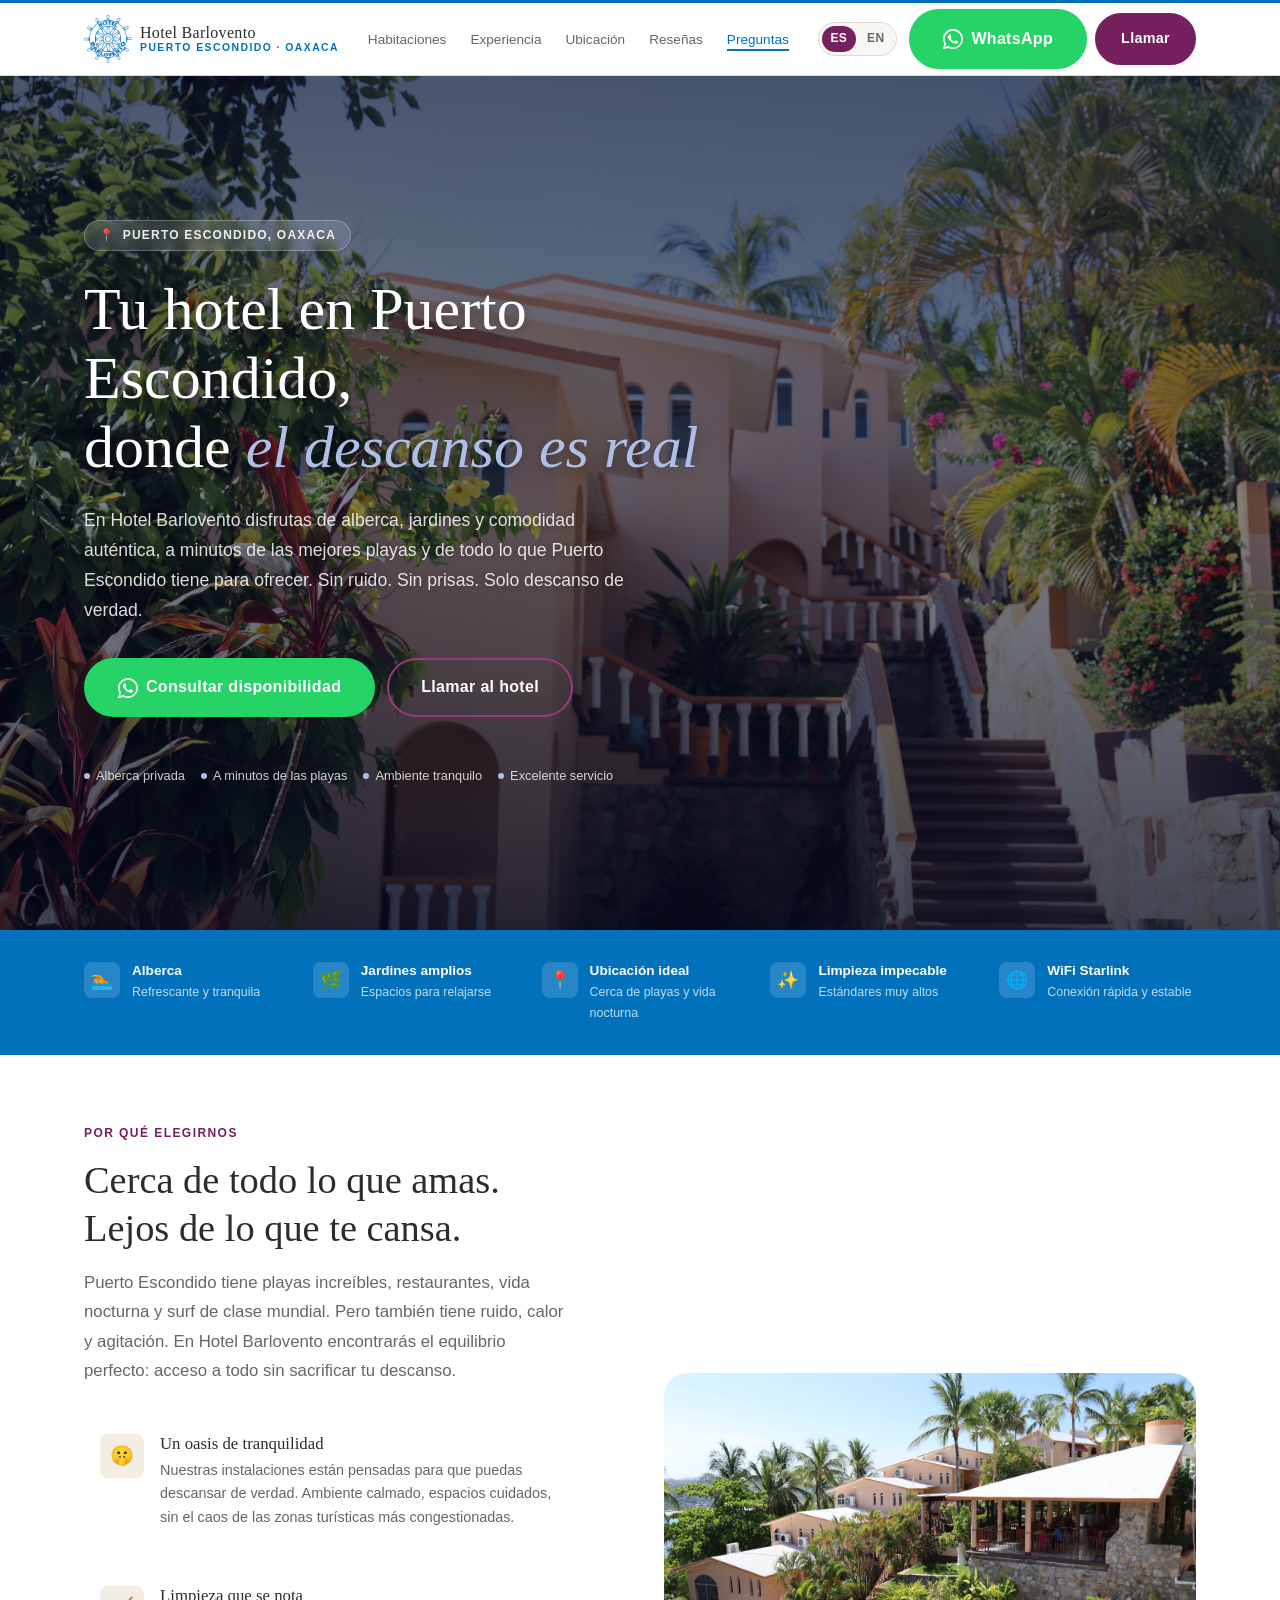
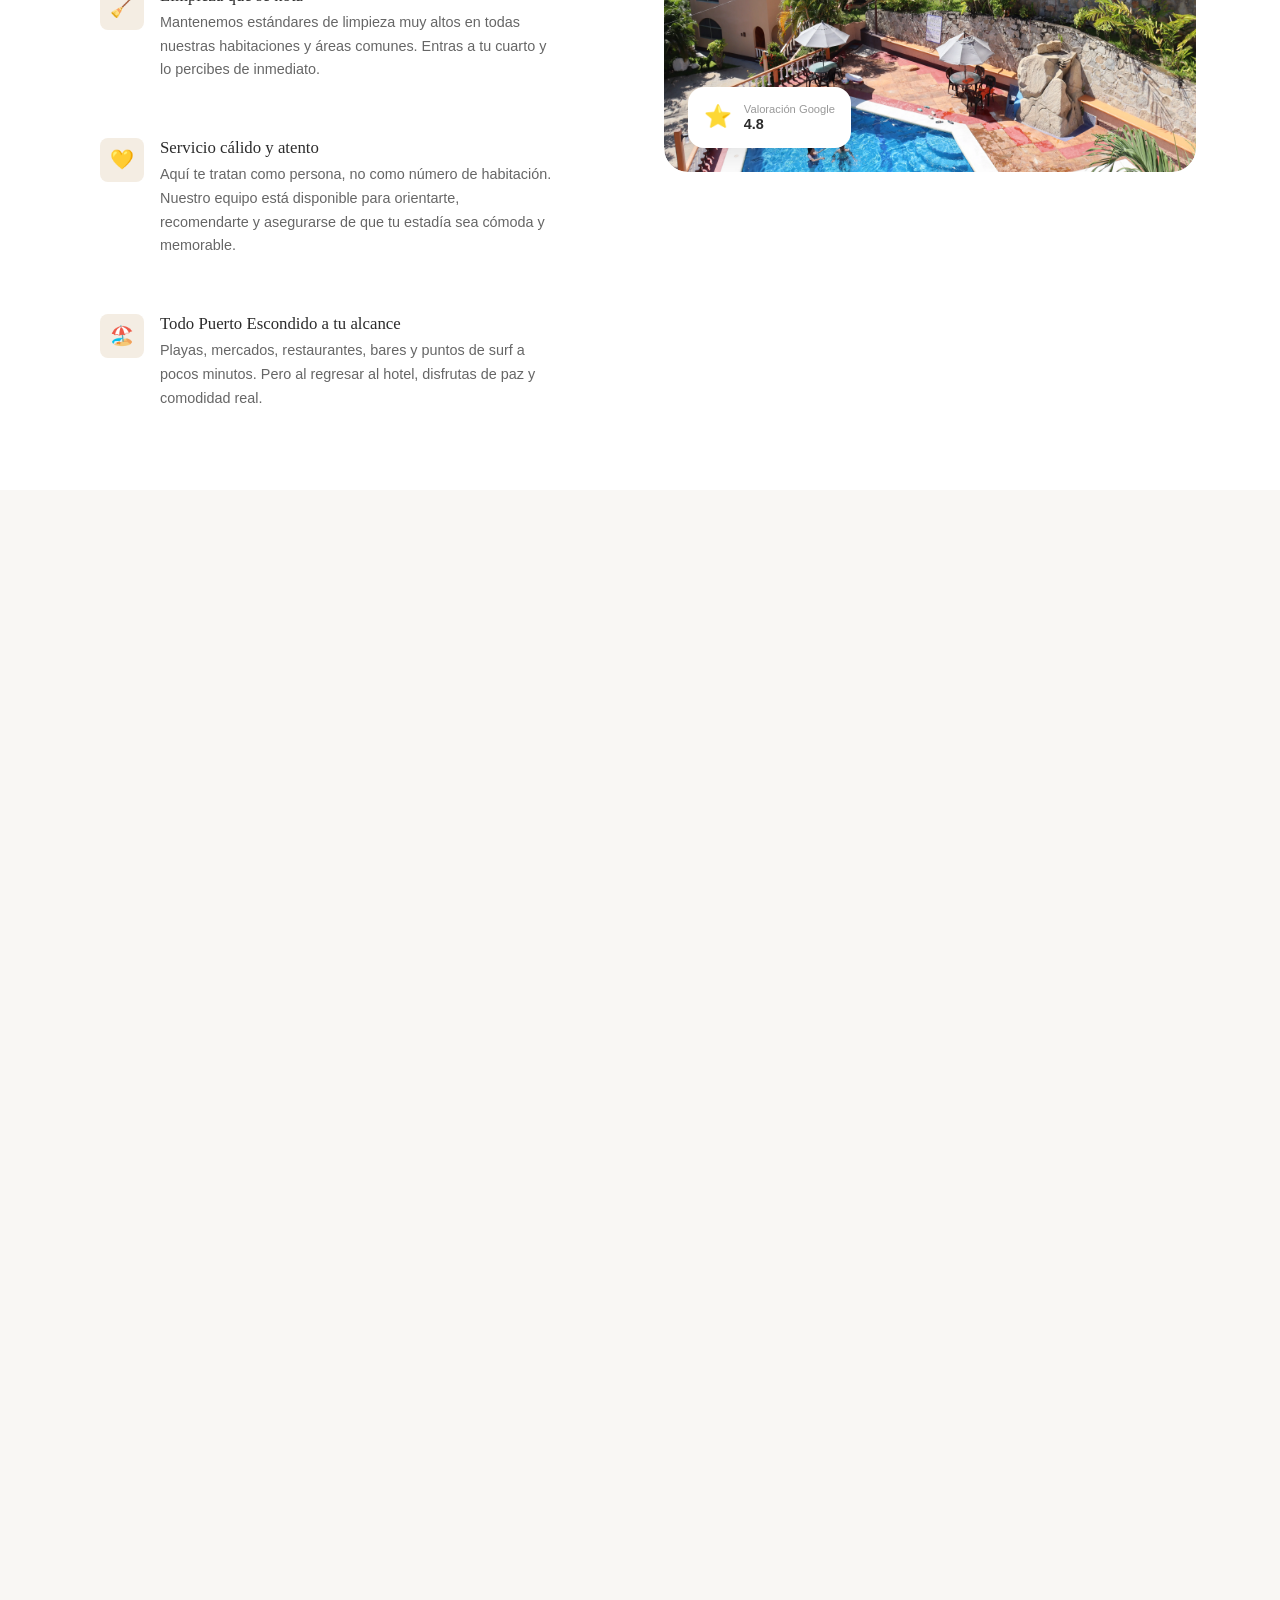
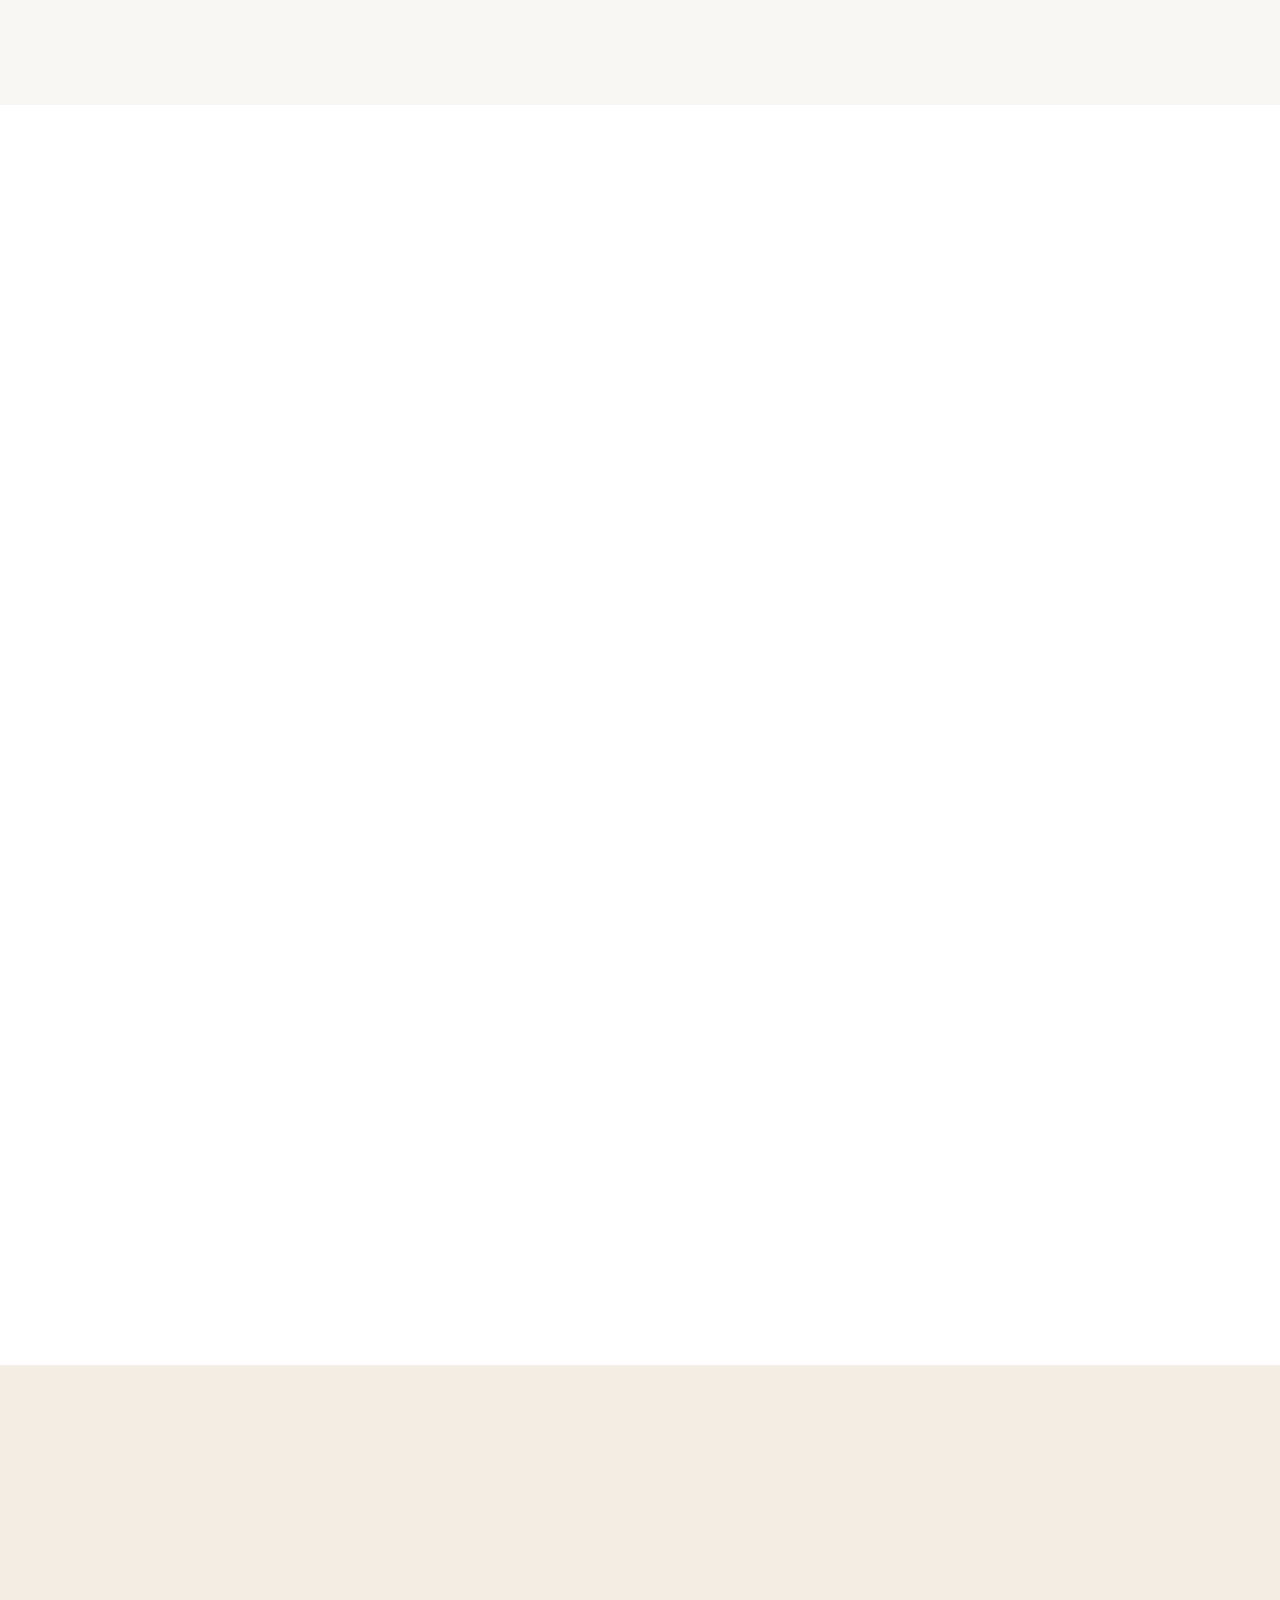
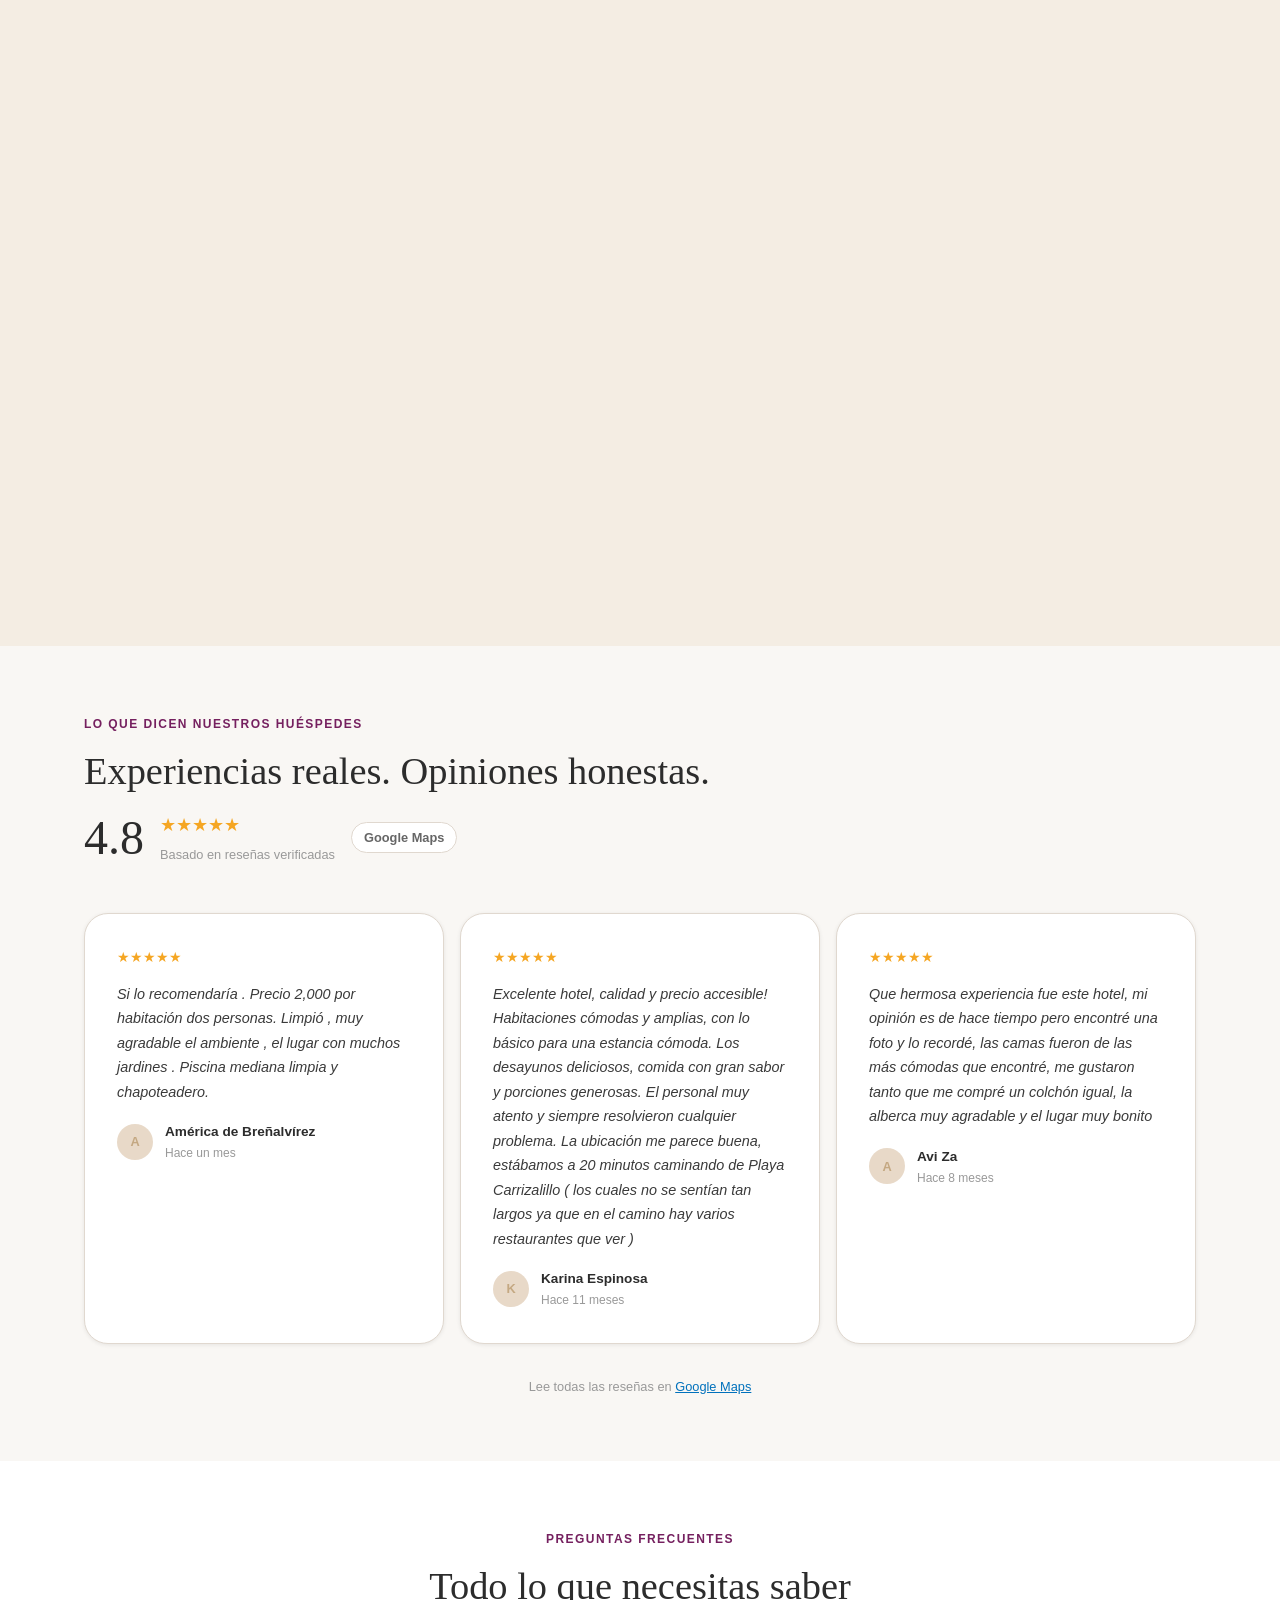
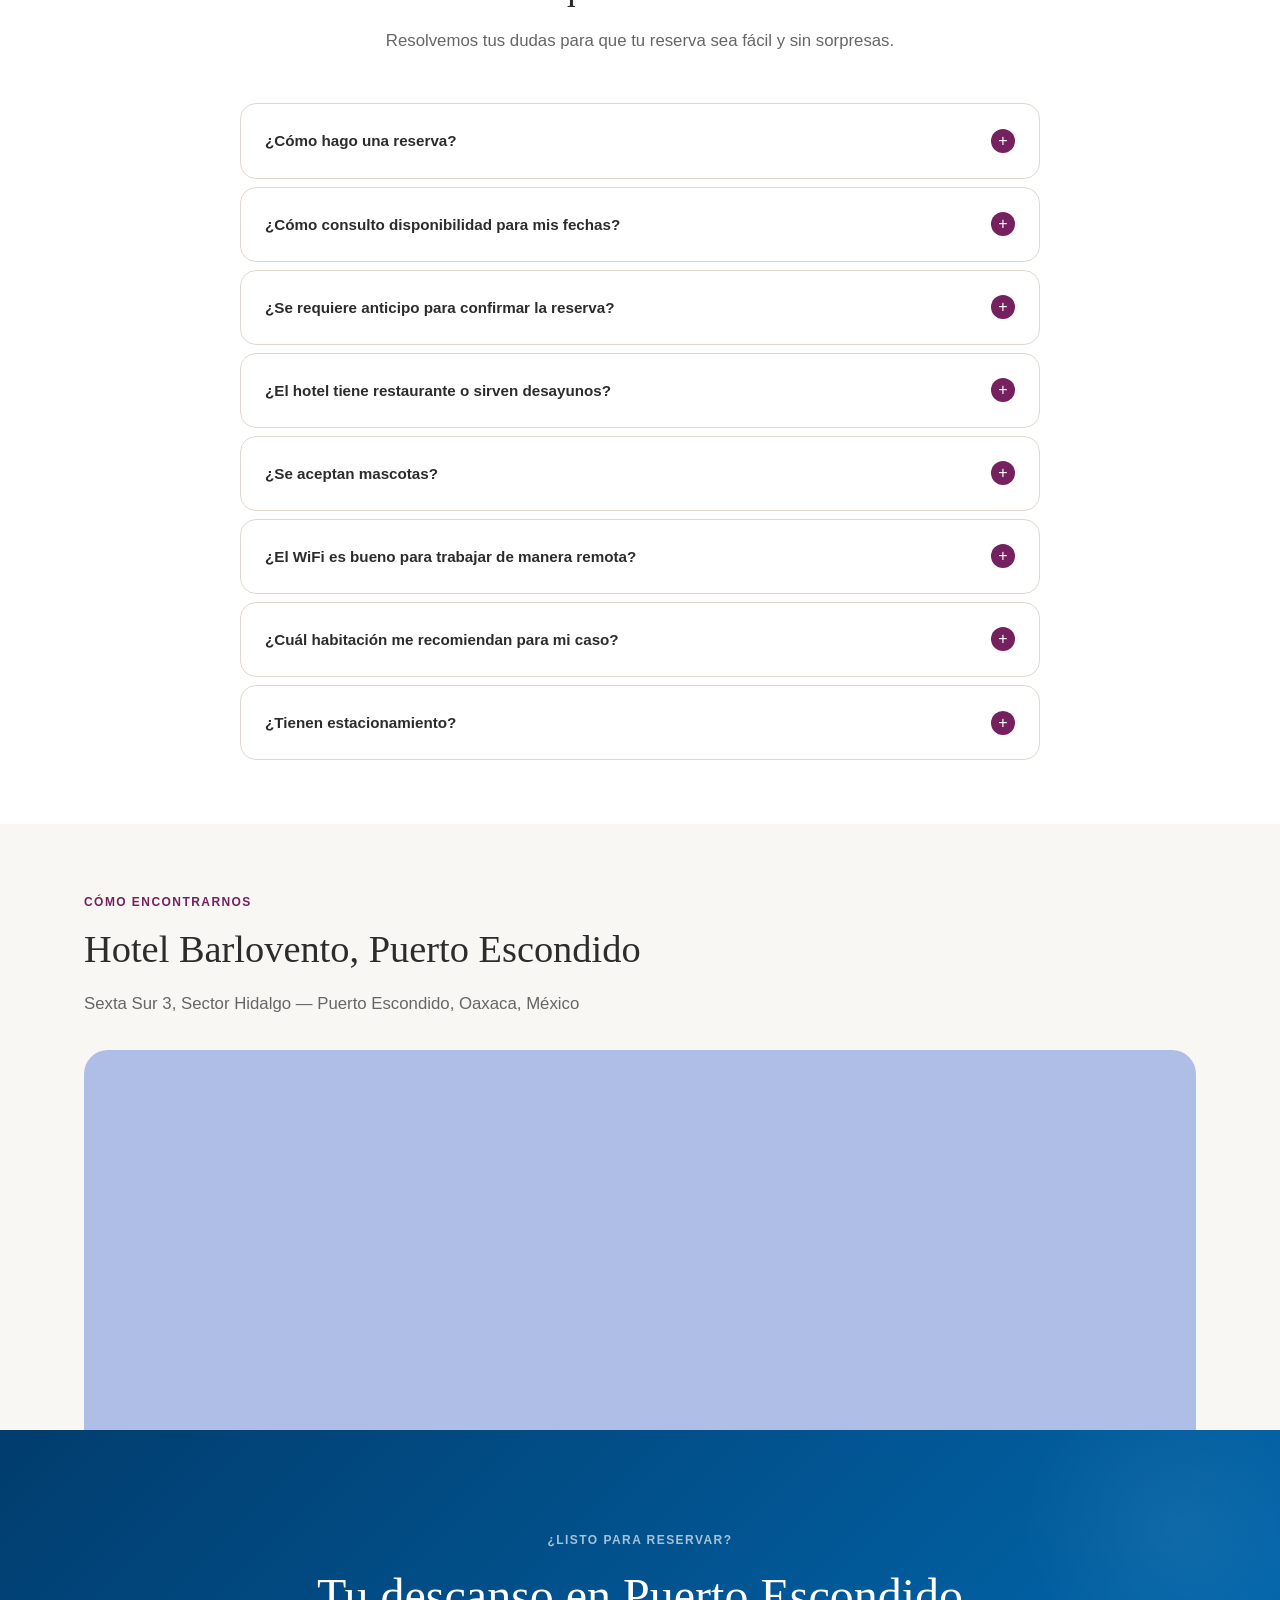
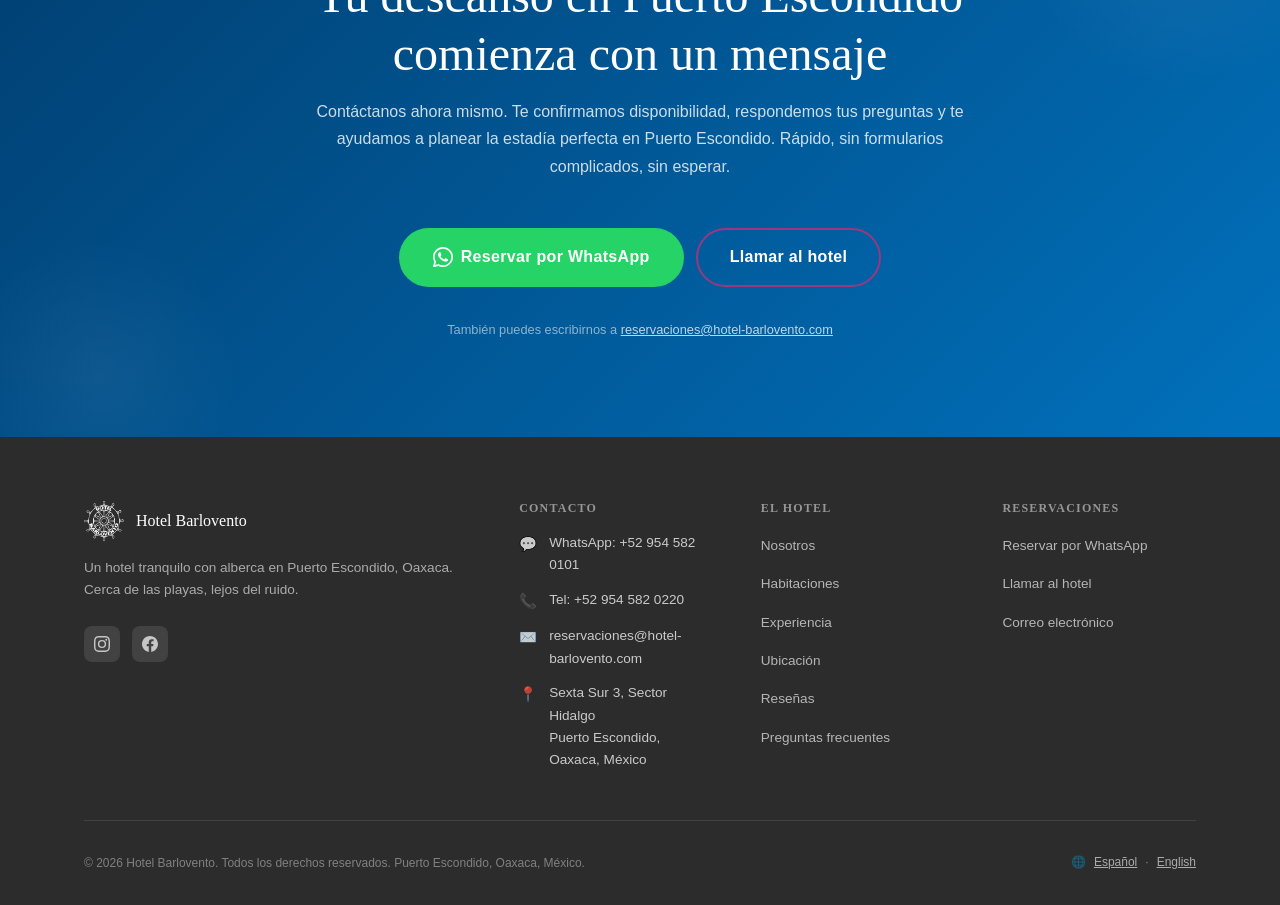
<file: index.html>
<!DOCTYPE html>
<html lang="es">
<head>
  <meta charset="UTF-8" />
  <meta name="viewport" content="width=device-width, initial-scale=1.0" />

  <!-- Google Tag Manager -->
<script>(function(w,d,s,l,i){w[l]=w[l]||[];w[l].push({'gtm.start':
new Date().getTime(),event:'gtm.js'});var f=d.getElementsByTagName(s)[0],
j=d.createElement(s),dl=l!='dataLayer'?'&l='+l:'';j.async=true;j.src=
'https://www.googletagmanager.com/gtm.js?id='+i+dl;f.parentNode.insertBefore(j,f);
})(window,document,'script','dataLayer','GTM-KXWDWJQF');</script>
<!-- End Google Tag Manager -->

  <!--
    =========================================================
    SEO — ESPAÑOL (versión primaria)
    REEMPLAZAR: Ajustar descripción y keywords según necesidad
    =========================================================
  -->
  <title>Hotel Barlovento Puerto Escondido | Hotel tranquilo con alberca en Oaxaca</title>
  <meta name="description"
    content="Hotel Barlovento en Puerto Escondido, Oaxaca. Descanso tranquilo, alberca, jardines y excelente servicio, cerca de las playas más hermosas. Reserva por WhatsApp." />

  <!-- Canonical -->
  <link rel="canonical" href="https://www.hotel-barlovento.com/index.html" />
  <!-- REEMPLAZAR: actualizar URL canónica con dominio real -->

  <!-- Open Graph -->
  <meta property="og:type" content="website" />
  <meta property="og:locale" content="es_MX" />
  <meta property="og:title" content="Hotel Barlovento Puerto Escondido | Hotel tranquilo con alberca" />
  <meta property="og:description"
    content="Disfruta Puerto Escondido desde la comodidad de un hotel tranquilo, con alberca y jardines. Cerca de playas y vida nocturna, sin el ruido." />
  <meta property="og:url" content="https://www.hotel-barlovento.com/index.html" />
  <!-- REEMPLAZAR: og:image con URL de foto real del hotel -->
 <meta property="og:image" content="https://www.hotel-barlovento.com/images/IMG_6527.webp" /> 

  <!-- Twitter Card -->
  <meta name="twitter:card" content="summary_large_image" />
  <meta name="twitter:title" content="Hotel Barlovento Puerto Escondido" />
  <meta name="twitter:description"
    content="Hotel tranquilo con alberca en Puerto Escondido, Oaxaca. Cerca de las playas, sin el ruido." />

  <!-- Alternate language -->
  <link rel="alternate" hreflang="en" href="https://www.hotel-barlovento.com/index-en.html" />
  <link rel="alternate" hreflang="es" href="https://www.hotel-barlovento.com/index.html" />

  <!-- Favicon -->
  <link rel="icon" type="image/png" href="images/LOGO_Azul.png" /> 

  <!-- Stylesheet -->
  <link rel="stylesheet" href="css/styles.css" />

  <!--
    =========================================================
    SCHEMA MARKUP — LodgingBusiness / Hotel
    REEMPLAZAR: completar con datos reales del hotel
    =========================================================
  -->
  <script type="application/ld+json">
  {
    "@context": "https://schema.org",
    "@type": ["Hotel", "LodgingBusiness"],
    "name": "Hotel Barlovento",
    "description": "Hotel tranquilo con alberca y jardines en Puerto Escondido, Oaxaca. Ideal para parejas, familias y viajeros que buscan descanso real cerca de las playas.",
    "url": "https://www.hotel-barlovento.com/index.html",
    "telephone": ["+529545820220", "+529545820101"],
    "address": {
      "@type": "PostalAddress",
      "streetAddress": "Sexta Sur 3, Sector Hidalgo",
      "addressLocality": "Puerto Escondido",
      "addressRegion": "Oaxaca",
      "addressCountry": "MX"
    },
    "geo": {
      "@type": "GeoCoordinates",
      "latitude": "15.858017315407238",
      "longitude": "-97.06760603212327"
    },
    "amenityFeature": [
      { "@type": "LocationFeatureSpecification", "name": "Alberca", "value": true },
      { "@type": "LocationFeatureSpecification", "name": "Jardines", "value": true },
      { "@type": "LocationFeatureSpecification", "name": "Estacionamiento", "value": true },
      { "@type": "LocationFeatureSpecification", "name": "WiFi Starlink", "value": true }
    ],
    "priceRange": "$$",
    "aggregateRating": {
      "@type": "AggregateRating",
      "ratingValue": "4.5",
      "reviewCount": "834",
      "bestRating": "5",
      "worstRating": "1"
    },
    "openingHoursSpecification": {
      "@type": "OpeningHoursSpecification",
      "dayOfWeek": ["Monday","Tuesday","Wednesday","Thursday","Friday","Saturday","Sunday"],
      "opens": "00:00",
      "closes": "23:59"
    },
    "image": "https://www.hotel-barlovento.com/images/IMG_6527.webp",
    "sameAs": [
      "https://maps.app.goo.gl/QgcjeiB75r9VHrbLA",
      "https://www.facebook.com/hotelbarloventomx",
      "https://www.instagram.com/hotel.barlovento/"
    ]
  }
  </script>

  <!-- FAQPage schema — mejora visibilidad en resultados de búsqueda con preguntas frecuentes -->
  <script type="application/ld+json">
  {
    "@context": "https://schema.org",
    "@type": "FAQPage",
    "mainEntity": [
      {
        "@type": "Question",
        "name": "¿Cuánto cuesta una noche en Hotel Barlovento?",
        "acceptedAnswer": {
          "@type": "Answer",
          "text": "Los precios por noche son: 1 persona $1,800 MXN, 2 personas $2,000 MXN, 3 personas $2,200 MXN, 4 personas $2,400 MXN, 5 personas $2,600 MXN, 6 personas $2,800 MXN. Todas las habitaciones incluyen aire acondicionado."
        }
      },
      {
        "@type": "Question",
        "name": "¿El desayuno está incluido en el precio?",
        "acceptedAnswer": {
          "@type": "Answer",
          "text": "El desayuno no está incluido en la tarifa de la habitación. Sin embargo, el hotel cuenta con un restaurante de desayunos propio, considerado uno de los mejores de Puerto Escondido. Los huéspedes pueden desayunar sin salir del hotel."
        }
      },
      {
        "@type": "Question",
        "name": "¿Qué tan lejos están las playas?",
        "acceptedAnswer": {
          "@type": "Answer",
          "text": "Las playas principales de Puerto Escondido —Zicatela, Carrizalillo y Playa Principal— están a entre 5 y 10 minutos en auto o taxi."
        }
      },
      {
        "@type": "Question",
        "name": "¿El WiFi es bueno? ¿Puedo trabajar de forma remota?",
        "acceptedAnswer": {
          "@type": "Answer",
          "text": "Sí. Hotel Barlovento utiliza internet Starlink, que ofrece la conexión más rápida y estable disponible en Puerto Escondido. Es adecuada para videollamadas, trabajo remoto y streaming."
        }
      },
      {
        "@type": "Question",
        "name": "¿El hotel es seguro para mujeres viajando solas?",
        "acceptedAnswer": {
          "@type": "Answer",
          "text": "Sí. El hotel tiene acceso controlado y atención 24 horas. Es una opción popular para mujeres viajando solas y para viajeros LGBT+, que buscan un ambiente tranquilo y respetuoso."
        }
      },
      {
        "@type": "Question",
        "name": "¿Aceptan familias con niños?",
        "acceptedAnswer": {
          "@type": "Answer",
          "text": "Sí. El hotel cuenta con área de alberca ideal para familias y habitaciones con capacidad para hasta 6 personas."
        }
      },
      {
        "@type": "Question",
        "name": "¿Cómo hago una reservación?",
        "acceptedAnswer": {
          "@type": "Answer",
          "text": "Puedes reservar por WhatsApp o llamando al +52 954 582 0220 o +52 954 582 0101. El hotel tiene atención las 24 horas, los 7 días de la semana."
        }
      },
      {
        "@type": "Question",
        "name": "¿Tienen estacionamiento?",
        "acceptedAnswer": {
          "@type": "Answer",
          "text": "Sí, el hotel cuenta con estacionamiento. Para confirmar disponibilidad según la fecha de tu estancia, contacta directamente al +52 954 582 0220."
        }
      }
    ]
  }
  </script>

  <!-- Service schema — una entrada por tipo de habitación -->
  <script type="application/ld+json">
  [
    {
      "@context": "https://schema.org",
      "@type": "Service",
      "serviceType": "Alojamiento",
      "name": "Habitación con A/C para 1 persona",
      "description": "Habitación con aire acondicionado para 1 persona en Hotel Barlovento, Puerto Escondido.",
      "provider": { "@type": "Hotel", "name": "Hotel Barlovento" },
      "areaServed": { "@type": "City", "name": "Puerto Escondido" },
      "offers": { "@type": "Offer", "price": "1800", "priceCurrency": "MXN", "priceSpecification": { "@type": "UnitPriceSpecification", "price": "1800", "priceCurrency": "MXN", "unitText": "noche" } }
    },
    {
      "@context": "https://schema.org",
      "@type": "Service",
      "serviceType": "Alojamiento",
      "name": "Habitación con A/C para 2 personas",
      "description": "Habitación con aire acondicionado para 2 personas en Hotel Barlovento, Puerto Escondido.",
      "provider": { "@type": "Hotel", "name": "Hotel Barlovento" },
      "areaServed": { "@type": "City", "name": "Puerto Escondido" },
      "offers": { "@type": "Offer", "price": "2000", "priceCurrency": "MXN", "priceSpecification": { "@type": "UnitPriceSpecification", "price": "2000", "priceCurrency": "MXN", "unitText": "noche" } }
    },
    {
      "@context": "https://schema.org",
      "@type": "Service",
      "serviceType": "Alojamiento",
      "name": "Habitación con A/C para 3 personas",
      "description": "Habitación con aire acondicionado para 3 personas en Hotel Barlovento, Puerto Escondido.",
      "provider": { "@type": "Hotel", "name": "Hotel Barlovento" },
      "areaServed": { "@type": "City", "name": "Puerto Escondido" },
      "offers": { "@type": "Offer", "price": "2200", "priceCurrency": "MXN", "priceSpecification": { "@type": "UnitPriceSpecification", "price": "2200", "priceCurrency": "MXN", "unitText": "noche" } }
    },
    {
      "@context": "https://schema.org",
      "@type": "Service",
      "serviceType": "Alojamiento",
      "name": "Habitación con A/C para 4 personas",
      "description": "Habitación con aire acondicionado para 4 personas en Hotel Barlovento, Puerto Escondido.",
      "provider": { "@type": "Hotel", "name": "Hotel Barlovento" },
      "areaServed": { "@type": "City", "name": "Puerto Escondido" },
      "offers": { "@type": "Offer", "price": "2400", "priceCurrency": "MXN", "priceSpecification": { "@type": "UnitPriceSpecification", "price": "2400", "priceCurrency": "MXN", "unitText": "noche" } }
    },
    {
      "@context": "https://schema.org",
      "@type": "Service",
      "serviceType": "Alojamiento",
      "name": "Habitación con A/C para 5 personas",
      "description": "Habitación con aire acondicionado para 5 personas en Hotel Barlovento, Puerto Escondido.",
      "provider": { "@type": "Hotel", "name": "Hotel Barlovento" },
      "areaServed": { "@type": "City", "name": "Puerto Escondido" },
      "offers": { "@type": "Offer", "price": "2600", "priceCurrency": "MXN", "priceSpecification": { "@type": "UnitPriceSpecification", "price": "2600", "priceCurrency": "MXN", "unitText": "noche" } }
    },
    {
      "@context": "https://schema.org",
      "@type": "Service",
      "serviceType": "Alojamiento",
      "name": "Habitación con A/C para 6 personas",
      "description": "Habitación con aire acondicionado para 6 personas en Hotel Barlovento, Puerto Escondido.",
      "provider": { "@type": "Hotel", "name": "Hotel Barlovento" },
      "areaServed": { "@type": "City", "name": "Puerto Escondido" },
      "offers": { "@type": "Offer", "price": "2800", "priceCurrency": "MXN", "priceSpecification": { "@type": "UnitPriceSpecification", "price": "2800", "priceCurrency": "MXN", "unitText": "noche" } }
    }
  ]
  </script>
</head>

<body>

  <!-- Google Tag Manager (noscript) -->
<noscript><iframe src="https://www.googletagmanager.com/ns.html?id=GTM-KXWDWJQF"
height="0" width="0" style="display:none;visibility:hidden"></iframe></noscript>
<!-- End Google Tag Manager (noscript) -->

  <!-- ============================================================
       HEADER
  ============================================================ -->
  <header class="site-header" role="banner">
    <div class="container header-inner">

      <!-- Logo — REEMPLAZAR: img src con logo real -->
      <a href="#inicio" class="site-logo" aria-label="Hotel Barlovento — inicio">       
        <img class="site-logo__img" src="images/LOGO_Azul.png"/>
        <div class="site-logo__text">
          <span class="site-logo__name">Hotel Barlovento</span>
          <span class="site-logo__sub">Puerto Escondido · Oaxaca</span>
        </div>
      </a>

      <!-- Desktop navigation -->
      <nav class="main-nav" role="navigation" aria-label="Navegación principal">
        <ul class="main-nav__list" role="list">
          <li><a class="main-nav__link" href="#habitaciones">Habitaciones</a></li>
          <li><a class="main-nav__link" href="#experiencia">Experiencia</a></li>
          <li><a class="main-nav__link" href="#ubicacion">Ubicación</a></li>
          <li><a class="main-nav__link" href="#resenas">Reseñas</a></li>
          <li><a class="main-nav__link" href="#faq">Preguntas</a></li>
        </ul>
      </nav>

      <!-- Header right: lang switcher + CTA (desktop) + mobile toggle -->
      <div class="header-actions">

        <!-- Language switcher -->
        <div class="lang-switch" role="navigation" aria-label="Cambio de idioma">
          <button class="lang-switch__btn active" aria-current="true" aria-label="Español">ES</button>
          <a class="lang-switch__btn" href="index-en.html" aria-label="English">EN</a>
        </div>

        <!-- Desktop CTA buttons -->
        <!-- REEMPLAZAR: número de WhatsApp y teléfono reales -->
        <div class="header-cta">
          <a
            href="https://wa.me/529545820101?text=Hola%2C%20quiero%20reservar%20en%20Hotel%20Barlovento.%20%C2%BFTienen%20disponibilidad%3F"
            class="btn btn--whatsapp btn--lg"
            target="_blank"
            rel="noopener noreferrer"
            aria-label="Reservar por WhatsApp"
          >
            <svg class="btn__icon" viewBox="0 0 24 24" fill="currentColor" aria-hidden="true">
              <path d="M17.472 14.382c-.297-.149-1.758-.867-2.03-.967-.273-.099-.471-.148-.67.15-.197.297-.767.966-.94 1.164-.173.199-.347.223-.644.075-.297-.15-1.255-.463-2.39-1.475-.883-.788-1.48-1.761-1.653-2.059-.173-.297-.018-.458.13-.606.134-.133.298-.347.446-.52.149-.174.198-.298.298-.497.099-.198.05-.371-.025-.52-.075-.149-.669-1.612-.916-2.207-.242-.579-.487-.5-.669-.51-.173-.008-.371-.01-.57-.01-.198 0-.52.074-.792.372-.272.297-1.04 1.016-1.04 2.479 0 1.462 1.065 2.875 1.213 3.074.149.198 2.096 3.2 5.077 4.487.709.306 1.262.489 1.694.625.712.227 1.36.195 1.871.118.571-.085 1.758-.719 2.006-1.413.248-.694.248-1.289.173-1.413-.074-.124-.272-.198-.57-.347z"/>
              <path d="M12 0C5.373 0 0 5.373 0 12c0 2.123.554 4.117 1.526 5.845L.057 23.286a.75.75 0 00.906.906l5.441-1.469A11.942 11.942 0 0012 24c6.627 0 12-5.373 12-12S18.627 0 12 0zm0 22c-1.891 0-3.666-.494-5.204-1.358l-.373-.215-3.872 1.046 1.046-3.872-.215-.373A9.943 9.943 0 012 12C2 6.477 6.477 2 12 2s10 4.477 10 10-4.477 10-10 10z"/>
            </svg>
            WhatsApp
          </a>
          <!-- REEMPLAZAR: tel:+52XXXXXXXXXX con número real -->
          <a
            href="tel:+529545820220"
            class="btn btn--phone"
            aria-label="Llamar al hotel"
          >
            Llamar
          </a>
        </div> 

        <!-- Mobile menu toggle -->
        <button
          class="menu-toggle"
          aria-label="Abrir menú de navegación"
          aria-expanded="false"
          aria-controls="mobile-menu"
        >
          <span class="menu-toggle__bar"></span>
          <span class="menu-toggle__bar"></span>
          <span class="menu-toggle__bar"></span>
        </button>

      </div>
    </div>

    <!-- Mobile menu drawer -->
    <nav
      id="mobile-menu"
      class="mobile-menu"
      role="navigation"
      aria-label="Menú móvil"
    >
      <ul class="mobile-menu__nav" role="list">
        <li><a class="mobile-menu__link" href="#habitaciones">Habitaciones</a></li>
        <li><a class="mobile-menu__link" href="#experiencia">Experiencia</a></li>
        <li><a class="mobile-menu__link" href="#ubicacion">Ubicación</a></li>
        <li><a class="mobile-menu__link" href="#resenas">Reseñas</a></li>
        <li><a class="mobile-menu__link" href="#faq">Preguntas frecuentes</a></li>
        <li><a class="mobile-menu__link" href="#contacto">Contacto</a></li>
      </ul>
      <div class="mobile-menu__cta">
        <!-- REEMPLAZAR: número real "https://wa.me/52XXXXXXXXXX?text=Hola%2C%20me%20gustar%C3%ADa%20consultar%20disponibilidad"-->
        <a
          href="https://wa.me/529545820101?text=Hola%2C%20quiero%20reservar%20en%20Hotel%20Barlovento.%20%C2%BFTienen%20disponibilidad%3F"
            class="btn btn--whatsapp btn--lg"
            target="_blank"
            rel="noopener noreferrer"
            aria-label="Reservar por WhatsApp"
        >
          <svg class="btn__icon" viewBox="0 0 24 24" fill="currentColor" aria-hidden="true">
            <path d="M17.472 14.382c-.297-.149-1.758-.867-2.03-.967-.273-.099-.471-.148-.67.15-.197.297-.767.966-.94 1.164-.173.199-.347.223-.644.075-.297-.15-1.255-.463-2.39-1.475-.883-.788-1.48-1.761-1.653-2.059-.173-.297-.018-.458.13-.606.134-.133.298-.347.446-.52.149-.174.198-.298.298-.497.099-.198.05-.371-.025-.52-.075-.149-.669-1.612-.916-2.207-.242-.579-.487-.5-.669-.51-.173-.008-.371-.01-.57-.01-.198 0-.52.074-.792.372-.272.297-1.04 1.016-1.04 2.479 0 1.462 1.065 2.875 1.213 3.074.149.198 2.096 3.2 5.077 4.487.709.306 1.262.489 1.694.625.712.227 1.36.195 1.871.118.571-.085 1.758-.719 2.006-1.413.248-.694.248-1.289.173-1.413-.074-.124-.272-.198-.57-.347z"/>
            <path d="M12 0C5.373 0 0 5.373 0 12c0 2.123.554 4.117 1.526 5.845L.057 23.286a.75.75 0 00.906.906l5.441-1.469A11.942 11.942 0 0012 24c6.627 0 12-5.373 12-12S18.627 0 12 0zm0 22c-1.891 0-3.666-.494-5.204-1.358l-.373-.215-3.872 1.046 1.046-3.872-.215-.373A9.943 9.943 0 012 12C2 6.477 6.477 2 12 2s10 4.477 10 10-4.477 10-10 10z"/>
          </svg>
          Reservar por WhatsApp
        </a>
        <!-- REEMPLAZAR: tel real -->
        <a href="tel:+529545820220" class="btn btn--phone btn--lg">
          📞 Llamar al hotel
        </a>
      </div>
    </nav>
  </header>


  <!-- ============================================================
       HERO
       REEMPLAZAR: Imagen del hero — foto de la alberca del hotel
       Quitar display:none del elemento .hero__img y configurar src
  ============================================================ -->
  <section id="inicio" class="hero" aria-label="Bienvenido a Hotel Barlovento">

    <!-- Background color / gradient (visible sin foto) -->
    <img
      class="hero__img"
      src="images/IMG_6971.webp"
      alt="Alberca del Hotel Barlovento rodeada de jardines tropicales en Puerto Escondido"
      loading="eager"
      fetchpriority="high"
    />


    <!-- Overlay de contraste -->
    <div class="hero__overlay" aria-hidden="true"></div>


    <div class="container hero__content">
      <div class="hero__inner">

        <!-- Eyebrow -->
        <div class="hero__eyebrow">
          <span>📍</span>
          Puerto Escondido, Oaxaca
        </div>

        <!-- Headline principal — H1 con keyword principal -->
        <h1 class="hero__title">
          Tu hotel en Puerto Escondido,<br>
          donde <em>el descanso es real</em>
        </h1>

        <!-- Subtítulo / propuesta de valor -->
        <p class="hero__subtitle">
          En Hotel Barlovento disfrutas de alberca, jardines y comodidad auténtica,
          a minutos de las mejores playas y de todo lo que Puerto Escondido tiene para ofrecer.
          Sin ruido. Sin prisas. Solo descanso de verdad.
        </p>

        <!-- CTAs principales -->
        <div class="hero__cta">
          <div class="cta-group">
            <!-- REEMPLAZAR: número real de WhatsApp -->
            <a
              href="https://wa.me/529545820101?text=Hola%2C%20quiero%20reservar%20en%20Hotel%20Barlovento.%20%C2%BFTienen%20disponibilidad%3F"
              class="btn btn--whatsapp btn--lg"
              target="_blank"
              rel="noopener noreferrer"
              aria-label="Reservar por WhatsApp"
            >
              <svg class="btn__icon" viewBox="0 0 24 24" fill="currentColor" aria-hidden="true">
                <path d="M17.472 14.382c-.297-.149-1.758-.867-2.03-.967-.273-.099-.471-.148-.67.15-.197.297-.767.966-.94 1.164-.173.199-.347.223-.644.075-.297-.15-1.255-.463-2.39-1.475-.883-.788-1.48-1.761-1.653-2.059-.173-.297-.018-.458.13-.606.134-.133.298-.347.446-.52.149-.174.198-.298.298-.497.099-.198.05-.371-.025-.52-.075-.149-.669-1.612-.916-2.207-.242-.579-.487-.5-.669-.51-.173-.008-.371-.01-.57-.01-.198 0-.52.074-.792.372-.272.297-1.04 1.016-1.04 2.479 0 1.462 1.065 2.875 1.213 3.074.149.198 2.096 3.2 5.077 4.487.709.306 1.262.489 1.694.625.712.227 1.36.195 1.871.118.571-.085 1.758-.719 2.006-1.413.248-.694.248-1.289.173-1.413-.074-.124-.272-.198-.57-.347z"/>
                <path d="M12 0C5.373 0 0 5.373 0 12c0 2.123.554 4.117 1.526 5.845L.057 23.286a.75.75 0 00.906.906l5.441-1.469A11.942 11.942 0 0012 24c6.627 0 12-5.373 12-12S18.627 0 12 0zm0 22c-1.891 0-3.666-.494-5.204-1.358l-.373-.215-3.872 1.046 1.046-3.872-.215-.373A9.943 9.943 0 012 12C2 6.477 6.477 2 12 2s10 4.477 10 10-4.477 10-10 10z"/>
              </svg>
              Consultar disponibilidad
            </a>
            <!-- REEMPLAZAR: tel real -->
            <a
              href="tel:+529545820220"
              class="btn btn--outline-white btn--lg"
              aria-label="Llamar al hotel"
            >
              Llamar al hotel
            </a>
          </div>
        </div>

        <!-- Trust signals bajo los CTAs -->
        <div class="hero__trust" aria-label="Características destacadas">
          <div class="hero__trust-item">
            <span class="hero__trust-dot" aria-hidden="true"></span>
            Alberca privada
          </div>
          <div class="hero__trust-item">
            <span class="hero__trust-dot" aria-hidden="true"></span>
            A minutos de las playas
          </div>
          <div class="hero__trust-item">
            <span class="hero__trust-dot" aria-hidden="true"></span>
            Ambiente tranquilo
          </div>
          <div class="hero__trust-item">
            <span class="hero__trust-dot" aria-hidden="true"></span>
            Excelente servicio
          </div>
        </div>

      </div>
    </div>
  </section>


  <!-- ============================================================
       TRUST STRIP — 5 beneficios rápidos
  ============================================================ -->
  <section class="trust-strip" aria-label="Lo que nos hace diferentes">
    <div class="container">
      <ul class="trust-strip__list stagger" role="list">

        <li class="trust-item">
          <div class="trust-item__icon" aria-hidden="true">🏊</div>
          <div class="trust-item__text">
            <span class="trust-item__title">Alberca</span>
            <span class="trust-item__desc">Refrescante y tranquila</span>
          </div>
        </li>

        <li class="trust-item">
          <div class="trust-item__icon" aria-hidden="true">🌿</div>
          <div class="trust-item__text">
            <span class="trust-item__title">Jardines amplios</span>
            <span class="trust-item__desc">Espacios para relajarse</span>
          </div>
        </li>

        <li class="trust-item">
          <div class="trust-item__icon" aria-hidden="true">📍</div>
          <div class="trust-item__text">
            <span class="trust-item__title">Ubicación ideal</span>
            <span class="trust-item__desc">Cerca de playas y vida nocturna</span>
          </div>
        </li>

        <li class="trust-item">
          <div class="trust-item__icon" aria-hidden="true">✨</div>
          <div class="trust-item__text">
            <span class="trust-item__title">Limpieza impecable</span>
            <span class="trust-item__desc">Estándares muy altos</span>
          </div>
        </li>

        <li class="trust-item">
          <div class="trust-item__icon" aria-hidden="true">🌐</div>
          <div class="trust-item__text">
            <span class="trust-item__title">WiFi Starlink</span>
            <span class="trust-item__desc">Conexión rápida y estable</span>
          </div>
        </li>

      </ul>
    </div>
  </section>


  <!-- ============================================================
       WHY STAY HERE — Diferenciadores
  ============================================================ -->
  <section id="nosotros" class="section why-section">
    <div class="container">
      <div class="why-grid">

        <!-- Columna de contenido -->
        <div class="why-content reveal">
          <span class="section-label">Por qué elegirnos</span>
          <h2 class="section-title">
            Cerca de todo lo que amas.<br>
            Lejos de lo que te cansa.
          </h2>
          <p class="section-intro">
            Puerto Escondido tiene playas increíbles, restaurantes, vida nocturna y surf de clase mundial.
            Pero también tiene ruido, calor y agitación. En Hotel Barlovento encontrarás el equilibrio perfecto:
            acceso a todo sin sacrificar tu descanso.
          </p>

          <ul class="why-list" role="list">

            <li class="why-item">
              <div class="why-item__icon" aria-hidden="true">🤫</div>
              <div class="why-item__body">
                <h3 class="why-item__title">Un oasis de tranquilidad</h3>
                <p class="why-item__text">
                  Nuestras instalaciones están pensadas para que puedas descansar de verdad.
                  Ambiente calmado, espacios cuidados, sin el caos de las zonas turísticas más congestionadas.
                </p>
              </div>
            </li>

            <li class="why-item">
              <div class="why-item__icon" aria-hidden="true">🧹</div>
              <div class="why-item__body">
                <h3 class="why-item__title">Limpieza que se nota</h3>
                <p class="why-item__text">
                  Mantenemos estándares de limpieza muy altos en todas nuestras habitaciones y áreas comunes.
                  Entras a tu cuarto y lo percibes de inmediato.
                </p>
              </div>
            </li>

            <li class="why-item">
              <div class="why-item__icon" aria-hidden="true">💛</div>
              <div class="why-item__body">
                <h3 class="why-item__title">Servicio cálido y atento</h3>
                <p class="why-item__text">
                  Aquí te tratan como persona, no como número de habitación. Nuestro equipo está disponible
                  para orientarte, recomendarte y asegurarse de que tu estadía sea cómoda y memorable.
                </p>
              </div>
            </li>

            <li class="why-item">
              <div class="why-item__icon" aria-hidden="true">🏖️</div>
              <div class="why-item__body">
                <h3 class="why-item__title">Todo Puerto Escondido a tu alcance</h3>
                <p class="why-item__text">
                  Playas, mercados, restaurantes, bares y puntos de surf a pocos minutos.
                  Pero al regresar al hotel, disfrutas de paz y comodidad real.
                </p>
              </div>
            </li>

          </ul>
        </div>

        <!-- Columna de imagen -->
        <!-- REEMPLAZAR: foto de jardines/alberca del hotel -->
        <div class="why-image reveal reveal--delay-2">
        
          <img
            class="why-image__main"
            src="images/IMG_7037.webp"
            alt="Jardines y alberca del Hotel Barlovento"
          />
          <div class="why-image__badge">
            <div class="why-image__badge-icon">⭐</div>
            <div class="why-image__badge-text">
              <span class="why-image__badge-label">Valoración Google</span>
              <!-- REEMPLAZAR con calificación real -->
              <span class="why-image__badge-value" >4.8</span>
            </div>
          </div>
        </div>

      </div>
    </div>
  </section>


  <!-- ============================================================
       ROOMS — Habitaciones
       REEMPLAZAR: imágenes de cada habitación en los room-card__image
  ============================================================ -->
  <section id="habitaciones" class="section rooms-section">
    <div class="container">

      <div class="section-header section-header--center reveal">
        <span class="section-label">Hospedaje</span>
        <h2 class="section-title">Habitaciones diseñadas para el descanso</h2>
        <p class="section-intro">
          Cada habitación está preparada con cuidado para que te sientas cómodo desde el primer momento.
          Limpieza, comodidad y tranquilidad son nuestra prioridad.
        </p>
      </div>

      <div class="rooms-grid stagger">

        <!-- Habitación Estándar -->
        <article class="room-card">
          <!-- REEMPLAZAR: foto de habitación estándar -->
          <div
            class="room-card__image"
            role="img"
            aria-label="Habitación Estándar del Hotel Barlovento"
          >
          
            <span class="room-card__tag">Estándar</span>
           
            <img src="images/IMG_8899.webp" alt="Habitación Estándar con cama doble y baño privado en Hotel Barlovento" loading="lazy" /> 
          </div>
          <div class="room-card__body">
            <h3 class="room-card__title">Habitación Estándar</h3>
            <p class="room-card__desc">
              Espacio cómodo y funcional con todo lo que necesitas para un descanso reparador.
              Cama doble, baño privado, aire acondicionado y acceso a todas las áreas del hotel.
            </p>
            <ul class="room-card__features" role="list" aria-label="Características">
              <li class="room-card__feature">🛏️ Cama doble</li>
              <li class="room-card__feature">🚿 Baño privado</li>
              <li class="room-card__feature">❄️ Aire acondicionado</li>
              <li class="room-card__feature">📺 Televisión</li>
              <li class="room-card__feature">🌐 WiFi Starlink</li>
            </ul>
            <div class="room-card__cta">
              <p class="room-card__ideal">
                Ideal para <strong>parejas o viajeros solos</strong>
              </p>
              <!-- REEMPLAZAR: número real -->
              <a
                href="https://wa.me/529545820101?text=Hola%2C%20quiero%20reservar%20en%20Hotel%20Barlovento.%20%C2%BFTienen%20disponibilidad%3F"
                class="btn btn--whatsapp btn--lg"
                target="_blank"
                rel="noopener noreferrer"
                aria-label="Reservar por WhatsApp"
              >
                Consultar
              </a>
            </div>
          </div>
        </article>

        <!-- Habitación Doble -->
        <article class="room-card">
          <!-- REEMPLAZAR: foto de habitación doble -->
          <div
            class="room-card__image"
            role="img"
            aria-label="Habitación Doble del Hotel Barlovento"
          >
            <span class="room-card__tag">Doble</span>
            
            <img src="images/IMG_6893.webp" alt="Habitación Doble con dos camas en Hotel Barlovento Puerto Escondido" loading="lazy" /> 
          </div>
          <div class="room-card__body">
            <h3 class="room-card__title">Habitación Doble</h3>
            <p class="room-card__desc">
              Dos camas en un espacio cómodo y bien distribuido. Perfecta para amigos, hermanos
              o quienes prefieren tener más espacio personal durante su estadía.
            </p>
            <ul class="room-card__features" role="list" aria-label="Características">
              <li class="room-card__feature">🛏️🛏️ Dos camas</li>
              <li class="room-card__feature">🚿 Baño privado</li>
              <li class="room-card__feature">❄️ Aire acondicionado</li>
              <li class="room-card__feature">📺 Televisión</li>
              <li class="room-card__feature">🌐 WiFi Starlink</li>
            </ul>
            <div class="room-card__cta">
              <p class="room-card__ideal">
                Ideal para <strong>amigos o compañeros de viaje</strong>
              </p>
              <!-- REEMPLAZAR: número real -->
              <a
                href="https://wa.me/529545820101?text=Hola%2C%20quiero%20reservar%20en%20Hotel%20Barlovento.%20%C2%BFTienen%20disponibilidad%3F"
                class="btn btn--whatsapp btn--lg"
                target="_blank"
                rel="noopener noreferrer"
                aria-label="Reservar por WhatsApp"
              >
                Consultar
              </a>
            </div>
          </div>
        </article>

        <!-- Habitación Familiar -->
        <article class="room-card">
          <!-- REEMPLAZAR: foto de habitación familiar -->
          <div
            class="room-card__image"
            role="img"
            aria-label="Habitación Familiar del Hotel Barlovento"
          >
            <span class="room-card__tag">Familiar</span>
            <img src="images/IMG_6937.webp" alt="Habitación Familiar espaciosa en Hotel Barlovento Puerto Escondido" loading="lazy" />
          </div>
          <div class="room-card__body">
            <h3 class="room-card__title">Habitación Familiar</h3>
            <p class="room-card__desc">
              Más espacio para que toda la familia disfrute sin apreturas. Camas adicionales,
              baño privado amplio y todo lo necesario para que niños y adultos descansen bien.
            </p>
            <ul class="room-card__features" role="list" aria-label="Características">
              <li class="room-card__feature">🛏️ Camas adicionales</li>
              <li class="room-card__feature">🚿 Baño amplio</li>
              <li class="room-card__feature">❄️ Aire acondicionado</li>
              <li class="room-card__feature">📺 Televisión</li>
              <li class="room-card__feature">🌐 WiFi Starlink</li>
              <li class="room-card__feature">🧒 Apta para niños</li>
            </ul>
            <div class="room-card__cta">
              <p class="room-card__ideal">
                Ideal para <strong>familias y grupos pequeños</strong>
              </p>
              <!-- REEMPLAZAR: número real -->
              <a
                href="https://wa.me/529545820101?text=Hola%2C%20quiero%20reservar%20en%20Hotel%20Barlovento.%20%C2%BFTienen%20disponibilidad%3F"
                class="btn btn--whatsapp btn--lg"
                target="_blank"
                rel="noopener noreferrer"
                aria-label="Reservar por WhatsApp"
              >
                Consultar
              </a>
            </div>
          </div>
        </article>

      </div>

      <!-- Rooms bottom CTA -->
      <div class="rooms-cta reveal">
        <p class="rooms-cta__text">
          ¿No sabes cuál habitación es la ideal para ti? Escríbenos y con gusto te orientamos.
        </p>
        <div class="cta-group" style="justify-content: center;">
          <!-- REEMPLAZAR: número real -->
          <a
            href="wa.link/i6qrjd"
            class="btn btn--whatsapp"
            target="_blank"
            rel="noopener noreferrer"
          >
            Preguntarnos por WhatsApp
          </a>
          <!-- REEMPLAZAR: tel real -->
          <a href="tel:+529545820220" class="btn btn--outline">
            Llamar al hotel
          </a>
        </div>
      </div>

    </div>
  </section>


  <!-- ============================================================
       AMENITIES — Experiencia del hotel
       REEMPLAZAR: foto panorámica de la alberca
  ============================================================ -->
  <section id="experiencia" class="section amenities-section">
    <div class="container">

      <div class="section-header reveal">
        <span class="section-label">La experiencia Barlovento</span>
        <h2 class="section-title">Cada detalle pensado para tu comodidad</h2>
        <p class="section-intro">
          Más que un lugar donde dormir, Hotel Barlovento es un espacio donde disfrutas cada momento de tu estadía.
        </p>
      </div>

      <!-- Imagen hero de amenidades — REEMPLAZAR con foto panorámica de alberca -->
      <div
        class="amenities-hero reveal"
        role="img"
        aria-label="Alberca del Hotel Barlovento en Puerto Escondido"
      >
        <img src="images/IMG_6539.webp" alt="Alberca del Hotel Barlovento con jardines tropicales en Puerto Escondido, Oaxaca" loading="lazy" /> 
        
      </div>

      <!-- Grid de amenidades -->
      <div class="amenities-grid stagger">

        <div class="amenity-card">
          <div class="amenity-card__icon" aria-hidden="true">🏊</div>
          <h3 class="amenity-card__title">Alberca</h3>
          <p class="amenity-card__text">
            Refrescante y cuidada. El lugar perfecto para descansar bajo el sol de Puerto Escondido.
          </p>
        </div>

        <div class="amenity-card">
          <div class="amenity-card__icon" aria-hidden="true">🌿</div>
          <h3 class="amenity-card__title">Jardines</h3>
          <p class="amenity-card__text">
            Amplios jardines con vegetación tropical donde disfrutar del aire fresco y la calma.
          </p>
        </div>

        <div class="amenity-card">
          <div class="amenity-card__icon" aria-hidden="true">🌐</div>
          <h3 class="amenity-card__title">WiFi Starlink</h3>
          <p class="amenity-card__text">
            Conexión rápida y estable para quienes necesitan trabajar o simplemente estar conectados.
          </p>
        </div>

        <div class="amenity-card">
          <div class="amenity-card__icon" aria-hidden="true">🚗</div>
          <h3 class="amenity-card__title">Estacionamiento</h3>
          <p class="amenity-card__text">
            Estacionamiento disponible para huéspedes. Tu auto seguro durante toda tu estadía.
          </p>
        </div>

        <div class="amenity-card">
          <div class="amenity-card__icon" aria-hidden="true">❄️</div>
          <h3 class="amenity-card__title">Aire acondicionado</h3>
          <p class="amenity-card__text">
            Todas las habitaciones cuentan con aire acondicionado para tu confort en el calor tropical.
          </p>
        </div>

        <div class="amenity-card">
          <div class="amenity-card__icon" aria-hidden="true">✨</div>
          <h3 class="amenity-card__title">Limpieza diaria</h3>
          <p class="amenity-card__text">
            Servicio de limpieza todos los días para que tu espacio siempre esté impecable.
          </p>
        </div>

        <div class="amenity-card">
          <div class="amenity-card__icon" aria-hidden="true">💛</div>
          <h3 class="amenity-card__title">Atención personalizada</h3>
          <p class="amenity-card__text">
            Nuestro equipo está disponible para atenderte, orientarte y hacer tu estadía más cómoda.
          </p>
        </div>

        <div class="amenity-card">
          <div class="amenity-card__icon" aria-hidden="true">🔒</div>
          <h3 class="amenity-card__title">Ambiente seguro</h3>
          <p class="amenity-card__text">
            Un entorno privado y tranquilo donde tú y tu familia pueden sentirse completamente seguros.
          </p>
        </div>

      </div>

    </div>
  </section>


  <!-- ============================================================
       LOCATION — Ubicación estratégica
  ============================================================ -->
  <section id="ubicacion" class="section location-section">
    <div class="container">
      <div class="location-grid">

        <!-- Contenido de ubicación -->
        <div class="location-content reveal">
          <span class="section-label">Ubicación</span>
          <h2 class="section-title">
            En el corazón de Puerto Escondido,<br>
            donde el ritmo es tuyo
          </h2>
          <p class="section-intro">
            Hotel Barlovento está estratégicamente ubicado para que tengas todo cerca sin vivir en el centro del ruido.
            Playas, restaurantes, tiendas y toda la vibra de Puerto Escondido, a pocos minutos. Y tu refugio de descanso, esperándote.
          </p>

          <!-- Distancias clave — REEMPLAZAR tiempos reales -->
          <div class="location-distances" role="list" aria-label="Distancias a puntos de interés">

            <div class="location-distance" role="listitem">
              <span class="location-distance__place">
                <span aria-hidden="true">🏖️</span>
                Playa Zicatela
              </span>
              <span class="location-distance__time">~15 min</span>
            </div>

            <div class="location-distance" role="listitem">
              <span class="location-distance__place">
                <span aria-hidden="true">🌊</span>
                Playa Carrizalillo
              </span>
              <span class="location-distance__time">~10 min</span>
            </div>

            <div class="location-distance" role="listitem">
              <span class="location-distance__place">
                <span aria-hidden="true">🍽️</span>
                Zona de restaurantes y bares
              </span>
              <span class="location-distance__time">~10 min</span>
            </div>

            <div class="location-distance" role="listitem">
              <span class="location-distance__place">
                <span aria-hidden="true">✈️</span>
                Aeropuerto de Puerto Escondido
              </span>
              <span class="location-distance__time">~10 min</span>
            </div>

            <div class="location-distance" role="listitem">
              <span class="location-distance__place">
                <span aria-hidden="true">🛒</span>
                Supermercados y farmacias
              </span>
              <span class="location-distance__time">~5 min</span>
            </div>

          </div>

          <div class="cta-group">
            <!-- REEMPLAZAR: número real -->
            <a
              href="https://wa.me/529545820101?text=Hola%2C%20me%20gustar%C3%ADa%20conocer%20c%C3%B3mo%20llegar%20al%20hotel"
              class="btn btn--whatsapp"
              target="_blank"
              rel="noopener noreferrer"
            >
              Pedir indicaciones por WhatsApp
            </a>
          </div>
        </div>

        <!-- Imagen de ubicación / entorno — REEMPLAZAR con foto del entorno o vista aérea -->
        <div
          class="location-visual reveal reveal--delay-2"
          role="img"
          aria-label="Entorno de Hotel Barlovento en Puerto Escondido, Oaxaca"
        >
          
        <!-- <img src="images/IMG_0888.webp" alt="Vista del entorno de Hotel Barlovento en Puerto Escondido, Oaxaca" loading="lazy" /> -->
        </div>

      </div>
    </div>
  </section>


  <!-- ============================================================
       REVIEWS — Reseñas de huéspedes
       REEMPLAZAR: con reseñas reales de Google Maps
  ============================================================ -->
  <section id="resenas" class="section reviews-section">
    <div class="container">

      <div class="section-header reveal">
        <span class="section-label">Lo que dicen nuestros huéspedes</span>
        <h2 class="section-title">Experiencias reales. Opiniones honestas.</h2>

        <!-- REEMPLAZAR: calificación y conteo reales de Google -->
        <div class="reviews-meta">
          <div class="reviews-meta__score" aria-label="Calificación">4.8</div>
          <div class="reviews-meta__info">
            <div class="stars" aria-label="5 estrellas">
              <span aria-hidden="true">★★★★★</span>
            </div>
            <!-- REEMPLAZAR: número real de reseñas -->
            <span class="reviews-meta__count">Basado en reseñas verificadas</span>
          </div>
          <span class="reviews-meta__source">Google Maps</span>
        </div>
        <!-- NOTA: reemplazar score, stars y count con datos reales de Google Maps -->
      </div>

      <!-- REEMPLAZAR: con reseñas reales copiadas de Google Maps -->
      <div class="reviews-grid stagger">

        <!-- Reseña 1 — REEMPLAZAR con reseña real -->
        <article class="review-card">
          <div class="review-card__stars" aria-label="5 estrellas">★★★★★</div>
          <blockquote class="review-card__text">
            Si lo recomendaría . Precio 2,000 por habitación dos personas.
Limpió , muy agradable el ambiente , el lugar con muchos jardines . Piscina mediana limpia y chapoteadero.
          </blockquote>
          <div class="review-card__author">
            <div class="review-card__avatar" aria-hidden="true">A</div>
            <div>
              <!-- REEMPLAZAR: nombre del huésped real -->
              <p class="review-card__name">América de Breñalvírez</p>
              <!-- REEMPLAZAR: fecha real -->
              <p class="review-card__date">Hace un mes</p>
            </div>
          </div>
        </article>

        <!-- Reseña 2 — REEMPLAZAR con reseña real -->
        <article class="review-card">
          <div class="review-card__stars" aria-label="5 estrellas">★★★★★</div>
          <blockquote class="review-card__text">
            Excelente hotel, calidad  y precio accesible!
Habitaciones cómodas y amplias, con lo básico para una estancia cómoda.
Los desayunos deliciosos, comida con gran sabor y porciones generosas.
El personal muy atento y siempre resolvieron cualquier problema.
La ubicación me parece buena, estábamos a 20 minutos caminando de Playa Carrizalillo ( los cuales no se sentían tan largos ya que en el camino hay varios restaurantes que ver )
          </blockquote>
          <div class="review-card__author">
            <div class="review-card__avatar" aria-hidden="true">K</div>
            <div>
              <p class="review-card__name">Karina Espinosa</p>
              <p class="review-card__date">Hace 11 meses</p>
            </div>
          </div>
        </article>

        <!-- Reseña 3 — REEMPLAZAR con reseña real -->
        <article class="review-card">
          <div class="review-card__stars" aria-label="5 estrellas">★★★★★</div>
          <blockquote class="review-card__text">
            Que hermosa experiencia fue este hotel, mi opinión es de hace tiempo pero encontré una foto y lo recordé, las camas fueron de las más cómodas que encontré, me gustaron tanto que me compré un colchón igual, la alberca muy agradable y el lugar muy bonito
          </blockquote>
          <div class="review-card__author">
            <div class="review-card__avatar" aria-hidden="true">A</div>
            <div>
              <p class="review-card__name">Avi Za</p>
              <p class="review-card__date">Hace 8 meses</p>
            </div>
          </div>
        </article>

      </div>

      <!-- REEMPLAZAR: enlace real a perfil de Google Maps -->
      <p class="reviews-note">
        Lee todas las reseñas en
        <a href="https://maps.app.goo.gl/FHH6P1wBrnjwgXVx8" target="_blank" rel="noopener noreferrer">
          Google Maps
        </a>
      </p>

    </div>
  </section>


  <!-- ============================================================
       FAQ — Preguntas frecuentes
  ============================================================ -->
  <section id="faq" class="section faq-section">
    <div class="container">

      <div class="section-header section-header--center reveal">
        <span class="section-label">Preguntas frecuentes</span>
        <h2 class="section-title">Todo lo que necesitas saber</h2>
        <p class="section-intro">
          Resolvemos tus dudas para que tu reserva sea fácil y sin sorpresas.
        </p>
      </div>

      <div class="faq-list reveal" role="list">

        <div class="faq-item" role="listitem">
          <button class="faq-item__trigger" aria-expanded="false">
            <span class="faq-item__question">¿Cómo hago una reserva?</span>
            <span class="faq-item__icon" aria-hidden="true">+</span>
          </button>
          <div class="faq-item__body" role="region">
            <p class="faq-item__answer">
              La forma más fácil y rápida es por WhatsApp o llamada telefónica.
              Escríbenos con tus fechas de llegada y salida, el número de personas y el tipo de habitación que deseas,
              y te confirmamos disponibilidad y te orientamos en el proceso.
            </p>
          </div>
        </div>

        <div class="faq-item" role="listitem">
          <button class="faq-item__trigger" aria-expanded="false">
            <span class="faq-item__question">¿Cómo consulto disponibilidad para mis fechas?</span>
            <span class="faq-item__icon" aria-hidden="true">+</span>
          </button>
          <div class="faq-item__body" role="region">
            <p class="faq-item__answer">
              Simplemente contáctanos por WhatsApp o por teléfono con las fechas que te interesan.
              Verificamos disponibilidad en tiempo real y te respondemos rápidamente.
            </p>
          </div>
        </div>

        <div class="faq-item" role="listitem">
          <button class="faq-item__trigger" aria-expanded="false">
            <span class="faq-item__question">¿Se requiere anticipo para confirmar la reserva?</span>
            <span class="faq-item__icon" aria-hidden="true">+</span>
          </button>
          <div class="faq-item__body" role="region">
            <!-- REEMPLAZAR: política de depósito real -->
            <p class="faq-item__answer">
              Para confirmar tu reserva se solicita un depósito del total de la primera noche de la estadía.
              Contáctanos para conocer las opciones de pago disponibles.
            </p>
          </div>
        </div>

        <div class="faq-item" role="listitem">
          <button class="faq-item__trigger" aria-expanded="false">
            <span class="faq-item__question">¿El hotel tiene restaurante o sirven desayunos?</span>
            <span class="faq-item__icon" aria-hidden="true">+</span>
          </button>
          <div class="faq-item__body" role="region">
            <!-- REEMPLAZAR: política real de alimentos -->
            <p class="faq-item__answer">
              Contamos con un restaurant con excelentes opciones gastronómicas. Favorito de nuestros huéspedes.
            </p>
          </div>
        </div>

        <div class="faq-item" role="listitem">
          <button class="faq-item__trigger" aria-expanded="false">
            <span class="faq-item__question">¿Se aceptan mascotas?</span>
            <span class="faq-item__icon" aria-hidden="true">+</span>
          </button>
          <div class="faq-item__body" role="region">
            <!-- REEMPLAZAR: política real de mascotas -->
            <p class="faq-item__answer">
              Lamentablemente por el momento nuestras políticas no permiten mascotas.
            </p>
          </div>
        </div>

        <div class="faq-item" role="listitem">
          <button class="faq-item__trigger" aria-expanded="false">
            <span class="faq-item__question">¿El WiFi es bueno para trabajar de manera remota?</span>
            <span class="faq-item__icon" aria-hidden="true">+</span>
          </button>
          <div class="faq-item__body" role="region">
            <p class="faq-item__answer">
              Sí. Contamos con internet Starlink, que ofrece conexión rápida y estable, ideal para
              videoconferencias y trabajo en línea. Es significativamente mejor que el WiFi estándar
              que encontrarás en la mayoría de los hoteles de la zona.
            </p>
          </div>
        </div>

        <div class="faq-item" role="listitem">
          <button class="faq-item__trigger" aria-expanded="false">
            <span class="faq-item__question">¿Cuál habitación me recomiendan para mi caso?</span>
            <span class="faq-item__icon" aria-hidden="true">+</span>
          </button>
          <div class="faq-item__body" role="region">
            <p class="faq-item__answer">
              Escríbenos y con mucho gusto te orientamos.
              Cuéntanos cuántas personas son y qué necesidades tienen, y te ayudamos a elegir la habitación ideal.
              La Estándar es perfecta para parejas o viajeros solos; la Doble para amigos o compañeros;
              y la Familiar para familias o grupos pequeños.
            </p>
          </div>
        </div>

        <div class="faq-item" role="listitem">
          <button class="faq-item__trigger" aria-expanded="false">
            <span class="faq-item__question">¿Tienen estacionamiento?</span>
            <span class="faq-item__icon" aria-hidden="true">+</span>
          </button>
          <div class="faq-item__body" role="region">
            <!-- REEMPLAZAR: confirmar disponibilidad y costo si aplica -->
            <p class="faq-item__answer">
              Sí, contamos con estacionamiento disponible para nuestros huéspedes sin costo adicional.
            </p>
          </div>
        </div>

      </div>

    </div>
  </section>


  <!-- ============================================================
       MAP — Mapa embebido
       REEMPLAZAR: el iframe con el embed real de Google Maps
  ============================================================ -->
  <section id="mapa" class="section map-section">
    <div class="container">

      <div class="map-header reveal">
        <span class="section-label">Cómo encontrarnos</span>
        <h2 class="section-title">Hotel Barlovento, Puerto Escondido</h2>
        <!-- REEMPLAZAR: dirección real del hotel -->
        <p class="section-intro">
          Sexta Sur 3, Sector Hidalgo — Puerto Escondido, Oaxaca, México
        </p>
      </div>

      <div class="map-embed">
        <iframe src="https://www.google.com/maps/embed?pb=!1m14!1m8!1m3!1d3837.9731092295297!2d-97.0702018!3d15.8580106!3m2!1i1024!2i768!4f13.1!3m3!1m2!1s0x85b8f78badad7bc1%3A0x17a9ea96a6d81dec!2sHotel%20Barlovento!5e0!3m2!1ses-419!2smx!4v1773350387911!5m2!1ses-419!2smx" width="600" height="450" style="border:0;" allowfullscreen="" loading="lazy" referrerpolicy="no-referrer-when-downgrade"></iframe>

       
      </div>

    </div>
  </section>


  <!-- ============================================================
       FINAL CTA — Llamado final a la acción
  ============================================================ -->
  <section id="reservar" class="final-cta" aria-labelledby="cta-title">
    <div class="container">
      <div class="final-cta__inner">

        <span class="final-cta__label">¿Listo para reservar?</span>

        <h2 class="final-cta__title" id="cta-title">
          Tu descanso en Puerto Escondido<br>
          comienza con un mensaje
        </h2>

        <p class="final-cta__subtitle">
          Contáctanos ahora mismo. Te confirmamos disponibilidad, respondemos tus preguntas
          y te ayudamos a planear la estadía perfecta en Puerto Escondido.
          Rápido, sin formularios complicados, sin esperar.
        </p>

        <div class="cta-group">
          <!-- REEMPLAZAR: número real de WhatsApp -->
          <a
            href="https://wa.me/529545820101?text=Hola%2C%20quiero%20reservar%20en%20Hotel%20Barlovento.%20%C2%BFTienen%20disponibilidad%3F"
            class="btn btn--whatsapp btn--lg"
            target="_blank"
            rel="noopener noreferrer"
            aria-label="Reservar por WhatsApp"
          >
            <svg class="btn__icon" viewBox="0 0 24 24" fill="currentColor" aria-hidden="true">
              <path d="M17.472 14.382c-.297-.149-1.758-.867-2.03-.967-.273-.099-.471-.148-.67.15-.197.297-.767.966-.94 1.164-.173.199-.347.223-.644.075-.297-.15-1.255-.463-2.39-1.475-.883-.788-1.48-1.761-1.653-2.059-.173-.297-.018-.458.13-.606.134-.133.298-.347.446-.52.149-.174.198-.298.298-.497.099-.198.05-.371-.025-.52-.075-.149-.669-1.612-.916-2.207-.242-.579-.487-.5-.669-.51-.173-.008-.371-.01-.57-.01-.198 0-.52.074-.792.372-.272.297-1.04 1.016-1.04 2.479 0 1.462 1.065 2.875 1.213 3.074.149.198 2.096 3.2 5.077 4.487.709.306 1.262.489 1.694.625.712.227 1.36.195 1.871.118.571-.085 1.758-.719 2.006-1.413.248-.694.248-1.289.173-1.413-.074-.124-.272-.198-.57-.347z"/>
              <path d="M12 0C5.373 0 0 5.373 0 12c0 2.123.554 4.117 1.526 5.845L.057 23.286a.75.75 0 00.906.906l5.441-1.469A11.942 11.942 0 0012 24c6.627 0 12-5.373 12-12S18.627 0 12 0zm0 22c-1.891 0-3.666-.494-5.204-1.358l-.373-.215-3.872 1.046 1.046-3.872-.215-.373A9.943 9.943 0 012 12C2 6.477 6.477 2 12 2s10 4.477 10 10-4.477 10-10 10z"/>
            </svg>
            Reservar por WhatsApp
          </a>
          <!-- REEMPLAZAR: tel real -->
          <a
            href="tel:+529545820220"
            class="btn btn--outline-white btn--lg"
            aria-label="Llamar al hotel para reservar"
          >
            Llamar al hotel
          </a>
        </div>

        <!-- REEMPLAZAR: email real -->
        <p class="final-cta__note">
          También puedes escribirnos a
          <a href="mailto:reservaciones@hotel-barlovento.com">reservaciones@hotel-barlovento.com</a>
        </p>

      </div>
    </div>
  </section>


  <!-- ============================================================
       FOOTER
  ============================================================ -->
  <footer id="contacto" class="site-footer" role="contentinfo">
    <div class="container">
      <div class="footer-grid">

        <!-- Marca y descripción -->
        <div class="footer-brand">
          <div class="footer-logo" aria-hidden="true">
            <!-- REEMPLAZAR: logo versión clara -->
            <img class="footer-logo__img" src="images/LOGO_Blanco.png"/>
            <span class="footer-logo__name">Hotel Barlovento</span>
          </div>
          <p class="footer-tagline">
            Un hotel tranquilo con alberca en Puerto Escondido, Oaxaca.
            Cerca de las playas, lejos del ruido.
          </p>
          <!-- REEMPLAZAR: URLs de redes sociales reales -->
          <div class="footer-social" aria-label="Redes sociales">
            <a class="footer-social__link" href="https://www.instagram.com/hotel.barlovento" target="_blank" rel="noopener noreferrer" aria-label="Instagram">
              <svg width="16" height="16" viewBox="0 0 24 24" fill="currentColor" aria-hidden="true"><path d="M12 2.163c3.204 0 3.584.012 4.85.07 3.252.148 4.771 1.691 4.919 4.919.058 1.265.069 1.645.069 4.849 0 3.205-.012 3.584-.069 4.849-.149 3.225-1.664 4.771-4.919 4.919-1.266.058-1.644.07-4.85.07-3.204 0-3.584-.012-4.849-.07-3.26-.149-4.771-1.699-4.919-4.92-.058-1.265-.07-1.644-.07-4.849 0-3.204.013-3.583.07-4.849.149-3.227 1.664-4.771 4.919-4.919 1.266-.057 1.645-.069 4.849-.069zM12 0C8.741 0 8.333.014 7.053.072 2.695.272.273 2.69.073 7.052.014 8.333 0 8.741 0 12c0 3.259.014 3.668.072 4.948.2 4.358 2.618 6.78 6.98 6.98C8.333 23.986 8.741 24 12 24c3.259 0 3.668-.014 4.948-.072 4.354-.2 6.782-2.618 6.979-6.98.059-1.28.073-1.689.073-4.948 0-3.259-.014-3.667-.072-4.947-.196-4.354-2.617-6.78-6.979-6.98C15.668.014 15.259 0 12 0zm0 5.838a6.162 6.162 0 100 12.324 6.162 6.162 0 000-12.324zM12 16a4 4 0 110-8 4 4 0 010 8zm6.406-11.845a1.44 1.44 0 100 2.881 1.44 1.44 0 000-2.881z"/></svg>
            </a>
            <a class="footer-social__link" href="https://www.facebook.com/share/1G1a6fwPRD/?mibextid=wwXIfr" target="_blank" rel="noopener noreferrer" aria-label="Facebook">
              <svg width="16" height="16" viewBox="0 0 24 24" fill="currentColor" aria-hidden="true"><path d="M24 12.073c0-6.627-5.373-12-12-12s-12 5.373-12 12c0 5.99 4.388 10.954 10.125 11.854v-8.385H7.078v-3.47h3.047V9.43c0-3.007 1.792-4.669 4.533-4.669 1.312 0 2.686.235 2.686.235v2.953H15.83c-1.491 0-1.956.925-1.956 1.874v2.25h3.328l-.532 3.47h-2.796v8.385C19.612 23.027 24 18.062 24 12.073z"/></svg>
            </a>
          </div>
        </div>

        <!-- Contacto -->
        <div class="footer-col">
          <h3 class="footer-col__title">Contacto</h3>
          <ul class="footer-contact-list" role="list">
            <!-- REEMPLAZAR: número real de WhatsApp -->
            <li>
              <a
                class="footer-contact-item"
                href="https://wa.me/529545820101"
                target="_blank"
                rel="noopener noreferrer"
                aria-label="Contactar por WhatsApp"
              >
                <span class="footer-contact-item__icon" aria-hidden="true">💬</span>
                WhatsApp: +52 954 582 0101
              </a>
            </li>
            <!-- REEMPLAZAR: número de teléfono real -->
            <li>
              <a
                class="footer-contact-item"
                href="tel:+529545820220"
                aria-label="Llamar al hotel"
              >
                <span class="footer-contact-item__icon" aria-hidden="true">📞</span>
                Tel: +52 954 582 0220
              </a>
            </li>
            <!-- REEMPLAZAR: email real -->
            <li>
              <a
                class="footer-contact-item"
                href="mailto:reservaciones@hotel-barlovento.com"
                aria-label="Enviar correo electrónico"
              >
                <span class="footer-contact-item__icon" aria-hidden="true">✉️</span>
                reservaciones@hotel-barlovento.com
              </a>
            </li>
            <!-- REEMPLAZAR: dirección real -->
            <li>
              <span class="footer-contact-item">
                <span class="footer-contact-item__icon" aria-hidden="true">📍</span>
                Sexta Sur 3, Sector Hidalgo<br>Puerto Escondido, Oaxaca, México
              </span>
            </li>
          </ul>
        </div>

        <!-- Navegación -->
        <div class="footer-col">
          <h3 class="footer-col__title">El hotel</h3>
          <nav aria-label="Navegación del pie de página">
            <ul class="footer-nav-list" role="list">
              <li><a class="footer-nav-item" href="#nosotros">Nosotros</a></li>
              <li><a class="footer-nav-item" href="#habitaciones">Habitaciones</a></li>
              <li><a class="footer-nav-item" href="#experiencia">Experiencia</a></li>
              <li><a class="footer-nav-item" href="#ubicacion">Ubicación</a></li>
              <li><a class="footer-nav-item" href="#resenas">Reseñas</a></li>
              <li><a class="footer-nav-item" href="#faq">Preguntas frecuentes</a></li>
            </ul>
          </nav>
        </div>

        <!-- Reservaciones -->
        <div class="footer-col">
          <h3 class="footer-col__title">Reservaciones</h3>
          <nav aria-label="Reservaciones">
            <ul class="footer-nav-list" role="list">
              <li>
                <!-- REEMPLAZAR: número real -->
                <a
                  class="footer-nav-item"
                  href="https://wa.me/529545820101?text=Hola%2C%20quiero%20reservar"
                  target="_blank"
                  rel="noopener noreferrer"
                >
                  Reservar por WhatsApp
                </a>
              </li>
              <!-- REEMPLAZAR: tel real -->
              <li><a class="footer-nav-item" href="tel:+529545820220">Llamar al hotel</a></li>
              <!-- REEMPLAZAR: email real -->
              <li><a class="footer-nav-item" href="mailto:reservaciones@hotel-barlovento.com">Correo electrónico</a></li>
            </ul>
          </nav>
        </div>

      </div>

      <!-- Footer bottom bar -->
      <div class="footer-bottom">
        <p class="footer-bottom__copy">
          &copy; <span id="footer-year"></span> Hotel Barlovento. Todos los derechos reservados.
          Puerto Escondido, Oaxaca, México.
        </p>
        <div class="footer-bottom__lang" aria-label="Versiones de idioma">
          <span>🌐</span>
          <a href="index.html" aria-current="page">Español</a>
          <span>·</span>
          <a href="index-en.html">English</a>
        </div>
      </div>

    </div>
  </footer>

  <!-- JS -->
  <script src="js/main.js"></script>

  <!-- Inline: año dinámico en footer -->
  <script>
    const yearEl = document.getElementById('footer-year');
    if (yearEl) yearEl.textContent = new Date().getFullYear();
  </script>

</body>
</html>
</file>
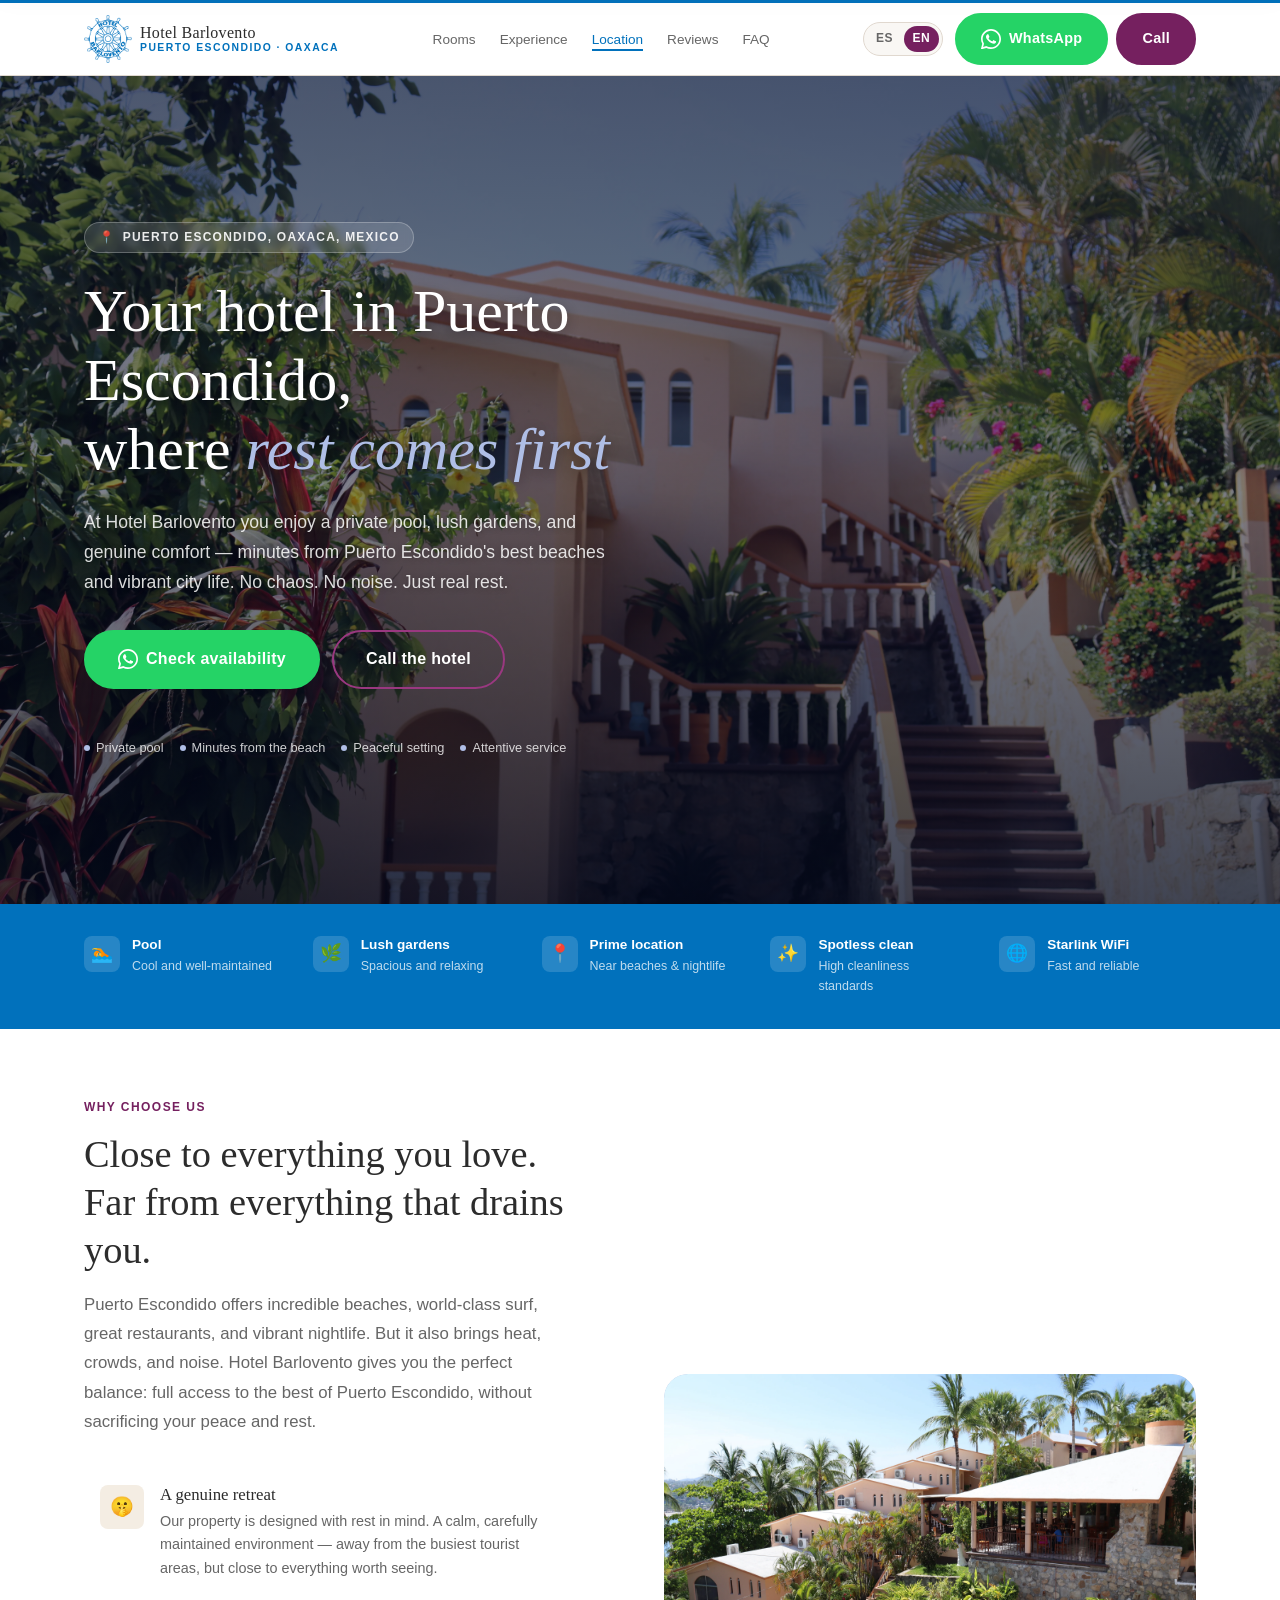
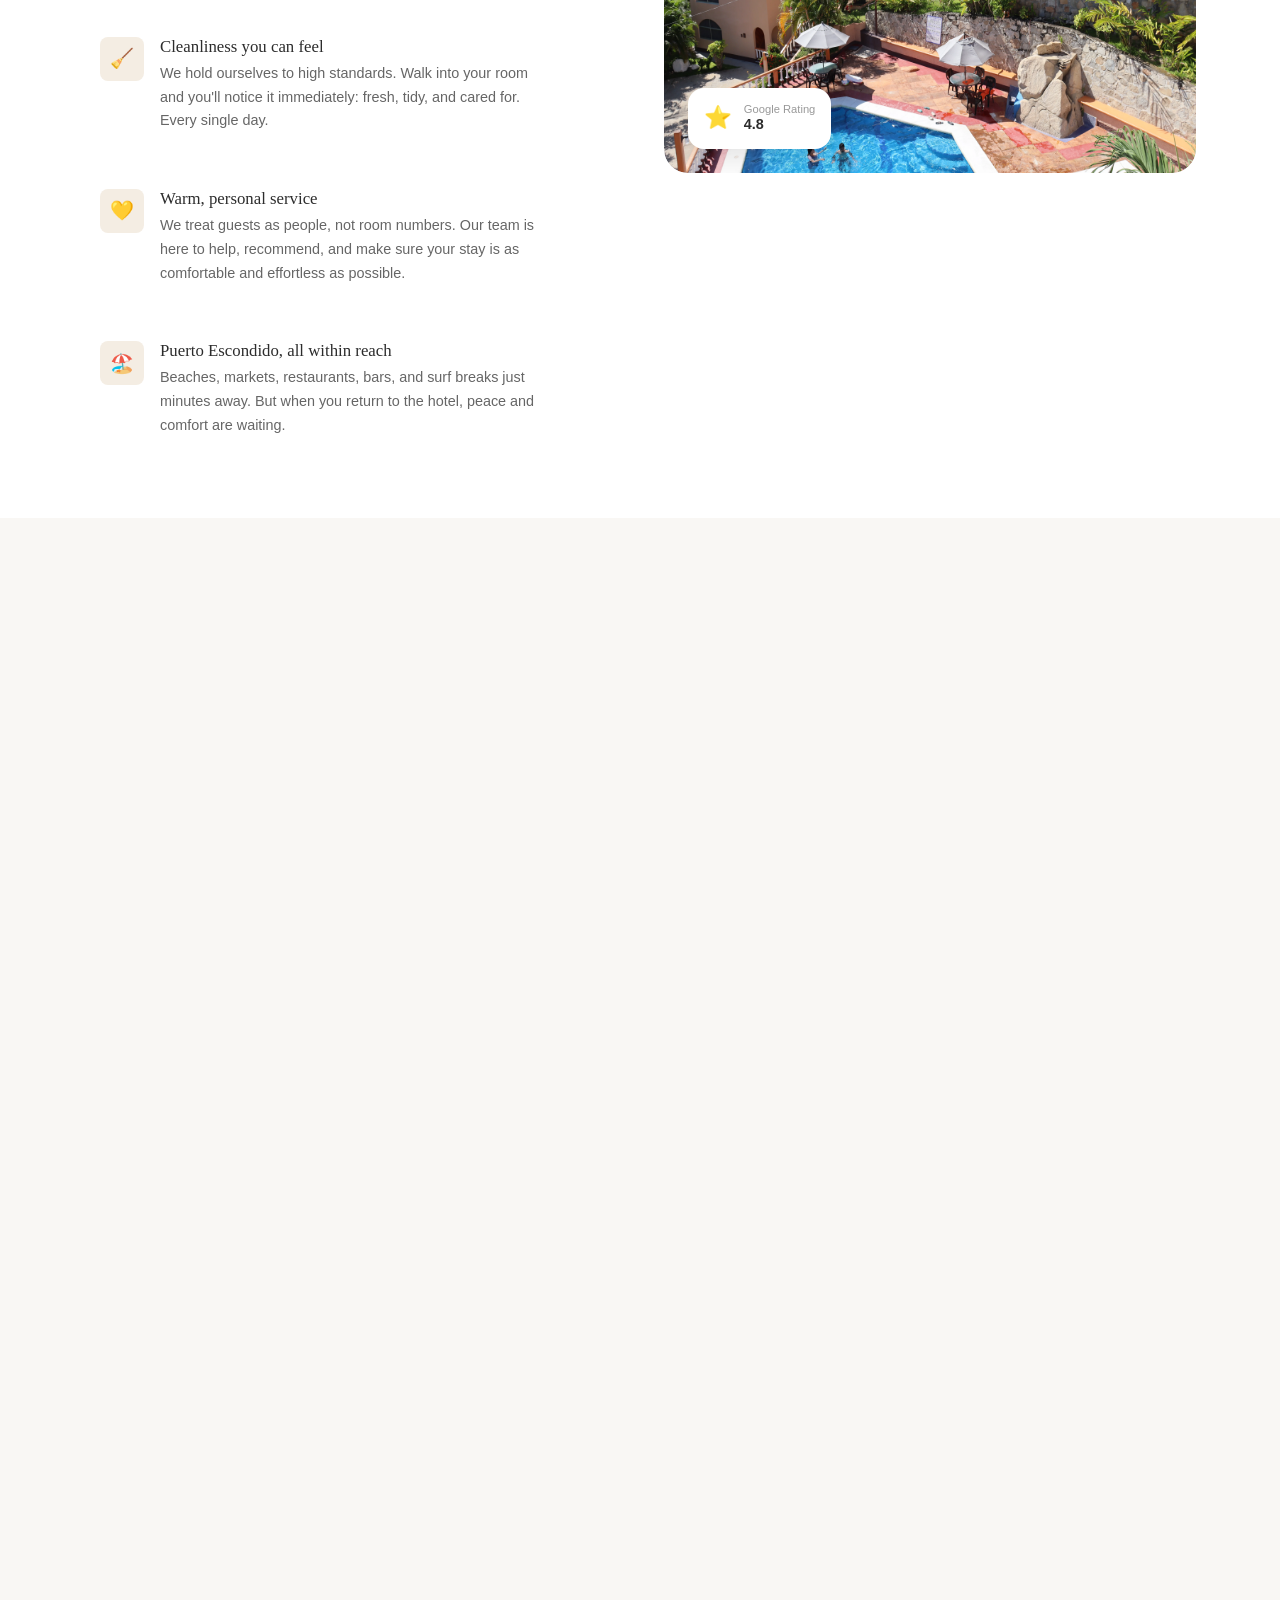
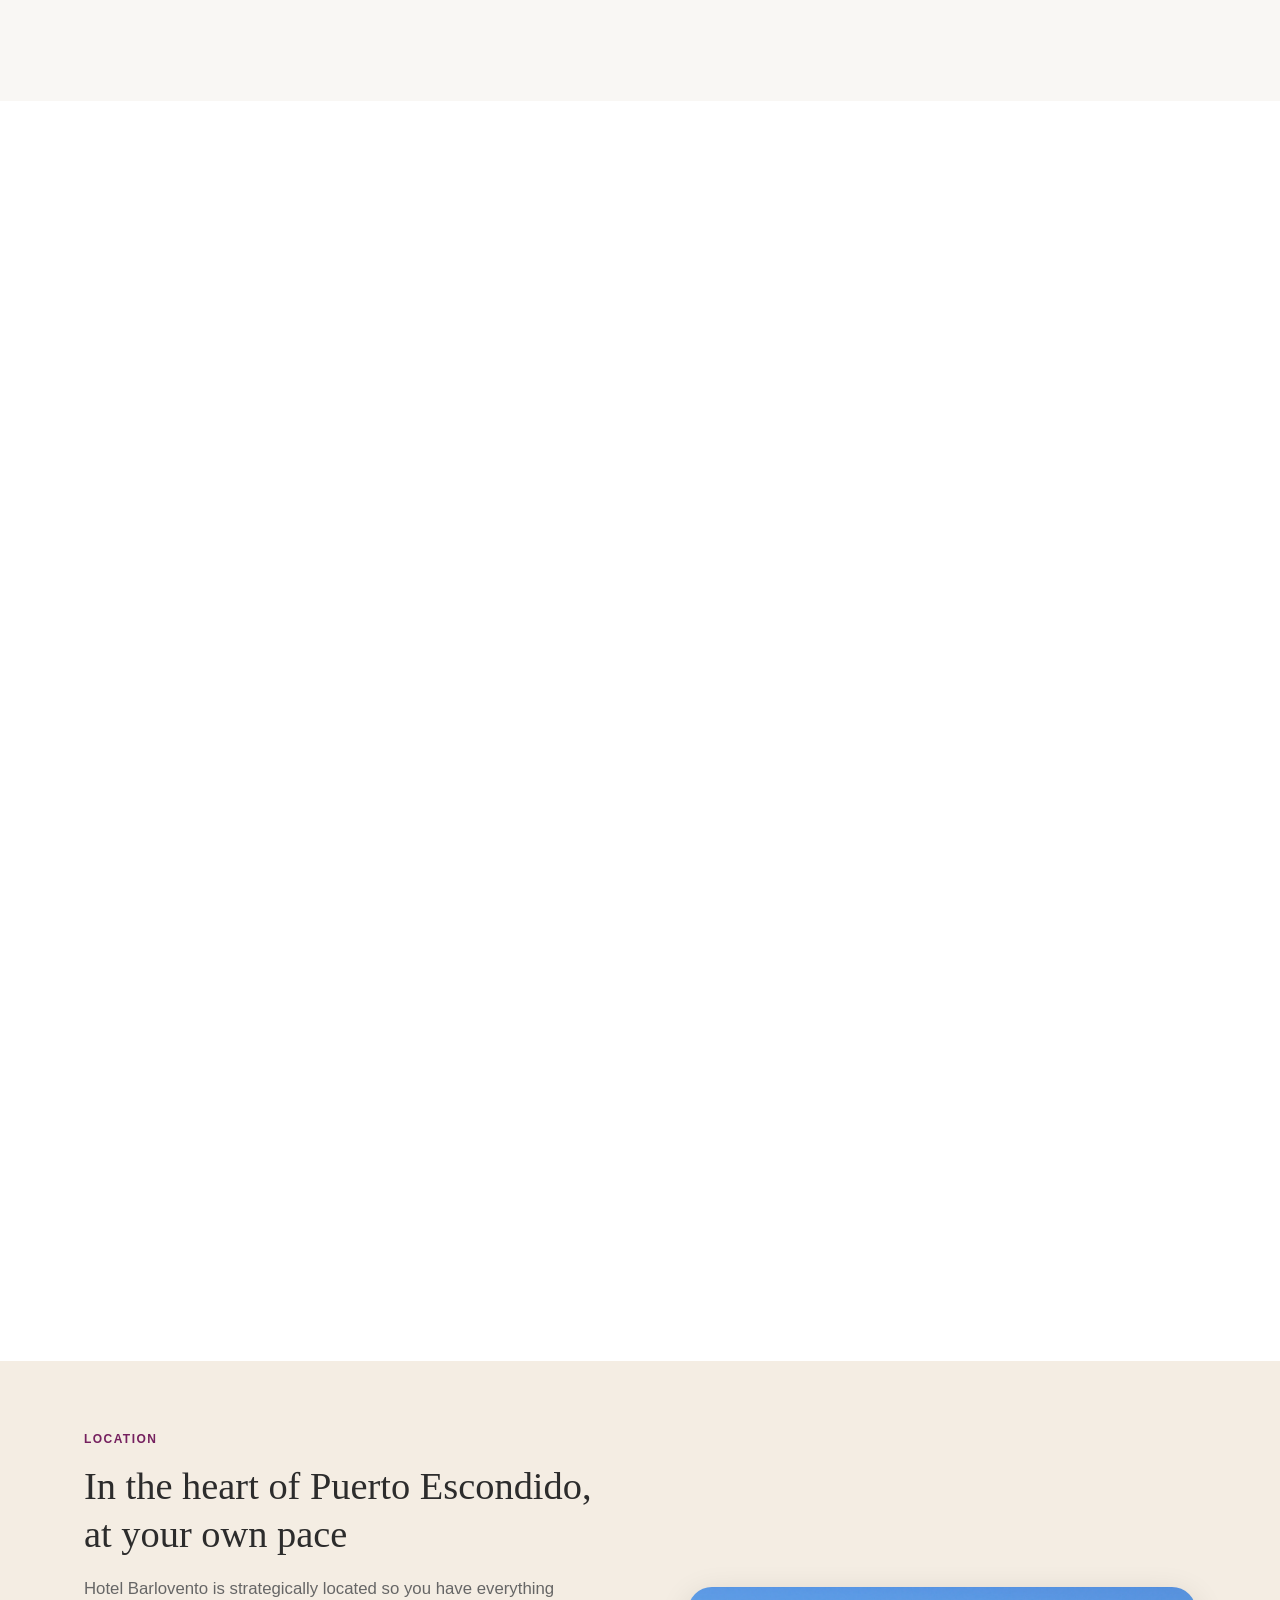
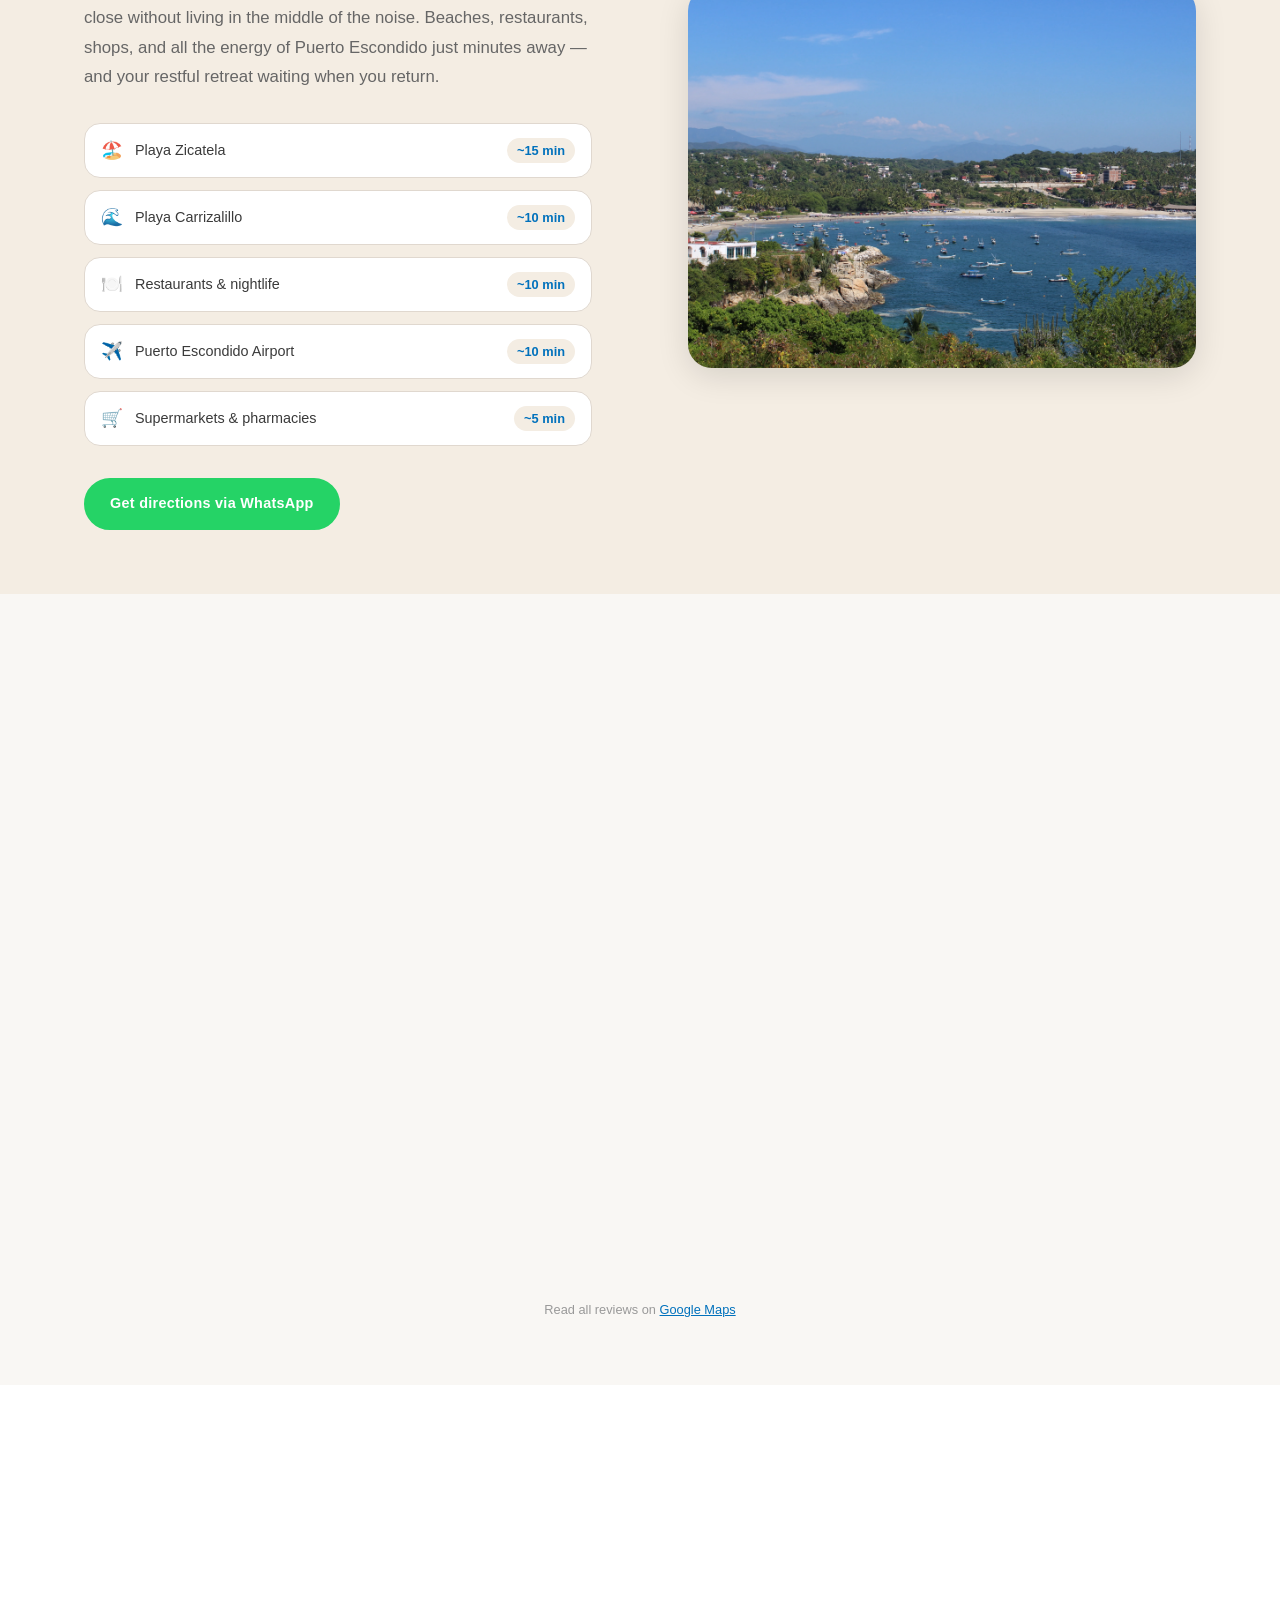
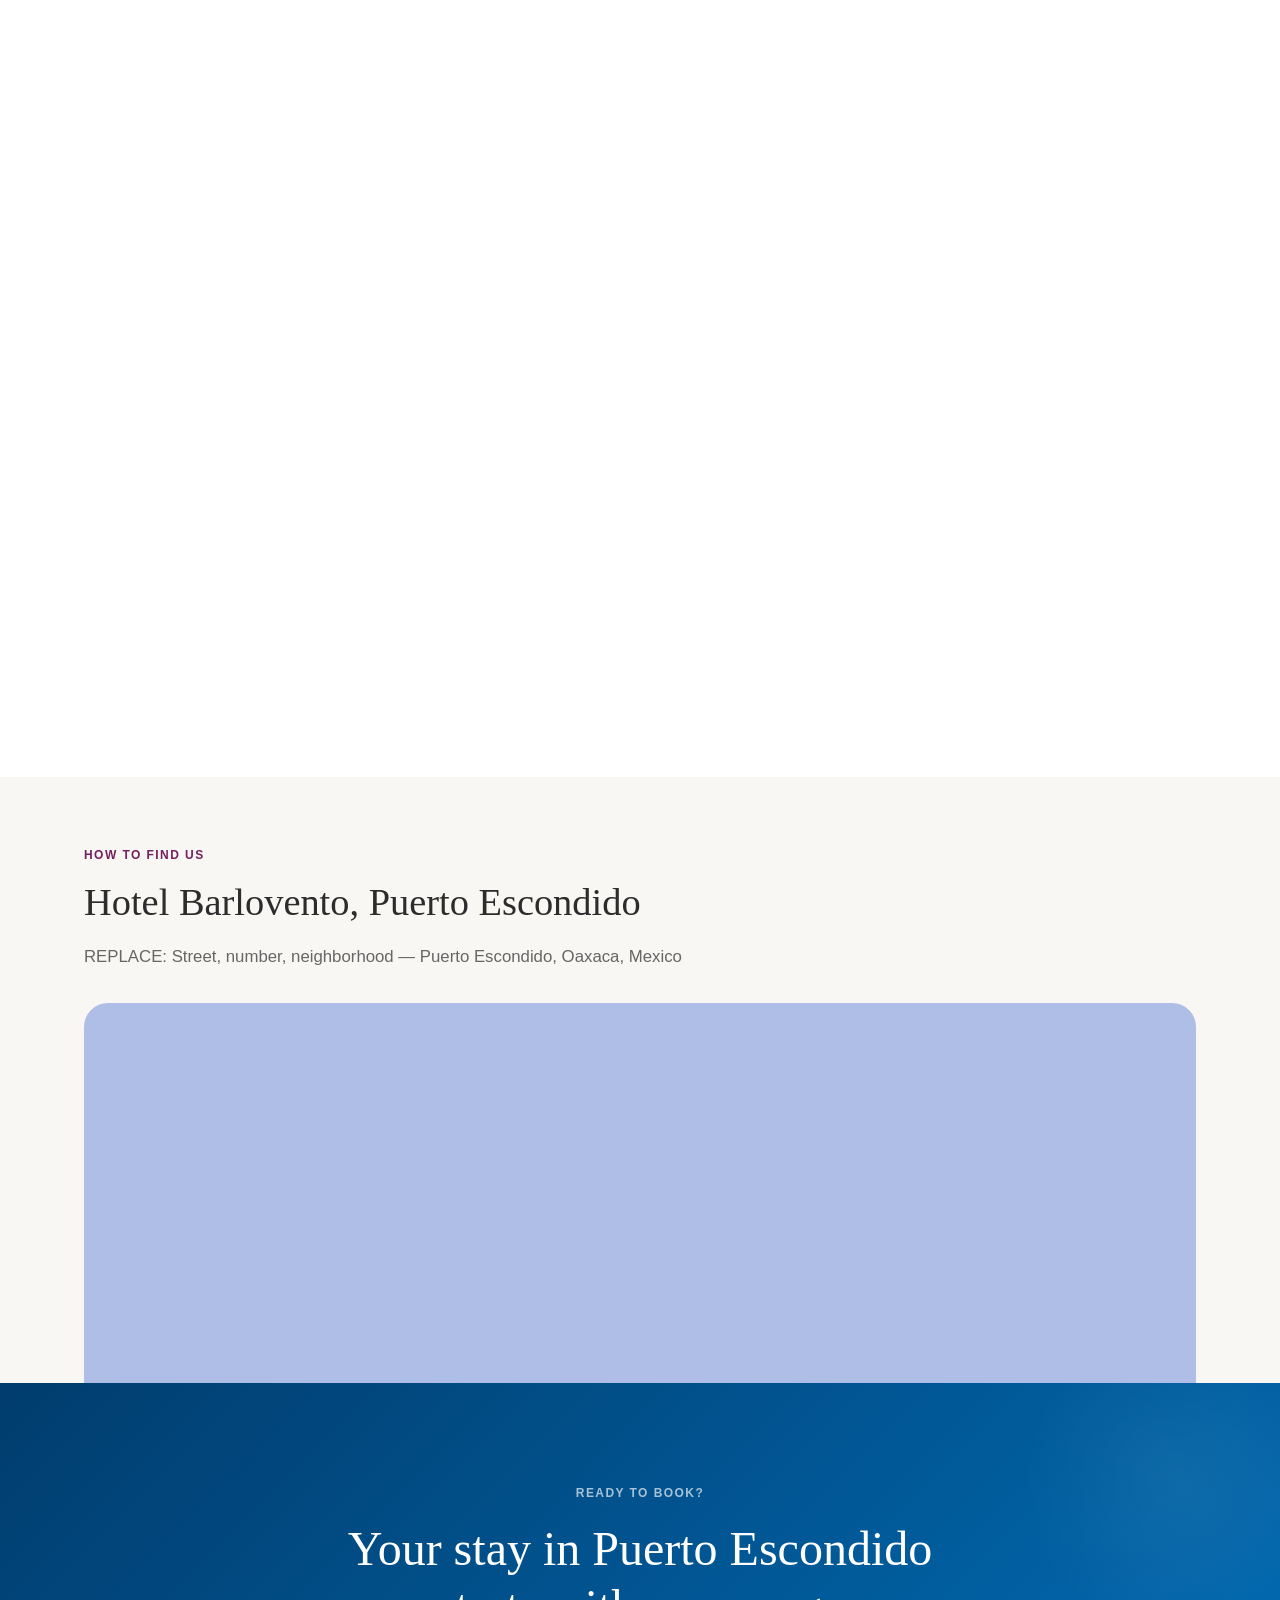
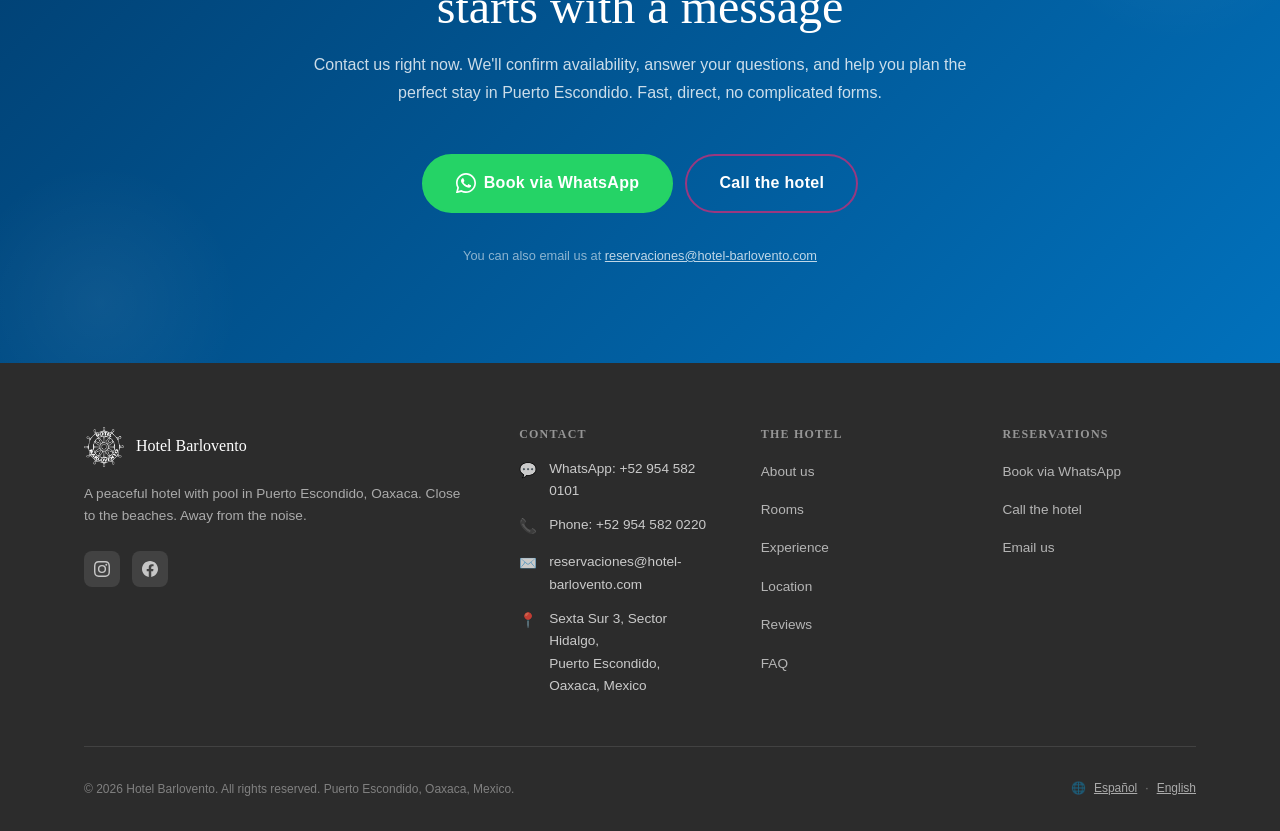
<file: index-en.html>
<!DOCTYPE html>
<html lang="en">
<head>
  <meta charset="UTF-8" />
  <meta name="viewport" content="width=device-width, initial-scale=1.0" />

  <!-- Google Tag Manager -->
<script>(function(w,d,s,l,i){w[l]=w[l]||[];w[l].push({'gtm.start':
new Date().getTime(),event:'gtm.js'});var f=d.getElementsByTagName(s)[0],
j=d.createElement(s),dl=l!='dataLayer'?'&l='+l:'';j.async=true;j.src=
'https://www.googletagmanager.com/gtm.js?id='+i+dl;f.parentNode.insertBefore(j,f);
})(window,document,'script','dataLayer','GTM-KXWDWJQF');</script>
<!-- End Google Tag Manager -->

  <!--
    =========================================================
    SEO — ENGLISH VERSION
    REPLACE: Update description and keywords as needed
    =========================================================
  -->
  <title>Hotel Barlovento Puerto Escondido | Peaceful Hotel with Pool in Oaxaca, Mexico</title>
  <meta name="description"
    content="Hotel Barlovento in Puerto Escondido, Oaxaca. A quiet, comfortable hotel with pool and lush gardens — close to the beach, away from the chaos. Book via WhatsApp." />

  <!-- Canonical -->
  <link rel="canonical" href="https://www.hotel-barlovento.com/index-en.html" />
  <!-- REPLACE: update canonical URL with real domain -->

  <!-- Open Graph -->
  <meta property="og:type" content="website" />
  <meta property="og:locale" content="en_US" />
  <meta property="og:title" content="Hotel Barlovento Puerto Escondido | Peaceful Hotel with Pool" />
  <meta property="og:description"
    content="Enjoy Puerto Escondido from a peaceful, comfortable hotel with pool and gardens. Close to the beach and city life, without the noise." />
  <meta property="og:url" content="https://www.hotel-barlovento.com/index-en.html" />
  <!-- REPLACE: og:image with real hotel photo URL -->
  <meta property="og:image" content="https://www.hotel-barlovento.com/images/IMG_6527.webp" /> 

  <!-- Twitter Card -->
  <meta name="twitter:card" content="summary_large_image" />
  <meta name="twitter:title" content="Hotel Barlovento Puerto Escondido" />
  <meta name="twitter:description"
    content="Peaceful hotel with pool in Puerto Escondido, Oaxaca. Close to the beach, without the chaos." />

  <!-- Alternate language -->
  <link rel="alternate" hreflang="en" href="https://www.hotel-barlovento.com/index-en.html" />
  <link rel="alternate" hreflang="es" href="https://www.hotel-barlovento.com/index.html" />

  <!-- Favicon — REPLACE -->
  <link rel="icon" type="image/png" href="images/LOGO_Azul.png" /> 

  <!-- Stylesheet -->
  <link rel="stylesheet" href="css/styles.css" />

  <!--
    =========================================================
    SCHEMA MARKUP — LodgingBusiness / Hotel
    REPLACE: fill in with real hotel data
    =========================================================
  -->
  <script type="application/ld+json">
  {
    "@context": "https://schema.org",
    "@type": ["Hotel", "LodgingBusiness"],
    "name": "Hotel Barlovento",
    "description": "A peaceful hotel with pool and gardens in Puerto Escondido, Oaxaca. Ideal for couples, families, and travelers who want genuine rest close to the beach.",
    "url": "https://www.hotel-barlovento.com/index-en.html",
    "telephone": ["+529545820220", "+529545820101"],
    "address": {
      "@type": "PostalAddress",
      "streetAddress": "Sexta Sur 3, Sector Hidalgo",
      "addressLocality": "Puerto Escondido",
      "addressRegion": "Oaxaca",
      "addressCountry": "MX"
    },
    "geo": {
      "@type": "GeoCoordinates",
      "latitude": "15.858017315407238",
      "longitude": "-97.06760603212327"
    },
    "amenityFeature": [
      { "@type": "LocationFeatureSpecification", "name": "Swimming Pool", "value": true },
      { "@type": "LocationFeatureSpecification", "name": "Gardens", "value": true },
      { "@type": "LocationFeatureSpecification", "name": "Parking", "value": true },
      { "@type": "LocationFeatureSpecification", "name": "Starlink WiFi", "value": true }
    ],
    "priceRange": "$$",
    "aggregateRating": {
      "@type": "AggregateRating",
      "ratingValue": "4.5",
      "reviewCount": "834",
      "bestRating": "5",
      "worstRating": "1"
    },
    "openingHoursSpecification": {
      "@type": "OpeningHoursSpecification",
      "dayOfWeek": ["Monday","Tuesday","Wednesday","Thursday","Friday","Saturday","Sunday"],
      "opens": "00:00",
      "closes": "23:59"
    },
    "image": "https://cdn.prod.website-files.com/681a2b2db5d5230b1bfd3bb2/6824e8f28557c09b451c763d_IMG_8824.webp",
    "sameAs": [
      "https://maps.app.goo.gl/QgcjeiB75r9VHrbLA",
      "https://www.facebook.com/hotelbarloventomx",
      "https://www.instagram.com/hotel.barlovento/"
    ]
  }
  </script>

  <!-- FAQPage schema — improves visibility in search results with FAQ rich results -->
  <script type="application/ld+json">
  {
    "@context": "https://schema.org",
    "@type": "FAQPage",
    "mainEntity": [
      {
        "@type": "Question",
        "name": "How much does a night at Hotel Barlovento cost?",
        "acceptedAnswer": {
          "@type": "Answer",
          "text": "Nightly rates are: 1 person $1,800 MXN, 2 people $2,000 MXN, 3 people $2,200 MXN, 4 people $2,400 MXN, 5 people $2,600 MXN, 6 people $2,800 MXN. All rooms include air conditioning."
        }
      },
      {
        "@type": "Question",
        "name": "Is breakfast included?",
        "acceptedAnswer": {
          "@type": "Answer",
          "text": "Breakfast is not included in the room rate. However, the hotel has its own on-site breakfast restaurant, considered one of the best in Puerto Escondido. Guests can eat without leaving the property."
        }
      },
      {
        "@type": "Question",
        "name": "How far is the beach from Hotel Barlovento?",
        "acceptedAnswer": {
          "@type": "Answer",
          "text": "The main beaches in Puerto Escondido — Zicatela, Carrizalillo, and Playa Principal — are 5 to 10 minutes away by car or taxi."
        }
      },
      {
        "@type": "Question",
        "name": "Is the Wi-Fi fast enough to work remotely?",
        "acceptedAnswer": {
          "@type": "Answer",
          "text": "Yes. Hotel Barlovento uses Starlink satellite internet, providing the fastest and most reliable connection available in Puerto Escondido. It is suitable for video calls, remote work, and streaming."
        }
      },
      {
        "@type": "Question",
        "name": "Is Hotel Barlovento safe for solo female travelers?",
        "acceptedAnswer": {
          "@type": "Answer",
          "text": "Yes. The hotel has controlled access and 24-hour staff. It is a popular choice among solo women travelers and LGBT+ guests looking for a calm, respectful environment."
        }
      },
      {
        "@type": "Question",
        "name": "Is the hotel family-friendly?",
        "acceptedAnswer": {
          "@type": "Answer",
          "text": "Yes. The hotel has a pool area ideal for families and rooms that accommodate up to 6 people."
        }
      },
      {
        "@type": "Question",
        "name": "How do I make a reservation?",
        "acceptedAnswer": {
          "@type": "Answer",
          "text": "You can book via WhatsApp or by calling +52 954 582 0220 or +52 954 582 0101. The hotel has 24-hour, 7-day-a-week reception."
        }
      },
      {
        "@type": "Question",
        "name": "Is there parking at Hotel Barlovento?",
        "acceptedAnswer": {
          "@type": "Answer",
          "text": "Yes, the hotel has parking available. Contact +52 954 582 0220 directly to confirm availability for your stay dates."
        }
      }
    ]
  }
  </script>

  <!-- Service schema — one entry per room type -->
  <script type="application/ld+json">
  [
    {
      "@context": "https://schema.org",
      "@type": "Service",
      "serviceType": "Lodging",
      "name": "Room with A/C for 1 person",
      "description": "Air-conditioned room for 1 person at Hotel Barlovento, Puerto Escondido.",
      "provider": { "@type": "Hotel", "name": "Hotel Barlovento" },
      "areaServed": { "@type": "City", "name": "Puerto Escondido" },
      "offers": { "@type": "Offer", "price": "1800", "priceCurrency": "MXN", "priceSpecification": { "@type": "UnitPriceSpecification", "price": "1800", "priceCurrency": "MXN", "unitText": "night" } }
    },
    {
      "@context": "https://schema.org",
      "@type": "Service",
      "serviceType": "Lodging",
      "name": "Room with A/C for 2 people",
      "description": "Air-conditioned room for 2 people at Hotel Barlovento, Puerto Escondido.",
      "provider": { "@type": "Hotel", "name": "Hotel Barlovento" },
      "areaServed": { "@type": "City", "name": "Puerto Escondido" },
      "offers": { "@type": "Offer", "price": "2000", "priceCurrency": "MXN", "priceSpecification": { "@type": "UnitPriceSpecification", "price": "2000", "priceCurrency": "MXN", "unitText": "night" } }
    },
    {
      "@context": "https://schema.org",
      "@type": "Service",
      "serviceType": "Lodging",
      "name": "Room with A/C for 3 people",
      "description": "Air-conditioned room for 3 people at Hotel Barlovento, Puerto Escondido.",
      "provider": { "@type": "Hotel", "name": "Hotel Barlovento" },
      "areaServed": { "@type": "City", "name": "Puerto Escondido" },
      "offers": { "@type": "Offer", "price": "2200", "priceCurrency": "MXN", "priceSpecification": { "@type": "UnitPriceSpecification", "price": "2200", "priceCurrency": "MXN", "unitText": "night" } }
    },
    {
      "@context": "https://schema.org",
      "@type": "Service",
      "serviceType": "Lodging",
      "name": "Room with A/C for 4 people",
      "description": "Air-conditioned room for 4 people at Hotel Barlovento, Puerto Escondido.",
      "provider": { "@type": "Hotel", "name": "Hotel Barlovento" },
      "areaServed": { "@type": "City", "name": "Puerto Escondido" },
      "offers": { "@type": "Offer", "price": "2400", "priceCurrency": "MXN", "priceSpecification": { "@type": "UnitPriceSpecification", "price": "2400", "priceCurrency": "MXN", "unitText": "night" } }
    },
    {
      "@context": "https://schema.org",
      "@type": "Service",
      "serviceType": "Lodging",
      "name": "Room with A/C for 5 people",
      "description": "Air-conditioned room for 5 people at Hotel Barlovento, Puerto Escondido.",
      "provider": { "@type": "Hotel", "name": "Hotel Barlovento" },
      "areaServed": { "@type": "City", "name": "Puerto Escondido" },
      "offers": { "@type": "Offer", "price": "2600", "priceCurrency": "MXN", "priceSpecification": { "@type": "UnitPriceSpecification", "price": "2600", "priceCurrency": "MXN", "unitText": "night" } }
    },
    {
      "@context": "https://schema.org",
      "@type": "Service",
      "serviceType": "Lodging",
      "name": "Room with A/C for 6 people",
      "description": "Air-conditioned room for 6 people at Hotel Barlovento, Puerto Escondido.",
      "provider": { "@type": "Hotel", "name": "Hotel Barlovento" },
      "areaServed": { "@type": "City", "name": "Puerto Escondido" },
      "offers": { "@type": "Offer", "price": "2800", "priceCurrency": "MXN", "priceSpecification": { "@type": "UnitPriceSpecification", "price": "2800", "priceCurrency": "MXN", "unitText": "night" } }
    }
  ]
  </script>
</head>

<body>

  <!-- Google Tag Manager (noscript) -->
<noscript><iframe src="https://www.googletagmanager.com/ns.html?id=GTM-KXWDWJQF"
height="0" width="0" style="display:none;visibility:hidden"></iframe></noscript>
<!-- End Google Tag Manager (noscript) -->

  <!-- ============================================================
       HEADER
  ============================================================ -->
  <header class="site-header" role="banner">
    <div class="container header-inner">

      <!-- Logo — REPLACE: img src with real logo -->
      <a href="#home" class="site-logo" aria-label="Hotel Barlovento — home">
        <img class="site-logo__img" src="images/LOGO_Azul.png"/>
        <div class="site-logo__text">
          <span class="site-logo__name">Hotel Barlovento</span>
          <span class="site-logo__sub">Puerto Escondido · Oaxaca</span>
        </div>
      </a>

      <!-- Desktop navigation -->
      <nav class="main-nav" role="navigation" aria-label="Main navigation">
        <ul class="main-nav__list" role="list">
          <li><a class="main-nav__link" href="#rooms">Rooms</a></li>
          <li><a class="main-nav__link" href="#experience">Experience</a></li>
          <li><a class="main-nav__link" href="#location">Location</a></li>
          <li><a class="main-nav__link" href="#reviews">Reviews</a></li>
          <li><a class="main-nav__link" href="#faq">FAQ</a></li>
        </ul>
      </nav>

      <!-- Header right: lang switcher + CTA (desktop) + mobile toggle -->
      <div class="header-actions">

        <!-- Language switcher -->
        <div class="lang-switch" role="navigation" aria-label="Language switcher">
          <a class="lang-switch__btn" href="index.html" aria-label="Español">ES</a>
          <button class="lang-switch__btn active" aria-current="true" aria-label="English">EN</button>
        </div>

        <!-- Desktop CTA buttons -->
        <!-- REPLACE: WhatsApp number and phone -->
        <div class="header-cta">
          <a
            href="https://wa.me/529545820101?text=Hi%2C%20I%27d%20like%20to%20check%20availability%20at%20Hotel%20Barlovento"
            class="btn btn--whatsapp"
            target="_blank"
            rel="noopener noreferrer"
            aria-label="Contact via WhatsApp"
          >
            <svg class="btn__icon" viewBox="0 0 24 24" fill="currentColor" aria-hidden="true">
              <path d="M17.472 14.382c-.297-.149-1.758-.867-2.03-.967-.273-.099-.471-.148-.67.15-.197.297-.767.966-.94 1.164-.173.199-.347.223-.644.075-.297-.15-1.255-.463-2.39-1.475-.883-.788-1.48-1.761-1.653-2.059-.173-.297-.018-.458.13-.606.134-.133.298-.347.446-.52.149-.174.198-.298.298-.497.099-.198.05-.371-.025-.52-.075-.149-.669-1.612-.916-2.207-.242-.579-.487-.5-.669-.51-.173-.008-.371-.01-.57-.01-.198 0-.52.074-.792.372-.272.297-1.04 1.016-1.04 2.479 0 1.462 1.065 2.875 1.213 3.074.149.198 2.096 3.2 5.077 4.487.709.306 1.262.489 1.694.625.712.227 1.36.195 1.871.118.571-.085 1.758-.719 2.006-1.413.248-.694.248-1.289.173-1.413-.074-.124-.272-.198-.57-.347z"/>
              <path d="M12 0C5.373 0 0 5.373 0 12c0 2.123.554 4.117 1.526 5.845L.057 23.286a.75.75 0 00.906.906l5.441-1.469A11.942 11.942 0 0012 24c6.627 0 12-5.373 12-12S18.627 0 12 0zm0 22c-1.891 0-3.666-.494-5.204-1.358l-.373-.215-3.872 1.046 1.046-3.872-.215-.373A9.943 9.943 0 012 12C2 6.477 6.477 2 12 2s10 4.477 10 10-4.477 10-10 10z"/>
            </svg>
            WhatsApp
          </a>
          <!-- REPLACE: tel:+52XXXXXXXXXX with real number -->
          <a
            href="tel:+529545820220"
            class="btn btn--phone"
            aria-label="Call the hotel"
          >
            Call
          </a>
        </div>

        <!-- Mobile menu toggle -->
        <button
          class="menu-toggle"
          aria-label="Open navigation menu"
          aria-expanded="false"
          aria-controls="mobile-menu"
        >
          <span class="menu-toggle__bar"></span>
          <span class="menu-toggle__bar"></span>
          <span class="menu-toggle__bar"></span>
        </button>

      </div>
    </div>

    <!-- Mobile menu drawer -->
    <nav
      id="mobile-menu"
      class="mobile-menu"
      role="navigation"
      aria-label="Mobile menu"
    >
      <ul class="mobile-menu__nav" role="list">
        <li><a class="mobile-menu__link" href="#rooms">Rooms</a></li>
        <li><a class="mobile-menu__link" href="#experience">Experience</a></li>
        <li><a class="mobile-menu__link" href="#location">Location</a></li>
        <li><a class="mobile-menu__link" href="#reviews">Reviews</a></li>
        <li><a class="mobile-menu__link" href="#faq">FAQ</a></li>
        <li><a class="mobile-menu__link" href="#contact">Contact</a></li>
      </ul>
      <div class="mobile-menu__cta">
        <!-- REPLACE: real WhatsApp number -->
        <a
          href="https://wa.me/529545820101?text=Hi%2C%20I%27d%20like%20to%20book%20at%20Hotel%20Barlovento"
          class="btn btn--whatsapp btn--lg"
          target="_blank"
          rel="noopener noreferrer"
        >
          <svg class="btn__icon" viewBox="0 0 24 24" fill="currentColor" aria-hidden="true">
            <path d="M17.472 14.382c-.297-.149-1.758-.867-2.03-.967-.273-.099-.471-.148-.67.15-.197.297-.767.966-.94 1.164-.173.199-.347.223-.644.075-.297-.15-1.255-.463-2.39-1.475-.883-.788-1.48-1.761-1.653-2.059-.173-.297-.018-.458.13-.606.134-.133.298-.347.446-.52.149-.174.198-.298.298-.497.099-.198.05-.371-.025-.52-.075-.149-.669-1.612-.916-2.207-.242-.579-.487-.5-.669-.51-.173-.008-.371-.01-.57-.01-.198 0-.52.074-.792.372-.272.297-1.04 1.016-1.04 2.479 0 1.462 1.065 2.875 1.213 3.074.149.198 2.096 3.2 5.077 4.487.709.306 1.262.489 1.694.625.712.227 1.36.195 1.871.118.571-.085 1.758-.719 2.006-1.413.248-.694.248-1.289.173-1.413-.074-.124-.272-.198-.57-.347z"/>
            <path d="M12 0C5.373 0 0 5.373 0 12c0 2.123.554 4.117 1.526 5.845L.057 23.286a.75.75 0 00.906.906l5.441-1.469A11.942 11.942 0 0012 24c6.627 0 12-5.373 12-12S18.627 0 12 0zm0 22c-1.891 0-3.666-.494-5.204-1.358l-.373-.215-3.872 1.046 1.046-3.872-.215-.373A9.943 9.943 0 012 12C2 6.477 6.477 2 12 2s10 4.477 10 10-4.477 10-10 10z"/>
          </svg>
          Book via WhatsApp
        </a>
        <!-- REPLACE: real phone -->
        <a href="tel:+529545820220" class="btn btn--phone btn--lg">
          Call the hotel
        </a>
      </div>
    </nav>
  </header>


  <!-- ============================================================
       HERO
       REPLACE: Hero image — hotel pool photo
       Remove display:none from .hero__img and set src
  ============================================================ -->
  <section id="home" class="hero" aria-label="Welcome to Hotel Barlovento">

    <!-- Background gradient (visible without photo) -->
    <div class="hero__bg" aria-hidden="true"></div>

    <!-- REPLACE: when photo is ready, use this img and remove hero__bg -->
  <img
      class="hero__img"
      src="images/IMG_6971.webp"
      alt="Hotel Barlovento's pool surrounded by tropical gardens in Puerto Escondido"
      loading="eager"
      fetchpriority="high"
    /> 
    

    <!-- Contrast overlay -->
    <div class="hero__overlay" aria-hidden="true"></div>

   

    <div class="container hero__content">
      <div class="hero__inner">

        <!-- Eyebrow -->
        <div class="hero__eyebrow">
          <span>📍</span>
          Puerto Escondido, Oaxaca, Mexico
        </div>

        <!-- Main headline — H1 with primary keyword -->
        <h1 class="hero__title">
          Your hotel in Puerto Escondido,<br>
          where <em>rest comes first</em>
        </h1>

        <!-- Subtitle / value proposition -->
        <p class="hero__subtitle">
          At Hotel Barlovento you enjoy a private pool, lush gardens, and genuine comfort —
          minutes from Puerto Escondido's best beaches and vibrant city life.
          No chaos. No noise. Just real rest.
        </p>

        <!-- Primary CTAs -->
        <div class="hero__cta">
          <div class="cta-group">
            <!-- REPLACE: real WhatsApp number -->
            <a
              href="https://wa.me/529545820101"
              class="btn btn--whatsapp btn--lg"
              target="_blank"
              rel="noopener noreferrer"
              aria-label="Check availability via WhatsApp"
            >
              <svg class="btn__icon" viewBox="0 0 24 24" fill="currentColor" aria-hidden="true">
                <path d="M17.472 14.382c-.297-.149-1.758-.867-2.03-.967-.273-.099-.471-.148-.67.15-.197.297-.767.966-.94 1.164-.173.199-.347.223-.644.075-.297-.15-1.255-.463-2.39-1.475-.883-.788-1.48-1.761-1.653-2.059-.173-.297-.018-.458.13-.606.134-.133.298-.347.446-.52.149-.174.198-.298.298-.497.099-.198.05-.371-.025-.52-.075-.149-.669-1.612-.916-2.207-.242-.579-.487-.5-.669-.51-.173-.008-.371-.01-.57-.01-.198 0-.52.074-.792.372-.272.297-1.04 1.016-1.04 2.479 0 1.462 1.065 2.875 1.213 3.074.149.198 2.096 3.2 5.077 4.487.709.306 1.262.489 1.694.625.712.227 1.36.195 1.871.118.571-.085 1.758-.719 2.006-1.413.248-.694.248-1.289.173-1.413-.074-.124-.272-.198-.57-.347z"/>
                <path d="M12 0C5.373 0 0 5.373 0 12c0 2.123.554 4.117 1.526 5.845L.057 23.286a.75.75 0 00.906.906l5.441-1.469A11.942 11.942 0 0012 24c6.627 0 12-5.373 12-12S18.627 0 12 0zm0 22c-1.891 0-3.666-.494-5.204-1.358l-.373-.215-3.872 1.046 1.046-3.872-.215-.373A9.943 9.943 0 012 12C2 6.477 6.477 2 12 2s10 4.477 10 10-4.477 10-10 10z"/>
              </svg>
              Check availability
            </a>
            <!-- REPLACE: real phone -->
            <a
              href="tel:+529545820220"
              class="btn btn--outline-white btn--lg"
              aria-label="Call the hotel"
            >
              Call the hotel
            </a>
          </div>
        </div>

        <!-- Trust signals below CTAs -->
        <div class="hero__trust" aria-label="Key highlights">
          <div class="hero__trust-item">
            <span class="hero__trust-dot" aria-hidden="true"></span>
            Private pool
          </div>
          <div class="hero__trust-item">
            <span class="hero__trust-dot" aria-hidden="true"></span>
            Minutes from the beach
          </div>
          <div class="hero__trust-item">
            <span class="hero__trust-dot" aria-hidden="true"></span>
            Peaceful setting
          </div>
          <div class="hero__trust-item">
            <span class="hero__trust-dot" aria-hidden="true"></span>
            Attentive service
          </div>
        </div>

      </div>
    </div>
  </section>


  <!-- ============================================================
       TRUST STRIP — 5 quick benefits
  ============================================================ -->
  <section class="trust-strip" aria-label="What makes us different">
    <div class="container">
      <ul class="trust-strip__list stagger" role="list">

        <li class="trust-item">
          <div class="trust-item__icon" aria-hidden="true">🏊</div>
          <div class="trust-item__text">
            <span class="trust-item__title">Pool</span>
            <span class="trust-item__desc">Cool and well-maintained</span>
          </div>
        </li>

        <li class="trust-item">
          <div class="trust-item__icon" aria-hidden="true">🌿</div>
          <div class="trust-item__text">
            <span class="trust-item__title">Lush gardens</span>
            <span class="trust-item__desc">Spacious and relaxing</span>
          </div>
        </li>

        <li class="trust-item">
          <div class="trust-item__icon" aria-hidden="true">📍</div>
          <div class="trust-item__text">
            <span class="trust-item__title">Prime location</span>
            <span class="trust-item__desc">Near beaches &amp; nightlife</span>
          </div>
        </li>

        <li class="trust-item">
          <div class="trust-item__icon" aria-hidden="true">✨</div>
          <div class="trust-item__text">
            <span class="trust-item__title">Spotless clean</span>
            <span class="trust-item__desc">High cleanliness standards</span>
          </div>
        </li>

        <li class="trust-item">
          <div class="trust-item__icon" aria-hidden="true">🌐</div>
          <div class="trust-item__text">
            <span class="trust-item__title">Starlink WiFi</span>
            <span class="trust-item__desc">Fast and reliable</span>
          </div>
        </li>

      </ul>
    </div>
  </section>


  <!-- ============================================================
       WHY STAY HERE
  ============================================================ -->
  <section id="about" class="section why-section">
    <div class="container">
      <div class="why-grid">

        <!-- Content column -->
        <div class="why-content reveal">
          <span class="section-label">Why choose us</span>
          <h2 class="section-title">
            Close to everything you love.<br>
            Far from everything that drains you.
          </h2>
          <p class="section-intro">
            Puerto Escondido offers incredible beaches, world-class surf, great restaurants, and vibrant nightlife.
            But it also brings heat, crowds, and noise. Hotel Barlovento gives you the perfect balance:
            full access to the best of Puerto Escondido, without sacrificing your peace and rest.
          </p>

          <ul class="why-list" role="list">

            <li class="why-item">
              <div class="why-item__icon" aria-hidden="true">🤫</div>
              <div class="why-item__body">
                <h3 class="why-item__title">A genuine retreat</h3>
                <p class="why-item__text">
                  Our property is designed with rest in mind. A calm, carefully maintained environment —
                  away from the busiest tourist areas, but close to everything worth seeing.
                </p>
              </div>
            </li>

            <li class="why-item">
              <div class="why-item__icon" aria-hidden="true">🧹</div>
              <div class="why-item__body">
                <h3 class="why-item__title">Cleanliness you can feel</h3>
                <p class="why-item__text">
                  We hold ourselves to high standards. Walk into your room and you'll notice it immediately:
                  fresh, tidy, and cared for. Every single day.
                </p>
              </div>
            </li>

            <li class="why-item">
              <div class="why-item__icon" aria-hidden="true">💛</div>
              <div class="why-item__body">
                <h3 class="why-item__title">Warm, personal service</h3>
                <p class="why-item__text">
                  We treat guests as people, not room numbers. Our team is here to help, recommend,
                  and make sure your stay is as comfortable and effortless as possible.
                </p>
              </div>
            </li>

            <li class="why-item">
              <div class="why-item__icon" aria-hidden="true">🏖️</div>
              <div class="why-item__body">
                <h3 class="why-item__title">Puerto Escondido, all within reach</h3>
                <p class="why-item__text">
                  Beaches, markets, restaurants, bars, and surf breaks just minutes away.
                  But when you return to the hotel, peace and comfort are waiting.
                </p>
              </div>
            </li>

          </ul>
        </div>

        <!-- Image column -->
        <!-- REPLACE: garden / pool photo -->
        <div class="why-image reveal reveal--delay-2">
          <div
            class="why-image__main"
            role="img"
            aria-label="Hotel Barlovento gardens and pool"
          >
          <img
            class="why-image__main"
            src="images/IMG_7037.webp"
            alt="Hotel Barlovento gardens and pool"
          />
          </div>
          <div class="why-image__badge">
            <div class="why-image__badge-icon">⭐</div>
            <div class="why-image__badge-text">
              <span class="why-image__badge-label">Google Rating</span>
              <!-- REPLACE with real rating -->
              <span class="why-image__badge-value">4.8</span>
            </div>
          </div>
        </div>

      </div>
    </div>
  </section> 


  <!-- ============================================================
       ROOMS
       REPLACE: images for each room in the room-card__image areas
  ============================================================ -->
  <section id="rooms" class="section rooms-section">
    <div class="container">

      <div class="section-header section-header--center reveal">
        <span class="section-label">Accommodations</span>
        <h2 class="section-title">Rooms designed for real rest</h2>
        <p class="section-intro">
          Every room is prepared with care so you feel comfortable from the moment you walk in.
          Cleanliness, comfort, and tranquility are our priorities.
        </p>
      </div>

      <div class="rooms-grid stagger">

        <!-- Standard Room -->
        <article class="room-card">
          <!-- REPLACE: standard room photo -->
          <div
            class="room-card__image"
            role="img"
            aria-label="Standard Room at Hotel Barlovento"
          >
            <span class="room-card__tag">Standard</span>
            <img src="images/IMG_8899.webp" alt="Standard Room with double bed and private bathroom at Hotel Barlovento Puerto Escondido" loading="lazy" /> 
          </div>
          <div class="room-card__body">
            <h3 class="room-card__title">Standard Room</h3>
            <p class="room-card__desc">
              Comfortable and functional, with everything you need for a restful stay.
              Double bed, private bathroom, air conditioning, and access to all hotel areas.
            </p>
            <ul class="room-card__features" role="list" aria-label="Room features">
              <li class="room-card__feature">🛏️ Double bed</li>
              <li class="room-card__feature">🚿 Private bathroom</li>
              <li class="room-card__feature">❄️ Air conditioning</li>
              <li class="room-card__feature">📺 TV</li>
              <li class="room-card__feature">🌐 Starlink WiFi</li>
            </ul>
            <div class="room-card__cta">
              <p class="room-card__ideal">
                Ideal for <strong>couples or solo travelers</strong>
              </p>
              <!-- REPLACE: real WhatsApp number -->
              <a
                href="https://wa.me/529545820101?text=Hi%2C%20I%27m%20interested%20in%20the%20Standard%20Room"
                class="btn btn--whatsapp"
                target="_blank"
                rel="noopener noreferrer"
                aria-label="Inquire about Standard Room via WhatsApp"
              >
                Inquire
              </a>
            </div>
          </div>
        </article>

        <!-- Double Room -->
        <article class="room-card">
          <!-- REPLACE: double room photo -->
          <div
            class="room-card__image"
            role="img"
            aria-label="Double Room at Hotel Barlovento"
          >
            <span class="room-card__tag">Double</span>
            <img src="images/IMG_6893.webp" alt="Double Room with two beds at Hotel Barlovento Puerto Escondido" loading="lazy" />
          </div>
          <div class="room-card__body">
            <h3 class="room-card__title">Double Room</h3>
            <p class="room-card__desc">
              Two beds in a comfortable, well-arranged space. Perfect for friends, siblings,
              or anyone who simply prefers a bit more personal space during their stay.
            </p>
            <ul class="room-card__features" role="list" aria-label="Room features">
              <li class="room-card__feature">🛏️🛏️ Two beds</li>
              <li class="room-card__feature">🚿 Private bathroom</li>
              <li class="room-card__feature">❄️ Air conditioning</li>
              <li class="room-card__feature">📺 TV</li>
              <li class="room-card__feature">🌐 Starlink WiFi</li>
            </ul>
            <div class="room-card__cta">
              <p class="room-card__ideal">
                Ideal for <strong>friends or travel companions</strong>
              </p>
              <!-- REPLACE: real WhatsApp number -->
              <a
                href="https://wa.me/529545820101?text=Hi%2C%20I%27m%20interested%20in%20the%20Double%20Room"
                class="btn btn--whatsapp"
                target="_blank"
                rel="noopener noreferrer"
                aria-label="Inquire about Double Room via WhatsApp"
              >
                Inquire
              </a>
            </div>
          </div>
        </article>

        <!-- Family Room -->
        <article class="room-card">
          <!-- REPLACE: family room photo -->
          <div
            class="room-card__image"
            role="img"
            aria-label="Family Room at Hotel Barlovento"
          >
            <span class="room-card__tag">Family</span>
            <img src="images/IMG_6937.webp" alt="Spacious Family Room at Hotel Barlovento Puerto Escondido" loading="lazy" /> 
          </div>
          <div class="room-card__body">
            <h3 class="room-card__title">Family Room</h3>
            <p class="room-card__desc">
              More space so the whole family can enjoy without feeling cramped. Additional beds,
              a spacious private bathroom, and everything needed so kids and adults all sleep well.
            </p>
            <ul class="room-card__features" role="list" aria-label="Room features">
              <li class="room-card__feature">🛏️ Additional beds</li>
              <li class="room-card__feature">🚿 Spacious bathroom</li>
              <li class="room-card__feature">❄️ Air conditioning</li>
              <li class="room-card__feature">📺 TV</li>
              <li class="room-card__feature">🌐 Starlink WiFi</li>
              <li class="room-card__feature">🧒 Family-friendly</li>
            </ul>
            <div class="room-card__cta">
              <p class="room-card__ideal">
                Ideal for <strong>families and small groups</strong>
              </p>
              <!-- REPLACE: real WhatsApp number -->
              <a
                href="https://wa.me/529545820101?text=Hi%2C%20I%27m%20interested%20in%20the%20Family%20Room"
                class="btn btn--whatsapp"
                target="_blank"
                rel="noopener noreferrer"
                aria-label="Inquire about Family Room via WhatsApp"
              >
                Inquire
              </a>
            </div>
          </div>
        </article>

      </div>

      <!-- Rooms bottom CTA -->
      <div class="rooms-cta reveal">
        <p class="rooms-cta__text">
          Not sure which room is right for you? Send us a message and we'll help you choose.
        </p>
        <div class="cta-group" style="justify-content: center;">
          <!-- REPLACE: real WhatsApp number -->
          <a
            href="https://wa.me/529545820101?text=Hi%2C%20I%20need%20help%20choosing%20the%20right%20room"
            class="btn btn--whatsapp"
            target="_blank"
            rel="noopener noreferrer"
          >
            Ask us on WhatsApp
          </a>
          <!-- REPLACE: real phone -->
          <a href="tel:+529545820220" class="btn btn--outline">
            Call the hotel
          </a>
        </div>
      </div>

    </div>
  </section>


  <!-- ============================================================
       AMENITIES — Hotel experience
       REPLACE: wide pool panoramic photo
  ============================================================ -->
  <section id="experience" class="section amenities-section">
    <div class="container">

      <div class="section-header reveal">
        <span class="section-label">The Barlovento experience</span>
        <h2 class="section-title">Every detail designed for your comfort</h2>
        <p class="section-intro">
          More than a place to sleep — Hotel Barlovento is a space where you enjoy every moment of your stay.
        </p>
      </div>

      <!-- Amenities hero image — REPLACE with wide pool photo -->
      <div
        class="amenities-hero reveal"
        role="img"
        aria-label="Hotel Barlovento pool in Puerto Escondido"
      >
        <img src="images/IMG_6539.webp" alt="Hotel Barlovento pool with tropical gardens in Puerto Escondido, Oaxaca" loading="lazy" /> 
        <span class="amenities-hero__label">📷 REPLACE: wide pool panoramic photo</span>
      </div>

      <!-- Amenities grid -->
      <div class="amenities-grid stagger">

        <div class="amenity-card">
          <div class="amenity-card__icon" aria-hidden="true">🏊</div>
          <h3 class="amenity-card__title">Swimming Pool</h3>
          <p class="amenity-card__text">
            Clean and refreshing. The perfect spot to unwind under the Puerto Escondido sun.
          </p>
        </div>

        <div class="amenity-card">
          <div class="amenity-card__icon" aria-hidden="true">🌿</div>
          <h3 class="amenity-card__title">Gardens</h3>
          <p class="amenity-card__text">
            Spacious tropical gardens where you can breathe fresh air and enjoy true calm.
          </p>
        </div>

        <div class="amenity-card">
          <div class="amenity-card__icon" aria-hidden="true">🌐</div>
          <h3 class="amenity-card__title">Starlink WiFi</h3>
          <p class="amenity-card__text">
            Fast, reliable internet for those who need to work or stay connected while traveling.
          </p>
        </div>

        <div class="amenity-card">
          <div class="amenity-card__icon" aria-hidden="true">🚗</div>
          <h3 class="amenity-card__title">Parking</h3>
          <p class="amenity-card__text">
            Parking available for guests. Your vehicle safe and ready throughout your stay.
          </p>
        </div>

        <div class="amenity-card">
          <div class="amenity-card__icon" aria-hidden="true">❄️</div>
          <h3 class="amenity-card__title">Air Conditioning</h3>
          <p class="amenity-card__text">
            All rooms are air-conditioned to keep you comfortable in the tropical heat.
          </p>
        </div>

        <div class="amenity-card">
          <div class="amenity-card__icon" aria-hidden="true">✨</div>
          <h3 class="amenity-card__title">Daily Housekeeping</h3>
          <p class="amenity-card__text">
            Daily cleaning service so your space is always fresh and tidy.
          </p>
        </div>

        <div class="amenity-card">
          <div class="amenity-card__icon" aria-hidden="true">💛</div>
          <h3 class="amenity-card__title">Personal Attention</h3>
          <p class="amenity-card__text">
            Our team is always available to assist, advise, and make your stay smoother.
          </p>
        </div>

        <div class="amenity-card">
          <div class="amenity-card__icon" aria-hidden="true">🔒</div>
          <h3 class="amenity-card__title">Safe Environment</h3>
          <p class="amenity-card__text">
            A private, calm setting where you and your family can feel completely secure.
          </p>
        </div>

      </div>

    </div>
  </section>


  <!-- ============================================================
       LOCATION
  ============================================================ -->
  <section id="location" class="section location-section">
    <div class="container">
      <div class="location-grid">

        <!-- Location content -->
        <div class="location-content reveal">
          <span class="section-label">Location</span>
          <h2 class="section-title">
            In the heart of Puerto Escondido,<br>
            at your own pace
          </h2>
          <p class="section-intro">
            Hotel Barlovento is strategically located so you have everything close without living in the middle of the noise.
            Beaches, restaurants, shops, and all the energy of Puerto Escondido just minutes away —
            and your restful retreat waiting when you return.
          </p>

          <!-- Key distances — REPLACE with real times -->
          <div class="location-distances" role="list" aria-label="Distances to key points of interest">

            <div class="location-distance" role="listitem">
              <span class="location-distance__place">
                <span aria-hidden="true">🏖️</span>
                Playa Zicatela
              </span>
              <span class="location-distance__time">~15 min</span>
            </div>

            <div class="location-distance" role="listitem">
              <span class="location-distance__place">
                <span aria-hidden="true">🌊</span>
                Playa Carrizalillo
              </span>
              <span class="location-distance__time">~10 min</span>
            </div>

            <div class="location-distance" role="listitem">
              <span class="location-distance__place">
                <span aria-hidden="true">🍽️</span>
                Restaurants &amp; nightlife
              </span>
              <span class="location-distance__time">~10 min</span>
            </div>

            <div class="location-distance" role="listitem">
              <span class="location-distance__place">
                <span aria-hidden="true">✈️</span>
                Puerto Escondido Airport
              </span>
              <span class="location-distance__time">~10 min</span>
            </div>

            <div class="location-distance" role="listitem">
              <span class="location-distance__place">
                <span aria-hidden="true">🛒</span>
                Supermarkets &amp; pharmacies
              </span>
              <span class="location-distance__time">~5 min</span>
            </div>

          </div>

          <div class="cta-group">
            <!-- REPLACE: real WhatsApp number -->
            <a
              href="https://wa.me/529545820101?text=Hi%2C%20could%20you%20tell%20me%20how%20to%20get%20to%20the%20hotel%3F"
              class="btn btn--whatsapp"
              target="_blank"
              rel="noopener noreferrer"
            >
              Get directions via WhatsApp
            </a>
          </div>
        </div>

        <!-- Location image — REPLACE with area / aerial photo -->
        <div
          class="location-visual reveal reveal--delay-2"
          role="img"
          aria-label="Surroundings of Hotel Barlovento in Puerto Escondido, Oaxaca"
        >
          
         <!-- <img src="images/IMG_0888.webp" alt="View of the surroundings of Hotel Barlovento in Puerto Escondido, Oaxaca" loading="lazy" /> -->
        </div>

      </div>
    </div>
  </section>


  <!-- ============================================================
       REVIEWS
       REPLACE: with real Google Maps reviews
  ============================================================ -->
  <section id="reviews" class="section reviews-section">
    <div class="container">

      <div class="section-header reveal">
        <span class="section-label">What our guests say</span>
        <h2 class="section-title">Real experiences. Honest opinions.</h2>

        <!-- REPLACE: real rating and count from Google -->
        <div class="reviews-meta">
          <div class="reviews-meta__score" aria-label="Rating">4.8</div>
          <div class="reviews-meta__info">
            <div class="stars" aria-label="5 stars">
              <span aria-hidden="true">★★★★★</span>
            </div>
            <!-- REPLACE: real review count -->
            <span class="reviews-meta__count">Based on verified reviews</span>
          </div>
          <span class="reviews-meta__source">Google Maps</span>
        </div>
        <!-- NOTE: replace score, stars and count with real Google Maps data -->
      </div>

      <!-- REPLACE: with real reviews from Google Maps -->
      <div class="reviews-grid stagger">

        <!-- Review 1 — REPLACE with real review -->
        <article class="review-card">
          <div class="review-card__stars" aria-label="5 stars">★★★★★</div>
          <blockquote class="review-card__text">
            What a wonderful experience this hotel was! My review is from a while ago, but I found a photo and remembered it. The beds were some of the most comfortable I've ever found; I liked them so much that I bought a matching mattress. The pool was very nice, and the place was beautiful.
          </blockquote>
          <div class="review-card__author">
            <div class="review-card__avatar" aria-hidden="true">A</div>
            <div>
              <!-- REPLACE: real guest name -->
              <p class="review-card__name">Avi Za</p>
              <!-- REPLACE: real date -->
              <p class="review-card__date">8 months ago</p>
            </div>
          </div>
        </article>

        <!-- Review 2 — REPLACE with real review -->
        <article class="review-card">
          <div class="review-card__stars" aria-label="5 stars">★★★★★</div>
          <blockquote class="review-card__text">
            I would recommend it. Price: 2,000 per room for two people. Clean, very pleasant atmosphere, and a place with lots of gardens. A clean, medium-sized pool and wading pool.
          </blockquote>
          <div class="review-card__author">
            <div class="review-card__avatar" aria-hidden="true">A</div>
            <div>
              <p class="review-card__name">América de Breñalvírez</p>
              <p class="review-card__date">1 month ago</p>
            </div>
          </div>
        </article>

        <!-- Review 3 — REPLACE with real review -->
        <article class="review-card">
          <div class="review-card__stars" aria-label="5 stars">★★★★★</div>
          <blockquote class="review-card__text">
            Excellent hotel, great value for money! Comfortable and spacious rooms, with everything you need for a pleasant stay. Delicious breakfasts, flavorful food, and generous portions. The staff was very attentive and always resolved any issues. The location is good; we were a 20-minute walk from Carrizalillo Beach (which didn't feel so long since there are several restaurants to visit along the way).
          </blockquote>
          <div class="review-card__author">
            <div class="review-card__avatar" aria-hidden="true">K</div>
            <div>
              <p class="review-card__name">Karina Espinosa</p>
              <p class="review-card__date">11 months ago</p>
            </div>
          </div>
        </article>

      </div>

      <!-- REPLACE: link to real Google Maps profile -->
      <p class="reviews-note">
        Read all reviews on
        <a href="https://maps.app.goo.gl/FHH6P1wBrnjwgXVx8" target="_blank" rel="noopener noreferrer">
          Google Maps
        </a>
      </p>

    </div>
  </section>


  <!-- ============================================================
       FAQ
  ============================================================ -->
  <section id="faq" class="section faq-section">
    <div class="container">

      <div class="section-header section-header--center reveal">
        <span class="section-label">Frequently asked questions</span>
        <h2 class="section-title">Everything you need to know</h2>
        <p class="section-intro">
          We answer the most common questions so your booking is easy and hassle-free.
        </p>
      </div>

      <div class="faq-list reveal" role="list">

        <div class="faq-item" role="listitem">
          <button class="faq-item__trigger" aria-expanded="false">
            <span class="faq-item__question">How do I make a reservation?</span>
            <span class="faq-item__icon" aria-hidden="true">+</span>
          </button>
          <div class="faq-item__body" role="region">
            <p class="faq-item__answer">
              The easiest and fastest way is via WhatsApp or phone call.
              Send us your check-in and check-out dates, the number of guests, and the room type you prefer 
              and we'll confirm availability and walk you through the process.
            </p>
          </div>
        </div>

        <div class="faq-item" role="listitem">
          <button class="faq-item__trigger" aria-expanded="false">
            <span class="faq-item__question">How do I check availability for my dates?</span>
            <span class="faq-item__icon" aria-hidden="true">+</span>
          </button>
          <div class="faq-item__body" role="region">
            <p class="faq-item__answer">
              Simply contact us via WhatsApp or by phone with the dates you're interested in.
              We check availability in real time and get back to you quickly.
            </p>
          </div>
        </div>

        <div class="faq-item" role="listitem">
          <button class="faq-item__trigger" aria-expanded="false">
            <span class="faq-item__question">Is a deposit required to confirm a reservation?</span>
            <span class="faq-item__icon" aria-hidden="true">+</span>
          </button>
          <div class="faq-item__body" role="region">
            <!-- REPLACE: real deposit policy -->
            <p class="faq-item__answer">
              A 50% deposit is required to confirm your reservation.
              Contact us to learn about the available payment options.
            </p>
          </div>
        </div>

        <div class="faq-item" role="listitem">
          <button class="faq-item__trigger" aria-expanded="false">
            <span class="faq-item__question">Does the hotel serve breakfast or have a restaurant?</span>
            <span class="faq-item__icon" aria-hidden="true">+</span>
          </button>
          <div class="faq-item__body" role="region">
            <!-- REPLACE: real food policy -->
            <p class="faq-item__answer">
              Yes, we have a restaurant with excellent dining options inside the hotel.
            </p>
          </div>
        </div>

        <div class="faq-item" role="listitem">
          <button class="faq-item__trigger" aria-expanded="false">
            <span class="faq-item__question">Are pets allowed?</span>
            <span class="faq-item__icon" aria-hidden="true">+</span>
          </button>
          <div class="faq-item__body" role="region">
            <!-- REPLACE: real pet policy -->
            <p class="faq-item__answer">
              Unfortunately we do not allow pets in the hotel to ensure guest comfort.
            </p>
          </div>
        </div>

        <div class="faq-item" role="listitem">
          <button class="faq-item__trigger" aria-expanded="false">
            <span class="faq-item__question">Is the WiFi good enough for remote work?</span>
            <span class="faq-item__icon" aria-hidden="true">+</span>
          </button>
          <div class="faq-item__body" role="region">
            <p class="faq-item__answer">
              Yes. We use Starlink internet, which provides fast, stable connectivity,
              reliable enough for video calls and remote work.
              Significantly better than the standard WiFi available at most hotels in the area.
            </p>
          </div>
        </div>

        <div class="faq-item" role="listitem">
          <button class="faq-item__trigger" aria-expanded="false">
            <span class="faq-item__question">Which room do you recommend for my group?</span>
            <span class="faq-item__icon" aria-hidden="true">+</span>
          </button>
          <div class="faq-item__body" role="region">
            <p class="faq-item__answer">
              Send us a message and we'll be happy to help.
              Tell us how many guests are traveling and what your needs are, and we'll guide you.
              The Standard Room is great for couples or solo travelers; the Double for friends or companions;
              and the Family Room for families or small groups.
            </p>
          </div>
        </div>

        <div class="faq-item" role="listitem">
          <button class="faq-item__trigger" aria-expanded="false">
            <span class="faq-item__question">Is parking available?</span>
            <span class="faq-item__icon" aria-hidden="true">+</span>
          </button>
          <div class="faq-item__body" role="region">
            <!-- REPLACE: confirm availability and any costs -->
            <p class="faq-item__answer">
              Yes, parking is available and free of cost for all our guests.
            </p>
          </div>
        </div>

      </div>

    </div>
  </section>


  <!-- ============================================================
       MAP
       REPLACE: iframe with real Google Maps embed
  ============================================================ -->
  <section id="map" class="section map-section">
    <div class="container">

      <div class="map-header reveal">
        <span class="section-label">How to find us</span>
        <h2 class="section-title">Hotel Barlovento, Puerto Escondido</h2>
        <!-- REPLACE: real hotel address -->
        <p class="section-intro">
          REPLACE: Street, number, neighborhood — Puerto Escondido, Oaxaca, Mexico
        </p>
      </div>

      <div class="map-embed">
        <iframe src="https://www.google.com/maps/embed?pb=!1m14!1m8!1m3!1d3837.973206723616!2d-97.06762691877475!3d15.858005476334126!3m2!1i1024!2i768!4f13.1!3m3!1m2!1s0x85b8f78badad7bc1%3A0x17a9ea96a6d81dec!2sHotel%20Barlovento!5e0!3m2!1ses-419!2smx!4v1773415697711!5m2!1ses-419!2smx" width="600" height="450" style="border:0;" allowfullscreen="" loading="lazy" referrerpolicy="no-referrer-when-downgrade"></iframe>
      </div>

    </div>
  </section>


  <!-- ============================================================
       FINAL CTA
  ============================================================ -->
  <section id="book" class="final-cta" aria-labelledby="cta-title-en">
    <div class="container">
      <div class="final-cta__inner">

        <span class="final-cta__label">Ready to book?</span>

        <h2 class="final-cta__title" id="cta-title-en">
          Your stay in Puerto Escondido<br>
          starts with a message
        </h2>

        <p class="final-cta__subtitle">
          Contact us right now. We'll confirm availability, answer your questions,
          and help you plan the perfect stay in Puerto Escondido.
          Fast, direct, no complicated forms.
        </p>

        <div class="cta-group">
          <!-- REPLACE: real WhatsApp number -->
          <a
            href="https://wa.me/529545820101?text=Hi%2C%20I%27d%20like%20to%20book%20at%20Hotel%20Barlovento.%20Do%20you%20have%20availability%3F"
            class="btn btn--whatsapp btn--lg"
            target="_blank"
            rel="noopener noreferrer"
            aria-label="Book via WhatsApp"
          >
            <svg class="btn__icon" viewBox="0 0 24 24" fill="currentColor" aria-hidden="true">
              <path d="M17.472 14.382c-.297-.149-1.758-.867-2.03-.967-.273-.099-.471-.148-.67.15-.197.297-.767.966-.94 1.164-.173.199-.347.223-.644.075-.297-.15-1.255-.463-2.39-1.475-.883-.788-1.48-1.761-1.653-2.059-.173-.297-.018-.458.13-.606.134-.133.298-.347.446-.52.149-.174.198-.298.298-.497.099-.198.05-.371-.025-.52-.075-.149-.669-1.612-.916-2.207-.242-.579-.487-.5-.669-.51-.173-.008-.371-.01-.57-.01-.198 0-.52.074-.792.372-.272.297-1.04 1.016-1.04 2.479 0 1.462 1.065 2.875 1.213 3.074.149.198 2.096 3.2 5.077 4.487.709.306 1.262.489 1.694.625.712.227 1.36.195 1.871.118.571-.085 1.758-.719 2.006-1.413.248-.694.248-1.289.173-1.413-.074-.124-.272-.198-.57-.347z"/>
              <path d="M12 0C5.373 0 0 5.373 0 12c0 2.123.554 4.117 1.526 5.845L.057 23.286a.75.75 0 00.906.906l5.441-1.469A11.942 11.942 0 0012 24c6.627 0 12-5.373 12-12S18.627 0 12 0zm0 22c-1.891 0-3.666-.494-5.204-1.358l-.373-.215-3.872 1.046 1.046-3.872-.215-.373A9.943 9.943 0 012 12C2 6.477 6.477 2 12 2s10 4.477 10 10-4.477 10-10 10z"/>
            </svg>
            Book via WhatsApp
          </a>
          <!-- REPLACE: real phone -->
          <a
            href="tel:+529545820220"
            class="btn btn--outline-white btn--lg"
            aria-label="Call the hotel to book"
          >
            Call the hotel
          </a>
        </div>

        <!-- REPLACE: real email -->
        <p class="final-cta__note">
          You can also email us at
          <a href="mailto:reservaciones@hotel-barlovento.com">reservaciones@hotel-barlovento.com</a>
        </p>

      </div>
    </div>
  </section>


  <!-- ============================================================
       FOOTER
  ============================================================ -->
  <footer id="contact" class="site-footer" role="contentinfo">
    <div class="container">
      <div class="footer-grid">

        <!-- Brand and description -->
        <div class="footer-brand">
          <div class="footer-logo" aria-hidden="true">
            <!-- REPLACE: light version logo -->
            <img class="footer-logo__img" src="images/LOGO_Blanco.png"/>
            <span class="footer-logo__name">Hotel Barlovento</span>
          </div>
          <p class="footer-tagline">
            A peaceful hotel with pool in Puerto Escondido, Oaxaca.
            Close to the beaches. Away from the noise.
          </p>
          <!-- REPLACE: real social media URLs -->
          <div class="footer-social" aria-label="Social media">
            <a class="footer-social__link" href="https://www.instagram.com/hotel.barlovento" target="_blank" rel="noopener noreferrer" aria-label="Instagram">
              <svg width="16" height="16" viewBox="0 0 24 24" fill="currentColor" aria-hidden="true"><path d="M12 2.163c3.204 0 3.584.012 4.85.07 3.252.148 4.771 1.691 4.919 4.919.058 1.265.069 1.645.069 4.849 0 3.205-.012 3.584-.069 4.849-.149 3.225-1.664 4.771-4.919 4.919-1.266.058-1.644.07-4.85.07-3.204 0-3.584-.012-4.849-.07-3.26-.149-4.771-1.699-4.919-4.92-.058-1.265-.07-1.644-.07-4.849 0-3.204.013-3.583.07-4.849.149-3.227 1.664-4.771 4.919-4.919 1.266-.057 1.645-.069 4.849-.069zM12 0C8.741 0 8.333.014 7.053.072 2.695.272.273 2.69.073 7.052.014 8.333 0 8.741 0 12c0 3.259.014 3.668.072 4.948.2 4.358 2.618 6.78 6.98 6.98C8.333 23.986 8.741 24 12 24c3.259 0 3.668-.014 4.948-.072 4.354-.2 6.782-2.618 6.979-6.98.059-1.28.073-1.689.073-4.948 0-3.259-.014-3.667-.072-4.947-.196-4.354-2.617-6.78-6.979-6.98C15.668.014 15.259 0 12 0zm0 5.838a6.162 6.162 0 100 12.324 6.162 6.162 0 000-12.324zM12 16a4 4 0 110-8 4 4 0 010 8zm6.406-11.845a1.44 1.44 0 100 2.881 1.44 1.44 0 000-2.881z"/></svg>
            </a>
            <a class="footer-social__link" href="https://www.facebook.com/share/1G1a6fwPRD/?mibextid=wwXIfr" target="_blank" rel="noopener noreferrer" aria-label="Facebook">
              <svg width="16" height="16" viewBox="0 0 24 24" fill="currentColor" aria-hidden="true"><path d="M24 12.073c0-6.627-5.373-12-12-12s-12 5.373-12 12c0 5.99 4.388 10.954 10.125 11.854v-8.385H7.078v-3.47h3.047V9.43c0-3.007 1.792-4.669 4.533-4.669 1.312 0 2.686.235 2.686.235v2.953H15.83c-1.491 0-1.956.925-1.956 1.874v2.25h3.328l-.532 3.47h-2.796v8.385C19.612 23.027 24 18.062 24 12.073z"/></svg>
            </a>
          </div>
        </div>

        <!-- Contact -->
        <div class="footer-col">
          <h3 class="footer-col__title">Contact</h3>
          <ul class="footer-contact-list" role="list">
            <!-- REPLACE: real WhatsApp number -->
            <li>
              <a
                class="footer-contact-item"
                href="https://wa.me/529545820101"
                target="_blank"
                rel="noopener noreferrer"
                aria-label="Contact via WhatsApp"
              >
                <span class="footer-contact-item__icon" aria-hidden="true">💬</span>
                WhatsApp: +52 954 582 0101
              </a>
            </li>
            <!-- REPLACE: real phone -->
            <li>
              <a
                class="footer-contact-item"
                href="tel:+529545820220"
                aria-label="Call the hotel"
              >
                <span class="footer-contact-item__icon" aria-hidden="true">📞</span>
                Phone: +52 954 582 0220
              </a>
            </li>
            <!-- REPLACE: real email -->
            <li>
              <a
                class="footer-contact-item"
                href="mailto:reservaciones@hotel-barlovento.com"
                aria-label="Send email"
              >
                <span class="footer-contact-item__icon" aria-hidden="true">✉️</span>
                reservaciones@hotel-barlovento.com
              </a>
            </li>
            <!-- REPLACE: real address -->
            <li>
              <span class="footer-contact-item">
                <span class="footer-contact-item__icon" aria-hidden="true">📍</span>
                Sexta Sur 3, Sector Hidalgo,<br>Puerto Escondido, Oaxaca, Mexico
              </span>
            </li>
          </ul>
        </div>

        <!-- Navigation -->
        <div class="footer-col">
          <h3 class="footer-col__title">The hotel</h3>
          <nav aria-label="Footer navigation">
            <ul class="footer-nav-list" role="list">
              <li><a class="footer-nav-item" href="#about">About us</a></li>
              <li><a class="footer-nav-item" href="#rooms">Rooms</a></li>
              <li><a class="footer-nav-item" href="#experience">Experience</a></li>
              <li><a class="footer-nav-item" href="#location">Location</a></li>
              <li><a class="footer-nav-item" href="#reviews">Reviews</a></li>
              <li><a class="footer-nav-item" href="#faq">FAQ</a></li>
            </ul>
          </nav>
        </div>

        <!-- Reservations -->
        <div class="footer-col">
          <h3 class="footer-col__title">Reservations</h3>
          <nav aria-label="Reservations">
            <ul class="footer-nav-list" role="list">
              <li>
                <!-- REPLACE: real number -->
                <a
                  class="footer-nav-item"
                  href="https://wa.me/529545820101?text=Hi%2C%20I%27d%20like%20to%20book"
                  target="_blank"
                  rel="noopener noreferrer"
                >
                  Book via WhatsApp
                </a>
              </li>
              <!-- REPLACE: real phone -->
              <li><a class="footer-nav-item" href="tel:+529545820220">Call the hotel</a></li>
              <!-- REPLACE: real email -->
              <li><a class="footer-nav-item" href="mailto:reservaciones@hotel-barlovento.com">Email us</a></li>
            </ul>
          </nav>
        </div>

      </div>

      <!-- Footer bottom bar -->
      <div class="footer-bottom">
        <p class="footer-bottom__copy">
          &copy; <span id="footer-year-en"></span> Hotel Barlovento. All rights reserved.
          Puerto Escondido, Oaxaca, Mexico.
        </p>
        <div class="footer-bottom__lang" aria-label="Language versions">
          <span>🌐</span>
          <a href="index.html">Español</a>
          <span>·</span>
          <a href="index-en.html" aria-current="page">English</a>
        </div>
      </div>

    </div>
  </footer>

  <!-- JS -->
  <script src="js/main.js"></script>

  <!-- Inline: dynamic year in footer -->
  <script>
    const yearElEn = document.getElementById('footer-year-en');
    if (yearElEn) yearElEn.textContent = new Date().getFullYear();
  </script>

</body>
</html>
</file>
<file: css/styles.css>
/* ==========================================================================
   Hotel Barlovento — Main Stylesheet
   Mobile-first, no frameworks, clean semantic CSS

   TABLE OF CONTENTS
   1.  CSS Custom Properties (Design Tokens)
   2.  Reset & Base
   3.  Typography
   4.  Layout Utilities
   5.  Buttons & CTAs
   6.  Header & Navigation
   7.  Hero Section
   8.  Trust Strip
   9.  Why Stay Here
   10. Rooms Section
   11. Amenities Section
   12. Location Section
   13. Reviews / Social Proof
   14. FAQ Section
   15. Map Section
   16. Final CTA
   17. Footer
   18. Animations & Transitions
   19. Media Queries
   ========================================================================== */


/* ==========================================================================
   1. CSS CUSTOM PROPERTIES (Design Tokens)
   ========================================================================== */

:root {
  /* Colors */
  --color-white:       #ffffff;
  --color-off-white:   #f9f7f4;
  --color-sand:        #f4ede3;
  --color-sand-mid:    #e8d9c8;
  --color-sand-dark:   #c4a882;
  --color-sage:        #8a9e8c;
  --color-sage-light:  #afbee6;
  --color-teal:        #0171BC;
  --color-teal-dark:   #015493;
  --color-teal-light:  #3395d4;
  --color-secondary:       #75205F;
  --color-secondary-dark:  #5a1848;
  --color-secondary-light: #9a3880;
  --color-charcoal:    #2c2c2c;
  --color-text:        #3a3a3a;
  --color-text-mid:    #666666;
  --color-text-light:  #999999;
  --color-border:      #e0d8cf;
  --color-whatsapp:    #25D366;
  --color-whatsapp-hv: #1ebe59;

  /* Typography */
  --font-primary:  'Georgia', 'Times New Roman', serif;
  --font-body:     'Helvetica Neue', 'Arial', sans-serif;

  /* Spacing scale */
  --space-xs:   0.5rem;   /*  8px */
  --space-sm:   0.75rem;  /* 12px */
  --space-md:   1rem;     /* 16px */
  --space-lg:   1.5rem;   /* 24px */
  --space-xl:   2rem;     /* 32px */
  --space-2xl:  3rem;     /* 48px */
  --space-3xl:  4rem;     /* 64px */
  --space-4xl:  6rem;     /* 96px */

  /* Border radius */
  --radius-sm:  4px;
  --radius-md:  8px;
  --radius-lg:  16px;
  --radius-xl:  24px;
  --radius-full: 9999px;

  /* Shadows */
  --shadow-sm:  0 1px 4px rgba(0,0,0,0.08);
  --shadow-md:  0 4px 16px rgba(0,0,0,0.10);
  --shadow-lg:  0 8px 32px rgba(0,0,0,0.12);
  --shadow-xl:  0 16px 48px rgba(0,0,0,0.14);

  /* Transitions */
  --transition-fast:   0.15s ease;
  --transition-base:   0.25s ease;
  --transition-slow:   0.4s ease;

  /* Layout */
  --container-max:    1160px;
  --container-narrow: 760px;
  --header-height:    72px;
}


/* ==========================================================================
   2. RESET & BASE
   ========================================================================== */

*, *::before, *::after {
  box-sizing: border-box;
  margin: 0;
  padding: 0;
}

html {
  font-size: 16px;
  scroll-behavior: smooth;
  -webkit-text-size-adjust: 100%;
}

body {
  font-family: var(--font-body);
  font-size: 1rem;
  line-height: 1.65;
  color: var(--color-text);
  background-color: var(--color-white);
  -webkit-font-smoothing: antialiased;
  -moz-osx-font-smoothing: grayscale;
}

img {
  display: block;
  max-width: 100%;
  height: auto;
}

a {
  color: inherit;
  text-decoration: none;
}

ul, ol {
  list-style: none;
}

button {
  cursor: pointer;
  border: none;
  background: none;
  font: inherit;
}

/* Focus ring for accessibility */
:focus-visible {
  outline: 2px solid var(--color-teal);
  outline-offset: 3px;
  border-radius: var(--radius-sm);
}


/* ==========================================================================
   3. TYPOGRAPHY
   ========================================================================== */

h1, h2, h3, h4, h5 {
  font-family: var(--font-primary);
  font-weight: 400;
  line-height: 1.25;
  color: var(--color-charcoal);
}

h1 { font-size: clamp(2rem, 5vw, 3.25rem); }
h2 { font-size: clamp(1.6rem, 3.5vw, 2.4rem); }
h3 { font-size: clamp(1.2rem, 2.5vw, 1.6rem); }
h4 { font-size: 1.1rem; }
h5 { font-size: 1rem; }

p {
  font-size: 1rem;
  color: var(--color-text-mid);
  line-height: 1.7;
}

.lead {
  font-size: 1.1rem;
  line-height: 1.75;
  color: var(--color-text-mid);
}

.section-label {
  display: inline-block;
  font-family: var(--font-body);
  font-size: 0.75rem;
  font-weight: 600;
  letter-spacing: 0.12em;
  text-transform: uppercase;
  color: var(--color-secondary);
  margin-bottom: var(--space-sm);
}

.section-title {
  color: var(--color-charcoal);
  margin-bottom: var(--space-md);
}

.section-intro {
  font-size: 1.05rem;
  color: var(--color-text-mid);
  max-width: 600px;
  line-height: 1.75;
}


/* ==========================================================================
   4. LAYOUT UTILITIES
   ========================================================================== */

.container {
  width: 100%;
  max-width: var(--container-max);
  margin-inline: auto;
  padding-inline: var(--space-lg);
}

.container--narrow {
  max-width: var(--container-narrow);
}

.section {
  padding-block: var(--space-3xl);
}

.section--light {
  background-color: var(--color-off-white);
}

.section--sand {
  background-color: var(--color-sand);
}

.section-header {
  margin-bottom: var(--space-2xl);
}

.section-header--center {
  text-align: center;
}

.section-header--center .section-intro {
  margin-inline: auto;
}

.grid-2 {
  display: grid;
  grid-template-columns: 1fr;
  gap: var(--space-xl);
}

.grid-3 {
  display: grid;
  grid-template-columns: 1fr;
  gap: var(--space-xl);
}

.flex-center {
  display: flex;
  align-items: center;
  justify-content: center;
}

.flex-between {
  display: flex;
  align-items: center;
  justify-content: space-between;
}

/* Image placeholder blocks */
.img-placeholder {
  background-color: var(--color-sand-mid);
  background-image: linear-gradient(135deg, var(--color-sand) 25%, var(--color-sand-mid) 100%);
  display: flex;
  align-items: center;
  justify-content: center;
  text-align: center;
  padding: var(--space-md);
  border-radius: var(--radius-md);
  overflow: hidden;
  position: relative;
  color: var(--color-text-light);
  font-size: 0.8rem;
}

.img-placeholder::after {
  content: attr(data-label);
  display: block;
  font-size: 0.75rem;
  color: var(--color-sand-dark);
  font-weight: 600;
  letter-spacing: 0.05em;
}


/* ==========================================================================
   5. BUTTONS & CTAs
   ========================================================================== */

.btn {
  display: inline-flex;
  align-items: center;
  justify-content: center;
  gap: var(--space-xs);
  padding: 0.75rem 1.5rem;
  font-family: var(--font-body);
  font-size: 0.9rem;
  font-weight: 600;
  letter-spacing: 0.02em;
  border-radius: var(--radius-full);
  transition: background-color var(--transition-base),
              color var(--transition-base),
              box-shadow var(--transition-base),
              transform var(--transition-fast);
  white-space: nowrap;
  border: 2px solid transparent;
  text-decoration: none;
}

.btn:active {
  transform: scale(0.97);
}

/* WhatsApp primary button */
.btn--whatsapp {
  background-color: var(--color-whatsapp);
  color: var(--color-white);
  border-color: var(--color-whatsapp);
}

.btn--whatsapp:hover {
  background-color: var(--color-whatsapp-hv);
  border-color: var(--color-whatsapp-hv);
  box-shadow: 0 4px 16px rgba(37, 211, 102, 0.35);
}

/* Phone primary button */
.btn--phone {
  background-color: var(--color-secondary);
  color: var(--color-white);
  border-color: var(--color-secondary);
}

.btn--phone:hover {
  background-color: var(--color-secondary-dark);
  border-color: var(--color-secondary-dark);
  box-shadow: 0 4px 16px rgba(117, 32, 95, 0.35);
}

/* Outline (secondary) */
.btn--outline {
  background-color: transparent;
  color: var(--color-secondary);
  border-color: var(--color-secondary);
}

.btn--outline:hover {
  background-color: var(--color-secondary);
  color: var(--color-white);
}

/* Outline on dark backgrounds */
.btn--outline-white {
  background-color: transparent;
  color: var(--color-white);
  border-color: var(--color-secondary-light);
}

.btn--outline-white:hover {
  background-color: var(--color-secondary);
  border-color: var(--color-secondary);
  color: var(--color-white);
}

/* Large button modifier */
.btn--lg {
  padding: 0.9rem 2rem;
  font-size: 1rem;
}

/* Icon inside button */
.btn__icon {
  width: 20px;
  height: 20px;
  flex-shrink: 0;
}

/* CTA group (side-by-side buttons) */
.cta-group {
  display: flex;
  flex-wrap: wrap;
  gap: var(--space-sm);
  align-items: center;
}


/* ==========================================================================
   6. HEADER & NAVIGATION
   ========================================================================== */

.site-header {
  position: sticky;
  top: 0;
  z-index: 1000;
  height: var(--header-height);
  background-color: rgba(255, 255, 255, 0.97);
  backdrop-filter: blur(8px);
  -webkit-backdrop-filter: blur(8px);
  border-top: 3px solid var(--color-teal);
  border-bottom: 1px solid var(--color-border);
  transition: box-shadow var(--transition-base);
}

.site-header.scrolled {
  box-shadow: var(--shadow-md);
}

.header-inner {
  height: 100%;
  display: flex;
  align-items: center;
  justify-content: space-between;
  gap: var(--space-lg);
}

/* Logo */
.site-logo {
  display: flex;
  align-items: center;
  gap: var(--space-xs);
  text-decoration: none;
  flex-shrink: 0;
}

.site-logo__img {
  /* REPLACE: swap for actual logo */
  width: 48px;
  height: 48px;

  border-radius: var(--radius-md);
  display: flex;
  align-items: center;
  justify-content: center;
  color: white;
  font-size: 1.2rem;
  font-weight: bold;
  font-family: var(--font-primary);
}

.site-logo__text {
  display: none; /* hidden on mobile & tablet — revealed at desktop 1100px+ */
  flex-direction: column;
  line-height: 1.1;
}

.site-logo__name {
  font-family: var(--font-primary);
  font-size: 1rem;
  font-weight: 400;
  color: var(--color-charcoal);
  letter-spacing: 0.02em;
}

.site-logo__sub {
  font-size: 0.65rem;
  font-weight: 600;
  letter-spacing: 0.14em;
  text-transform: uppercase;
  color: var(--color-teal);
}

/* Main nav */
.main-nav {
  display: none;
}

.main-nav__list {
  display: flex;
  align-items: center;
  gap: var(--space-lg);
}

.main-nav__link {
  font-size: 0.85rem;
  font-weight: 500;
  color: var(--color-text-mid);
  text-decoration: none;
  transition: color var(--transition-fast);
  position: relative;
  padding-bottom: 2px;
}

.main-nav__link::after {
  content: '';
  position: absolute;
  bottom: -2px;
  left: 0;
  width: 0;
  height: 1.5px;
  background-color: var(--color-teal);
  transition: width var(--transition-base);
}

.main-nav__link:hover {
  color: var(--color-teal);
}

.main-nav__link:hover::after {
  width: 100%;
}

/* Header actions */
.header-actions {
  display: flex;
  align-items: center;
  gap: var(--space-sm);
  flex-shrink: 0;
}

/* Language switcher */
.lang-switch {
  display: flex;
  align-items: center;
  gap: 2px;
  background-color: var(--color-off-white);
  border-radius: var(--radius-full);
  padding: 3px;
  border: 1px solid var(--color-border);
}

.lang-switch__btn {
  font-size: 0.75rem;
  font-weight: 600;
  letter-spacing: 0.04em;
  padding: 0.2rem 0.55rem;
  border-radius: var(--radius-full);
  color: var(--color-text-mid);
  transition: background-color var(--transition-fast), color var(--transition-fast);
  cursor: pointer;
  border: none;
  background: none;
}

.lang-switch__btn.active,
.lang-switch__btn:hover {
  background-color: var(--color-secondary);
  color: var(--color-white);
}

/* Header CTA buttons (desktop only) */
.header-cta {
  display: none;
}

/* Mobile menu toggle */
.menu-toggle {
  display: flex;
  flex-direction: column;
  justify-content: center;
  align-items: center;
  width: 40px;
  height: 40px;
  gap: 5px;
  border-radius: var(--radius-sm);
  transition: background-color var(--transition-fast);
}

.menu-toggle:hover {
  background-color: var(--color-off-white);
}

.menu-toggle__bar {
  width: 22px;
  height: 2px;
  background-color: var(--color-charcoal);
  border-radius: 2px;
  transition: transform var(--transition-base), opacity var(--transition-base);
  display: block;
}

.menu-toggle.open .menu-toggle__bar:nth-child(1) {
  transform: translateY(7px) rotate(45deg);
}
.menu-toggle.open .menu-toggle__bar:nth-child(2) {
  opacity: 0;
}
.menu-toggle.open .menu-toggle__bar:nth-child(3) {
  transform: translateY(-7px) rotate(-45deg);
}

/* Mobile menu drawer */
.mobile-menu {
  position: fixed;
  top: var(--header-height);
  left: 0;
  right: 0;
  background-color: var(--color-white);
  border-bottom: 1px solid var(--color-border);
  padding: var(--space-lg);
  display: flex;
  flex-direction: column;
  gap: var(--space-lg);
  transform: translateY(-120%);
  transition: transform var(--transition-base);
  z-index: 999;
  box-shadow: var(--shadow-lg);
}

.mobile-menu.open {
  transform: translateY(0);
}

.mobile-menu__nav {
  display: flex;
  flex-direction: column;
  gap: var(--space-sm);
}

.mobile-menu__link {
  font-size: 1rem;
  font-weight: 500;
  color: var(--color-text);
  padding: var(--space-xs) 0;
  border-bottom: 1px solid var(--color-border);
  display: block;
}

.mobile-menu__link:last-child {
  border-bottom: none;
}

.mobile-menu__cta {
  display: flex;
  flex-direction: column;
  gap: var(--space-sm);
}

.mobile-menu__cta .btn {
  width: 100%;
  justify-content: center;
  padding: 0.85rem;
}


/* ==========================================================================
   7. HERO SECTION
   ========================================================================== */

.hero {
  position: relative;
  overflow: hidden;
  background-color: var(--color-charcoal);
  min-height: 92vh;
  display: flex;
  align-items: center;
}

/* REPLACE: set this as background-image: url('../images/hero-pool.jpg') */
.hero__bg {
  position: absolute;
  inset: 0;
  background-color: #013d6e;
  background-image: linear-gradient(180deg, #013d6e 0%, #0171BC 60%, #3395d4 100%);
  /* Placeholder pattern to suggest imagery */
  background-image:
    linear-gradient(180deg, rgba(0, 0, 0, 0.75) 0%, rgba(0,0,0,0.45) 50%, rgba(0,0,0,0.6) 100%),
    linear-gradient(180deg, #013d6e 0%, #0171BC 60%, #3395d4 100%);
  z-index: 0;
}

/* Actual hero image — uncomment and set src when photos available */
.hero__img {
  position: absolute;
  inset: 0;
  width: 100%;
  height: 100%;
  object-fit: cover;
  object-position: center;
  z-index: 0;
  /* display: none; -- Remove this when real photo is added */

}

/* Overlay for text legibility over photo */
.hero__overlay {
  position: absolute;
  inset: 0;
  background: linear-gradient(
    to bottom,
    rgba(1, 2, 32, 0.65) 0%,
    rgba(1, 4, 29, 0.5) 50%,
    rgba(1, 6, 27, 0.75) 100%
  );
  z-index: 1;
}

.hero__content {
  position: relative;
  z-index: 2;
  padding-block: var(--space-4xl);
  width: 100%;
}

.hero__inner {
  max-width: 680px;
}

.hero__eyebrow {
  display: inline-flex;
  align-items: center;
  gap: var(--space-xs);
  background-color: rgba(255,255,255,0.12);
  border: 1px solid rgba(255,255,255,0.25);
  color: rgba(255,255,255,0.9);
  font-size: 0.75rem;
  font-weight: 600;
  letter-spacing: 0.1em;
  text-transform: uppercase;
  padding: 0.3rem 0.85rem;
  border-radius: var(--radius-full);
  margin-bottom: var(--space-lg);
  backdrop-filter: blur(4px);
}

.hero__title {
  font-size: clamp(2.2rem, 6vw, 3.75rem);
  color: var(--color-white);
  line-height: 1.15;
  margin-bottom: var(--space-lg);
  font-weight: 400;
  text-shadow: 0 2px 12px rgba(0,0,0,0.3);
}

.hero__title em {
  font-style: italic;
  color: var(--color-sage-light);
}

.hero__subtitle {
  font-size: 1.1rem;
  color: rgba(255,255,255,0.85);
  line-height: 1.7;
  margin-bottom: var(--space-xl);
  max-width: 540px;
  text-shadow: 0 1px 6px rgba(0,0,0,0.25);
}

.hero__cta {
  margin-bottom: var(--space-2xl);
}

.hero__trust {
  display: flex;
  align-items: center;
  gap: var(--space-md);
  flex-wrap: wrap;
}

.hero__trust-item {
  display: flex;
  align-items: center;
  gap: 6px;
  color: rgba(255,255,255,0.8);
  font-size: 0.8rem;
  font-weight: 500;
}

.hero__trust-dot {
  width: 6px;
  height: 6px;
  border-radius: 50%;
  background-color: var(--color-sage-light);
  flex-shrink: 0;
}

/* Hero image placeholder label */
.hero__img-note {
  position: absolute;
  bottom: var(--space-md);
  right: var(--space-md);
  z-index: 3;
  background: rgba(0,0,0,0.5);
  color: rgba(255,255,255,0.7);
  font-size: 0.65rem;
  padding: 4px 10px;
  border-radius: var(--radius-full);
  pointer-events: none;
}


/* ==========================================================================
   8. TRUST STRIP
   ========================================================================== */

.trust-strip {
  background-color: var(--color-teal);
  padding-block: var(--space-xl);
}

.trust-strip__list {
  display: grid;
  grid-template-columns: repeat(2, 1fr);
  gap: var(--space-lg) var(--space-xl);
}

.trust-item {
  display: flex;
  align-items: flex-start;
  gap: var(--space-sm);
}

.trust-item__icon {
  width: 36px;
  height: 36px;
  background-color: rgba(255,255,255,0.15);
  border-radius: var(--radius-md);
  display: flex;
  align-items: center;
  justify-content: center;
  flex-shrink: 0;
  font-size: 1.1rem;
}

.trust-item__text {
  display: flex;
  flex-direction: column;
}

.trust-item__title {
  font-size: 0.85rem;
  font-weight: 700;
  color: var(--color-white);
  line-height: 1.3;
}

.trust-item__desc {
  font-size: 0.78rem;
  color: rgba(255,255,255,0.75);
  margin-top: 2px;
}


/* ==========================================================================
   9. WHY STAY HERE
   ========================================================================== */

.why-section {
  background-color: var(--color-white);
}

.why-grid {
  display: grid;
  grid-template-columns: 1fr;
  gap: var(--space-3xl);
  align-items: center;
}

.why-content {}

.why-list {
  display: flex;
  flex-direction: column;
  gap: var(--space-lg);
  margin-top: var(--space-xl);
}

.why-item {
  display: flex;
  gap: var(--space-md);
  align-items: flex-start;
  padding: var(--space-md);
  border-radius: var(--radius-lg);
  transition: background-color var(--transition-base);
}

.why-item:hover {
  background-color: var(--color-off-white);
}

.why-item__icon {
  width: 44px;
  height: 44px;
  background-color: var(--color-sand);
  border-radius: var(--radius-md);
  display: flex;
  align-items: center;
  justify-content: center;
  font-size: 1.2rem;
  flex-shrink: 0;
}

.why-item__body {}

.why-item__title {
  font-family: var(--font-primary);
  font-size: 1.05rem;
  font-weight: 400;
  color: var(--color-charcoal);
  margin-bottom: 4px;
}

.why-item__text {
  font-size: 0.9rem;
  color: var(--color-text-mid);
  line-height: 1.65;
}

.why-image {
  position: relative;
  border-radius: var(--radius-xl);
  overflow: hidden;
}

.why-image__main {
  width: 100%;
  aspect-ratio: 4/3;
  /* REPLACE: background-image: url('../images/garden-pool.jpg') */
  background-color: var(--color-sand-mid);
  background-image: linear-gradient(135deg, var(--color-sage-light) 0%, var(--color-sand-mid) 100%);
  display: flex;
  align-items: center;
  justify-content: center;
  font-size: 0.75rem;
  color: var(--color-text-light);
  border-radius: var(--radius-xl);
  letter-spacing: 0.04em;
}

.why-image__badge {
  position: absolute;
  bottom: var(--space-lg);
  left: var(--space-lg);
  background-color: var(--color-white);
  border-radius: var(--radius-lg);
  padding: var(--space-sm) var(--space-md);
  box-shadow: var(--shadow-lg);
  display: flex;
  align-items: center;
  gap: var(--space-sm);
}

.why-image__badge-icon {
  font-size: 1.4rem;
}

.why-image__badge-text {
  display: flex;
  flex-direction: column;
  line-height: 1.2;
}

.why-image__badge-label {
  font-size: 0.7rem;
  color: var(--color-text-light);
  font-weight: 500;
}

.why-image__badge-value {
  font-size: 0.9rem;
  font-weight: 700;
  color: var(--color-charcoal);
}


/* ==========================================================================
   10. ROOMS SECTION
   ========================================================================== */

.rooms-section {
  background-color: var(--color-off-white);
}

.rooms-grid {
  display: grid;
  grid-template-columns: 1fr;
  gap: var(--space-xl);
}

.room-card {
  background-color: var(--color-white);
  border-radius: var(--radius-xl);
  overflow: hidden;
  box-shadow: var(--shadow-sm);
  transition: box-shadow var(--transition-base), transform var(--transition-base);
  display: flex;
  flex-direction: column;
}

.room-card:hover {
  box-shadow: var(--shadow-lg);
  transform: translateY(-4px);
}

.room-card__image {
  width: 100%;
  aspect-ratio: 16/10;
  /* REPLACE: background-image: url('../images/room-[name].jpg') */
  background-color: var(--color-sand-mid);
  position: relative;
  overflow: hidden;
  display: flex;
  align-items: center;
  justify-content: center;
  font-size: 0.7rem;
  color: var(--color-text-light);
  letter-spacing: 0.04em;
}

.room-card__image img {
  width: 100%;
  height: 100%;
  object-fit: cover;
  /* display: none; — Remove when real photo added */
  
}

.room-card__tag {
  position: absolute;
  top: var(--space-md);
  left: var(--space-md);
  background-color: var(--color-white);
  color: var(--color-teal);
  font-size: 0.7rem;
  font-weight: 700;
  letter-spacing: 0.08em;
  text-transform: uppercase;
  padding: 4px 10px;
  border-radius: var(--radius-full);
}

.room-card__body {
  padding: var(--space-lg) var(--space-xl);
  flex: 1;
  display: flex;
  flex-direction: column;
}

.room-card__title {
  font-family: var(--font-primary);
  font-size: 1.3rem;
  color: var(--color-charcoal);
  margin-bottom: var(--space-xs);
}

.room-card__desc {
  font-size: 0.9rem;
  color: var(--color-text-mid);
  line-height: 1.65;
  margin-bottom: var(--space-md);
  flex: 1;
}

.room-card__features {
  display: flex;
  flex-wrap: wrap;
  gap: var(--space-xs);
  margin-bottom: var(--space-lg);
}

.room-card__feature {
  display: inline-flex;
  align-items: center;
  gap: 5px;
  font-size: 0.78rem;
  color: var(--color-text-mid);
  background-color: var(--color-off-white);
  padding: 4px 10px;
  border-radius: var(--radius-full);
}

.room-card__cta {
  display: flex;
  align-items: center;
  justify-content: space-between;
  gap: var(--space-sm);
  flex-wrap: wrap;
  padding-top: var(--space-md);
  border-top: 1px solid var(--color-border);
}

.room-card__ideal {
  font-size: 0.78rem;
  color: var(--color-text-light);
}

.room-card__ideal strong {
  color: var(--color-text-mid);
}

/* Rooms section CTA */
.rooms-cta {
  text-align: center;
  margin-top: var(--space-2xl);
  padding: var(--space-xl);
  background-color: var(--color-white);
  border-radius: var(--radius-xl);
  border: 1px solid var(--color-border);
}

.rooms-cta__text {
  font-size: 1rem;
  color: var(--color-text-mid);
  margin-bottom: var(--space-md);
}


/* ==========================================================================
   11. AMENITIES SECTION
   ========================================================================== */

.amenities-section {
  background-color: var(--color-white);
}

.amenities-hero {
  position: relative;
  border-radius: var(--radius-xl);
  overflow: hidden;
  margin-bottom: var(--space-2xl);
  width: 100%;
  aspect-ratio: 21/9;
  min-height: 220px;
  /* REPLACE: background-image: url('../images/pool-wide.jpg') */
  background-color: var(--color-teal-dark);
  background-image: linear-gradient(135deg, #015493 0%, #0171BC 60%, #3395d4 100%);
  display: flex;
  align-items: flex-end;
  justify-content: flex-start;
}

.amenities-hero__label {
  background: rgba(255,255,255,0.95);
  margin: var(--space-lg);
  padding: var(--space-sm) var(--space-md);
  border-radius: var(--radius-lg);
  font-size: 0.75rem;
  color: var(--color-text-light);
  letter-spacing: 0.04em;
}

.amenities-grid {
  display: grid;
  grid-template-columns: repeat(2, 1fr);
  gap: var(--space-md);
}

.amenity-card {
  background-color: var(--color-off-white);
  border-radius: var(--radius-lg);
  padding: var(--space-lg);
  display: flex;
  flex-direction: column;
  gap: var(--space-xs);
  transition: background-color var(--transition-base);
}

.amenity-card:hover {
  background-color: var(--color-sand);
}

.amenity-card__icon {
  font-size: 1.6rem;
  margin-bottom: var(--space-xs);
}

.amenity-card__title {
  font-size: 0.9rem;
  font-weight: 700;
  color: var(--color-charcoal);
}

.amenity-card__text {
  font-size: 0.8rem;
  color: var(--color-text-mid);
  line-height: 1.55;
}


/* ==========================================================================
   12. LOCATION SECTION
   ========================================================================== */

.location-section {
  background-color: var(--color-sand);
}

.location-grid {
  display: grid;
  grid-template-columns: 1fr;
  gap: var(--space-2xl);
  align-items: center;
}

.location-content {}

.location-distances {
  display: flex;
  flex-direction: column;
  gap: var(--space-sm);
  margin-top: var(--space-xl);
  margin-bottom: var(--space-xl);
}

.location-distance {
  display: flex;
  align-items: center;
  justify-content: space-between;
  padding: var(--space-sm) var(--space-md);
  background-color: var(--color-white);
  border-radius: var(--radius-lg);
  border: 1px solid var(--color-border);
}

.location-distance__place {
  display: flex;
  align-items: center;
  gap: var(--space-sm);
  font-size: 0.9rem;
  color: var(--color-text);
  font-weight: 500;
}

.location-distance__place span:first-child {
  font-size: 1.1rem;
}

.location-distance__time {
  font-size: 0.8rem;
  font-weight: 600;
  color: var(--color-teal);
  background-color: var(--color-sand);
  padding: 2px 10px;
  border-radius: var(--radius-full);
}

.location-visual {
  border-radius: var(--radius-xl);
  overflow: hidden;
  width: 100%;
  aspect-ratio: 4/3;
  background-image: url('../images/IMG_0888.webp');
  background-size: cover;
  background-position: center; /* Centers the image to crop edges evenly */
  background-repeat: no-repeat;
  background-color: var(--color-sage-light);
  display: flex;
  align-items: center;
  justify-content: center;
  font-size: 0.75rem;
  color: var(--color-text-light);
  letter-spacing: 0.04em;
  box-shadow: var(--shadow-lg);
}


/* ==========================================================================
   13. REVIEWS / SOCIAL PROOF
   ========================================================================== */

.reviews-section {
  background-color: var(--color-off-white);
}

.reviews-meta {
  display: flex;
  align-items: center;
  gap: var(--space-md);
  margin-bottom: var(--space-2xl);
  flex-wrap: wrap;
}

.reviews-meta__score {
  font-family: var(--font-primary);
  font-size: 3rem;
  font-weight: 400;
  color: var(--color-charcoal);
  line-height: 1;
}

.reviews-meta__info {
  display: flex;
  flex-direction: column;
  gap: 4px;
}

.stars {
  display: flex;
  gap: 2px;
  color: #f5a623;
  font-size: 1.1rem;
}

.reviews-meta__count {
  font-size: 0.8rem;
  color: var(--color-text-light);
}

.reviews-meta__source {
  font-size: 0.8rem;
  font-weight: 600;
  color: var(--color-text-mid);
  background-color: var(--color-white);
  padding: 4px 12px;
  border-radius: var(--radius-full);
  border: 1px solid var(--color-border);
}

.reviews-grid {
  display: grid;
  grid-template-columns: 1fr;
  gap: var(--space-md);
}

.review-card {
  background-color: var(--color-white);
  border-radius: var(--radius-xl);
  padding: var(--space-xl);
  box-shadow: var(--shadow-sm);
  border: 1px solid var(--color-border);
  transition: box-shadow var(--transition-base);
}

.review-card:hover {
  box-shadow: var(--shadow-md);
}

.review-card__stars {
  color: #f5a623;
  font-size: 0.9rem;
  margin-bottom: var(--space-sm);
}

.review-card__text {
  font-size: 0.9rem;
  color: var(--color-text);
  line-height: 1.7;
  margin-bottom: var(--space-md);
  font-style: italic;
}

.review-card__author {
  display: flex;
  align-items: center;
  gap: var(--space-sm);
}

.review-card__avatar {
  width: 36px;
  height: 36px;
  border-radius: 50%;
  background-color: var(--color-sand-mid);
  display: flex;
  align-items: center;
  justify-content: center;
  font-size: 0.8rem;
  font-weight: 700;
  color: var(--color-sand-dark);
  flex-shrink: 0;
}

.review-card__name {
  font-size: 0.85rem;
  font-weight: 600;
  color: var(--color-charcoal);
}

.review-card__date {
  font-size: 0.75rem;
  color: var(--color-text-light);
}

.reviews-note {
  text-align: center;
  margin-top: var(--space-xl);
  font-size: 0.8rem;
  color: var(--color-text-light);
}

.reviews-note a {
  color: var(--color-teal);
  text-decoration: underline;
}


/* ==========================================================================
   14. FAQ SECTION
   ========================================================================== */

.faq-section {
  background-color: var(--color-white);
}

.faq-list {
  max-width: 800px;
  margin-inline: auto;
  display: flex;
  flex-direction: column;
  gap: var(--space-xs);
}

.faq-item {
  border: 1px solid var(--color-border);
  border-radius: var(--radius-lg);
  overflow: hidden;
  transition: border-color var(--transition-base);
}

.faq-item.open {
  border-color: var(--color-teal-light);
}

.faq-item__trigger {
  width: 100%;
  display: flex;
  align-items: center;
  justify-content: space-between;
  gap: var(--space-md);
  padding: var(--space-lg);
  text-align: left;
  background-color: transparent;
  cursor: pointer;
  border: none;
  font-family: inherit;
  transition: background-color var(--transition-fast);
}

.faq-item__trigger:hover {
  background-color: var(--color-off-white);
}

.faq-item.open .faq-item__trigger {
  background-color: var(--color-off-white);
}

.faq-item__question {
  font-size: 0.95rem;
  font-weight: 600;
  color: var(--color-charcoal);
  flex: 1;
}

.faq-item__icon {
  width: 24px;
  height: 24px;
  background-color: var(--color-secondary);
  color: var(--color-white);
  border-radius: 50%;
  display: flex;
  align-items: center;
  justify-content: center;
  flex-shrink: 0;
  font-size: 1rem;
  font-weight: 300;
  line-height: 1;
  transition: transform var(--transition-base);
}

.faq-item.open .faq-item__icon {
  transform: rotate(45deg);
}

.faq-item__body {
  max-height: 0;
  overflow: hidden;
  transition: max-height 0.35s ease, padding var(--transition-base);
}

.faq-item.open .faq-item__body {
  max-height: 400px;
}

.faq-item__answer {
  font-size: 0.9rem;
  color: var(--color-text-mid);
  line-height: 1.75;
  padding: 0 var(--space-lg) var(--space-lg);
}


/* ==========================================================================
   15. MAP SECTION
   ========================================================================== */

.map-section {
  background-color: var(--color-off-white);
  padding-bottom: 0;
}

.map-section .container {
  padding-bottom: 0;
}

.map-header {
  padding-bottom: var(--space-xl);
}

.map-embed {
  width: 100%;
  height: 380px;
  background-color: var(--color-sage-light);
  border-radius: var(--radius-xl) var(--radius-xl) 0 0;
  overflow: hidden;
  position: relative;
  display: flex;
  align-items: center;
  justify-content: center;
}

.map-embed iframe {
  width: 100%;
  height: 100%;
  border: 0;
  display: block;
}

/* REPLACE the placeholder below with the actual iframe from Google Maps embed */
.map-placeholder {
  width: 100%;
  height: 100%;
  background-color: var(--color-sage-light);
  background-image: linear-gradient(135deg, #c5d4c6 0%, #8a9e8c 100%);
  display: flex;
  flex-direction: column;
  align-items: center;
  justify-content: center;
  gap: var(--space-sm);
  color: var(--color-text-mid);
  font-size: 0.85rem;
  text-align: center;
}

.map-placeholder__icon {
  font-size: 2.5rem;
  opacity: 0.5;
}


/* ==========================================================================
   16. FINAL CTA SECTION
   ========================================================================== */

.final-cta {
  background-color: var(--color-teal-dark);
  background-image: linear-gradient(135deg, #013d6e 0%, #0171BC 100%);
  position: relative;
  overflow: hidden;
  padding-block: var(--space-4xl);
}

.final-cta::before {
  content: '';
  position: absolute;
  top: -60px;
  right: -60px;
  width: 320px;
  height: 320px;
  background: radial-gradient(circle, rgba(255,255,255,0.06) 0%, transparent 70%);
  pointer-events: none;
}

.final-cta::after {
  content: '';
  position: absolute;
  bottom: -80px;
  left: -40px;
  width: 280px;
  height: 280px;
  background: radial-gradient(circle, rgba(255,255,255,0.05) 0%, transparent 70%);
  pointer-events: none;
}

.final-cta__inner {
  position: relative;
  z-index: 1;
  text-align: center;
  max-width: 700px;
  margin-inline: auto;
}

.final-cta__label {
  display: inline-block;
  font-size: 0.75rem;
  font-weight: 600;
  letter-spacing: 0.12em;
  text-transform: uppercase;
  color: rgba(255,255,255,0.65);
  margin-bottom: var(--space-md);
}

.final-cta__title {
  font-size: clamp(1.8rem, 4.5vw, 3rem);
  color: var(--color-white);
  margin-bottom: var(--space-md);
  line-height: 1.2;
}

.final-cta__subtitle {
  font-size: 1rem;
  color: rgba(255,255,255,0.8);
  line-height: 1.7;
  margin-bottom: var(--space-2xl);
}

.final-cta .cta-group {
  justify-content: center;
  margin-bottom: var(--space-xl);
}

.final-cta__note {
  font-size: 0.8rem;
  color: rgba(255,255,255,0.55);
}

.final-cta__note a {
  color: rgba(255,255,255,0.75);
  text-decoration: underline;
}


/* ==========================================================================
   17. FOOTER
   ========================================================================== */

.site-footer {
  background-color: var(--color-charcoal);
  color: var(--color-white);
  padding-block: var(--space-3xl) var(--space-xl);
}

.footer-grid {
  display: grid;
  grid-template-columns: 1fr;
  gap: var(--space-2xl);
  padding-bottom: var(--space-2xl);
  border-bottom: 1px solid rgba(255,255,255,0.1);
  margin-bottom: var(--space-xl);
}

.footer-brand {}

.footer-logo {
  display: flex;
  align-items: center;
  gap: var(--space-sm);
  margin-bottom: var(--space-md);
}

.footer-logo__img {
  /* REPLACE: swap for actual logo (light version) */
  width: 40px;
  height: 40px;
  
  border-radius: var(--radius-sm);
  display: flex;
  align-items: center;
  justify-content: center;
  color: white;
  font-family: var(--font-primary);
  font-size: 1rem;
  font-weight: bold;
}

.footer-logo__name {
  font-family: var(--font-primary);
  font-size: 1rem;
  color: var(--color-white);
}

.footer-tagline {
  font-size: 0.85rem;
  color: rgba(255,255,255,0.6);
  line-height: 1.65;
  margin-bottom: var(--space-lg);
}

.footer-social {
  display: flex;
  gap: var(--space-sm);
}

.footer-social__link {
  width: 36px;
  height: 36px;
  border-radius: var(--radius-md);
  background-color: rgba(255,255,255,0.1);
  display: flex;
  align-items: center;
  justify-content: center;
  font-size: 0.85rem;
  color: rgba(255,255,255,0.7);
  text-decoration: none;
  transition: background-color var(--transition-fast), color var(--transition-fast);
}

.footer-social__link:hover {
  background-color: var(--color-secondary);
  color: var(--color-white);
}

.footer-col__title {
  font-size: 0.75rem;
  font-weight: 700;
  letter-spacing: 0.1em;
  text-transform: uppercase;
  color: rgba(255,255,255,0.5);
  margin-bottom: var(--space-md);
}

.footer-contact-list {
  display: flex;
  flex-direction: column;
  gap: var(--space-sm);
}

.footer-contact-item {
  display: flex;
  align-items: flex-start;
  gap: var(--space-sm);
  font-size: 0.85rem;
  color: rgba(255,255,255,0.75);
  text-decoration: none;
  transition: color var(--transition-fast);
}

.footer-contact-item:hover {
  color: var(--color-white);
}

.footer-contact-item__icon {
  font-size: 0.9rem;
  margin-top: 1px;
  flex-shrink: 0;
}

.footer-nav-list {
  display: flex;
  flex-direction: column;
  gap: var(--space-sm);
}

.footer-nav-item {
  font-size: 0.85rem;
  color: rgba(255,255,255,0.65);
  text-decoration: none;
  transition: color var(--transition-fast);
}

.footer-nav-item:hover {
  color: var(--color-white);
}

.footer-bottom {
  display: flex;
  flex-direction: column;
  gap: var(--space-sm);
  align-items: center;
  text-align: center;
}

.footer-bottom__copy {
  font-size: 0.75rem;
  color: rgba(255,255,255,0.4);
}

.footer-bottom__lang {
  display: flex;
  align-items: center;
  gap: var(--space-xs);
  font-size: 0.75rem;
  color: rgba(255,255,255,0.4);
}

.footer-bottom__lang a {
  color: rgba(255,255,255,0.6);
  text-decoration: underline;
  transition: color var(--transition-fast);
}

.footer-bottom__lang a:hover {
  color: var(--color-white);
}


/* ==========================================================================
   18. ANIMATIONS & TRANSITIONS
   ========================================================================== */

/* Fade-in on scroll — applied via JS */
.reveal {
  opacity: 0;
  transform: translateY(24px);
  transition: opacity 0.6s ease, transform 0.6s ease;
}

.reveal.visible {
  opacity: 1;
  transform: translateY(0);
}

.reveal--delay-1 { transition-delay: 0.1s; }
.reveal--delay-2 { transition-delay: 0.2s; }
.reveal--delay-3 { transition-delay: 0.3s; }
.reveal--delay-4 { transition-delay: 0.4s; }

/* Staggered grid children */
.stagger > * {
  opacity: 0;
  transform: translateY(16px);
  transition: opacity 0.5s ease, transform 0.5s ease;
}

.stagger.visible > *:nth-child(1) { opacity: 1; transform: none; transition-delay: 0.05s; }
.stagger.visible > *:nth-child(2) { opacity: 1; transform: none; transition-delay: 0.15s; }
.stagger.visible > *:nth-child(3) { opacity: 1; transform: none; transition-delay: 0.25s; }
.stagger.visible > *:nth-child(4) { opacity: 1; transform: none; transition-delay: 0.35s; }
.stagger.visible > *:nth-child(5) { opacity: 1; transform: none; transition-delay: 0.45s; }
.stagger.visible > *:nth-child(6) { opacity: 1; transform: none; transition-delay: 0.55s; }


/* ==========================================================================
   19. MEDIA QUERIES
   ========================================================================== */

/* Small tablets and up */
@media (min-width: 600px) {
  .trust-strip__list {
    grid-template-columns: repeat(3, 1fr);
  }

  .reviews-grid {
    grid-template-columns: repeat(2, 1fr);
  }

  .rooms-grid {
    grid-template-columns: repeat(2, 1fr);
  }
}

/* Tablet and up */
@media (min-width: 768px) {
  :root {
    --header-height: 76px;
  }

  .main-nav {
    display: flex;
  }

  /* Toggle stays visible at tablet — opens mobile menu for CTA buttons */
  /* header-cta appears only at wider breakpoints below */

  .grid-2 {
    grid-template-columns: repeat(2, 1fr);
  }

  .grid-3 {
    grid-template-columns: repeat(3, 1fr);
  }

  .why-grid {
    grid-template-columns: 1fr 1fr;
  }

  .location-grid {
    grid-template-columns: 1fr 1fr;
  }

  .amenities-grid {
    grid-template-columns: repeat(3, 1fr);
  }

  .rooms-grid {
    grid-template-columns: repeat(2, 1fr);
  }

  .footer-grid {
    grid-template-columns: 1fr 1fr;
  }

  .footer-bottom {
    flex-direction: row;
    justify-content: space-between;
    text-align: left;
  }
}

/* Wide tablet / small desktop — hide toggle, show header CTAs */
@media (min-width: 1100px) {
  .menu-toggle {
    display: none;
  }

  .header-cta {
    display: flex;
    align-items: center;
    gap: var(--space-xs);
  }

  .site-logo__text {
    display: flex;
  }
}

/* Desktop and up */
@media (min-width: 1024px) {
  .trust-strip__list {
    grid-template-columns: repeat(5, 1fr);
  }

  .rooms-grid {
    grid-template-columns: repeat(3, 1fr);
  }

  .amenities-grid {
    grid-template-columns: repeat(4, 1fr);
  }

  .footer-grid {
    grid-template-columns: 2fr 1fr 1fr 1fr;
  }

  .reviews-grid {
    grid-template-columns: repeat(3, 1fr);
  }

  .hero__content {
    padding-block: calc(var(--space-4xl) * 1.5);
  }
}

/* Large screens */
@media (min-width: 1280px) {
  .why-grid {
    grid-template-columns: 1fr 1.1fr;
    gap: var(--space-4xl);
  }

  .location-grid {
    grid-template-columns: 1fr 1fr;
    gap: var(--space-4xl);
  }
}
</file>
